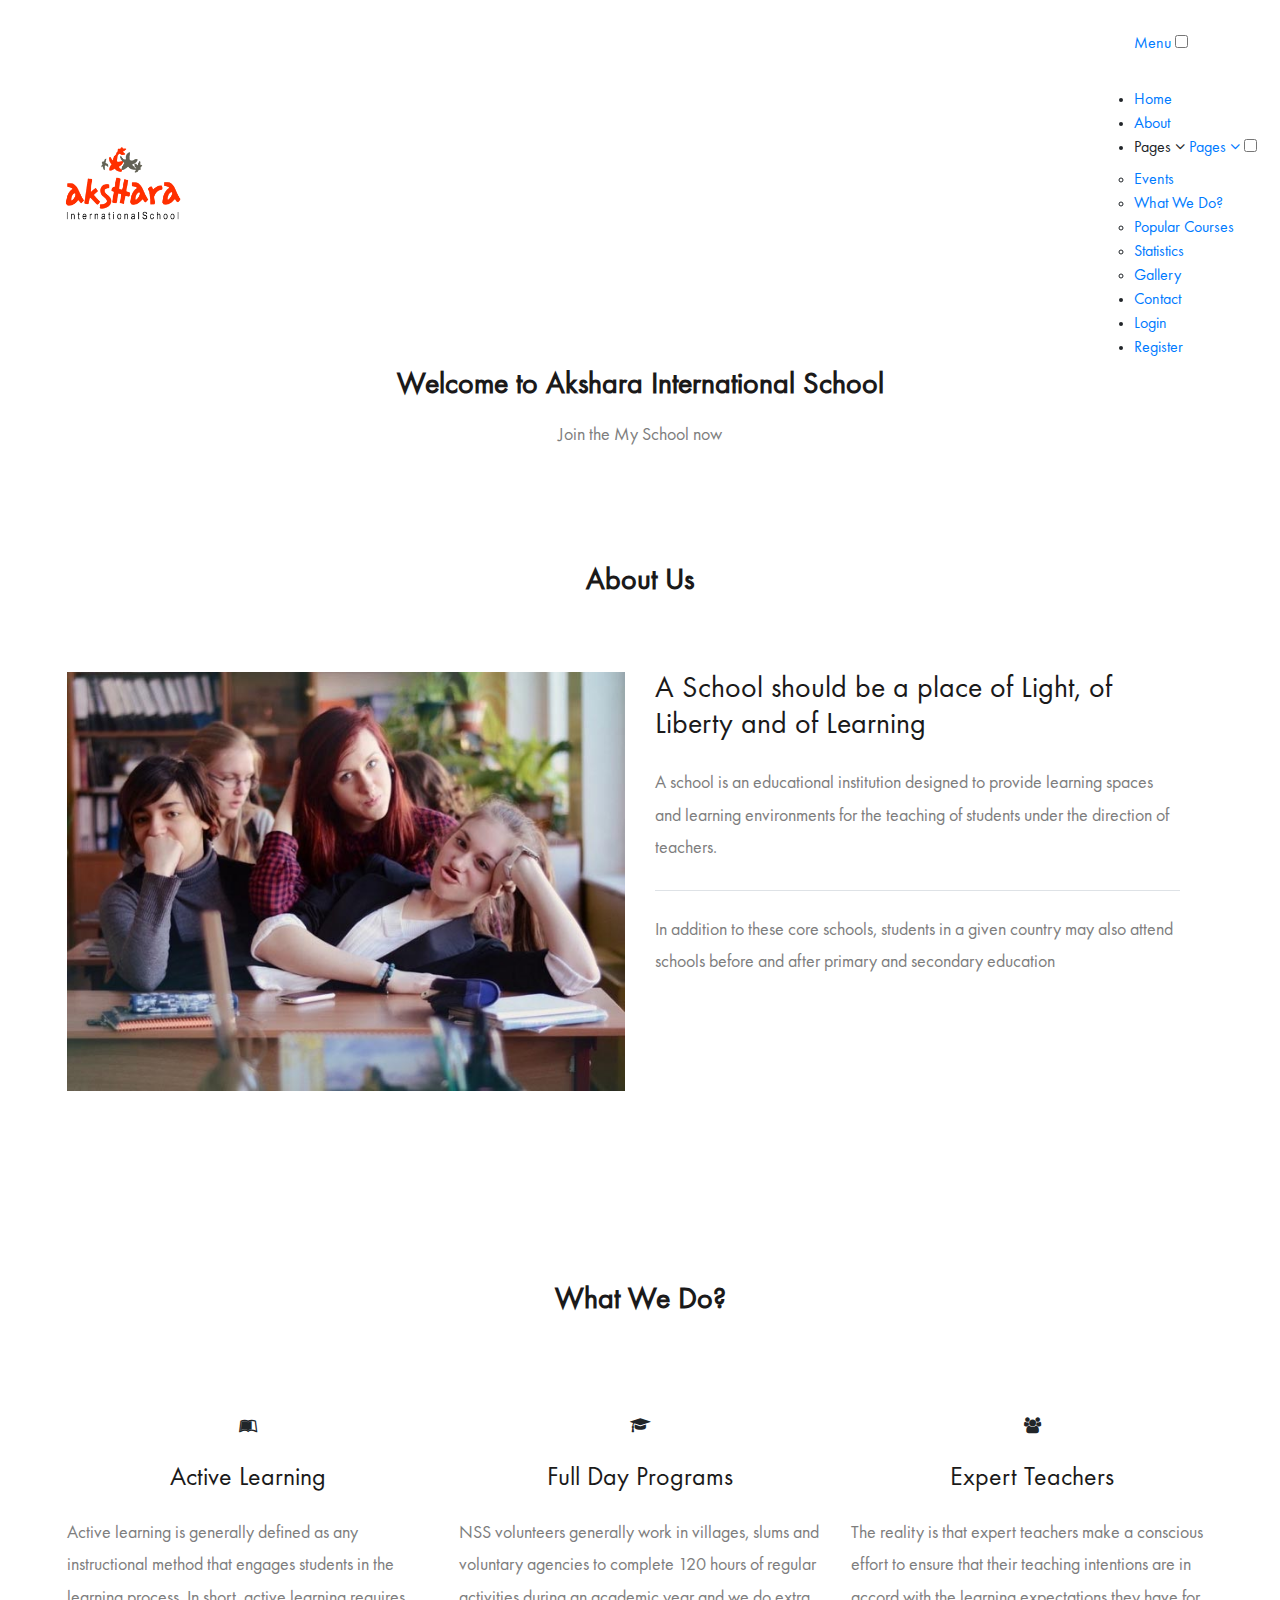
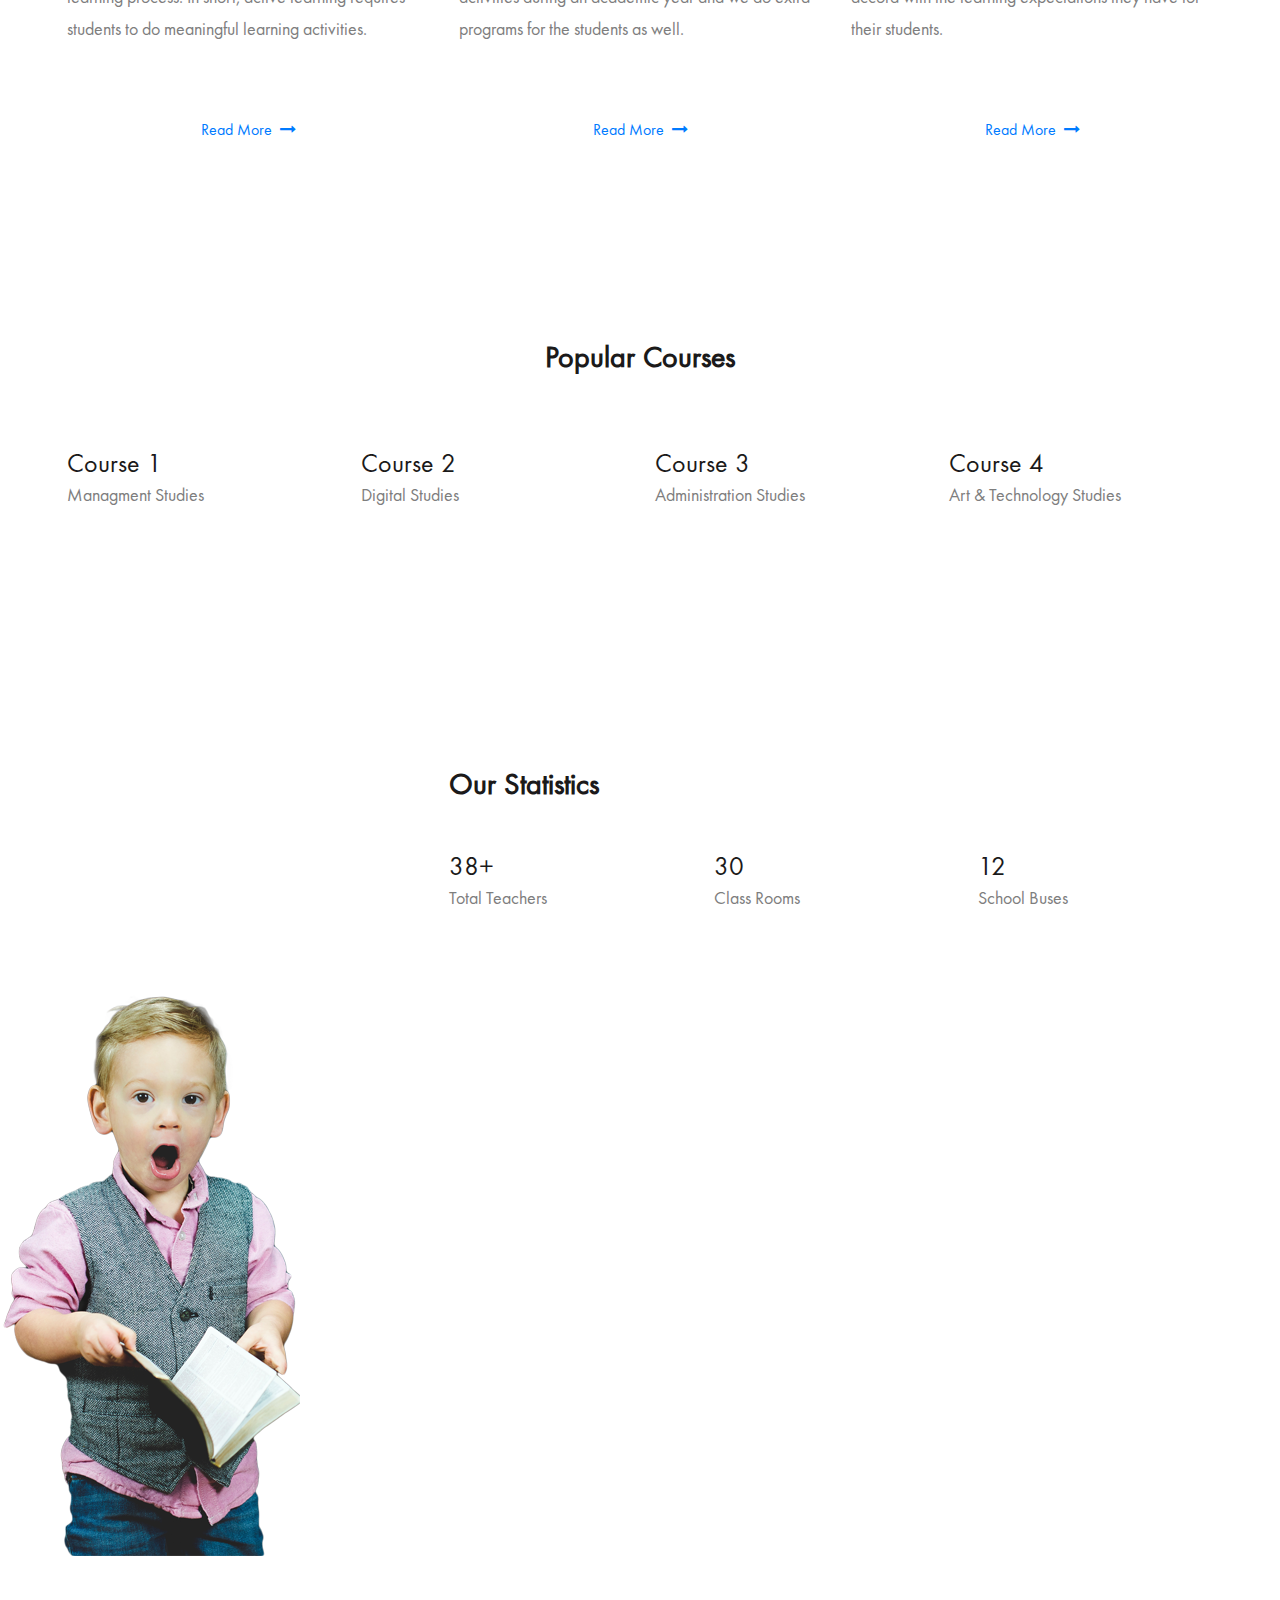
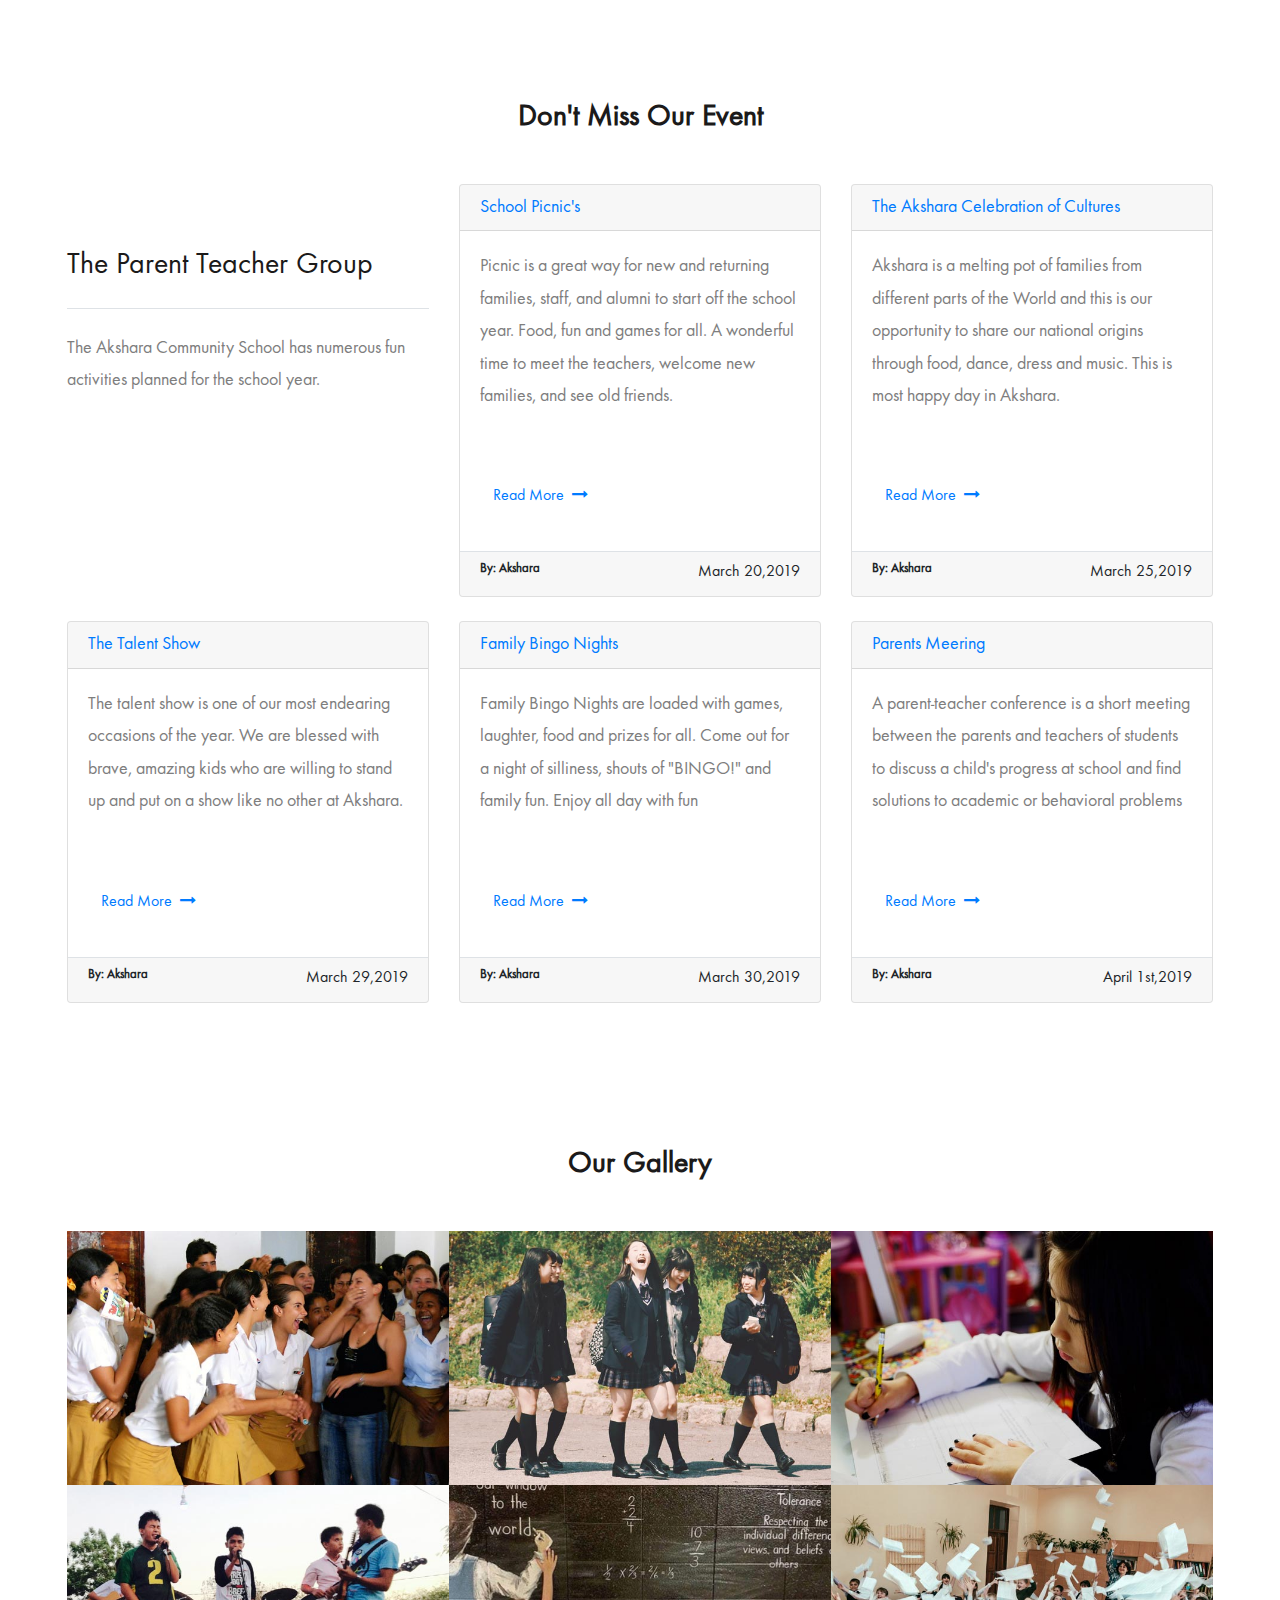
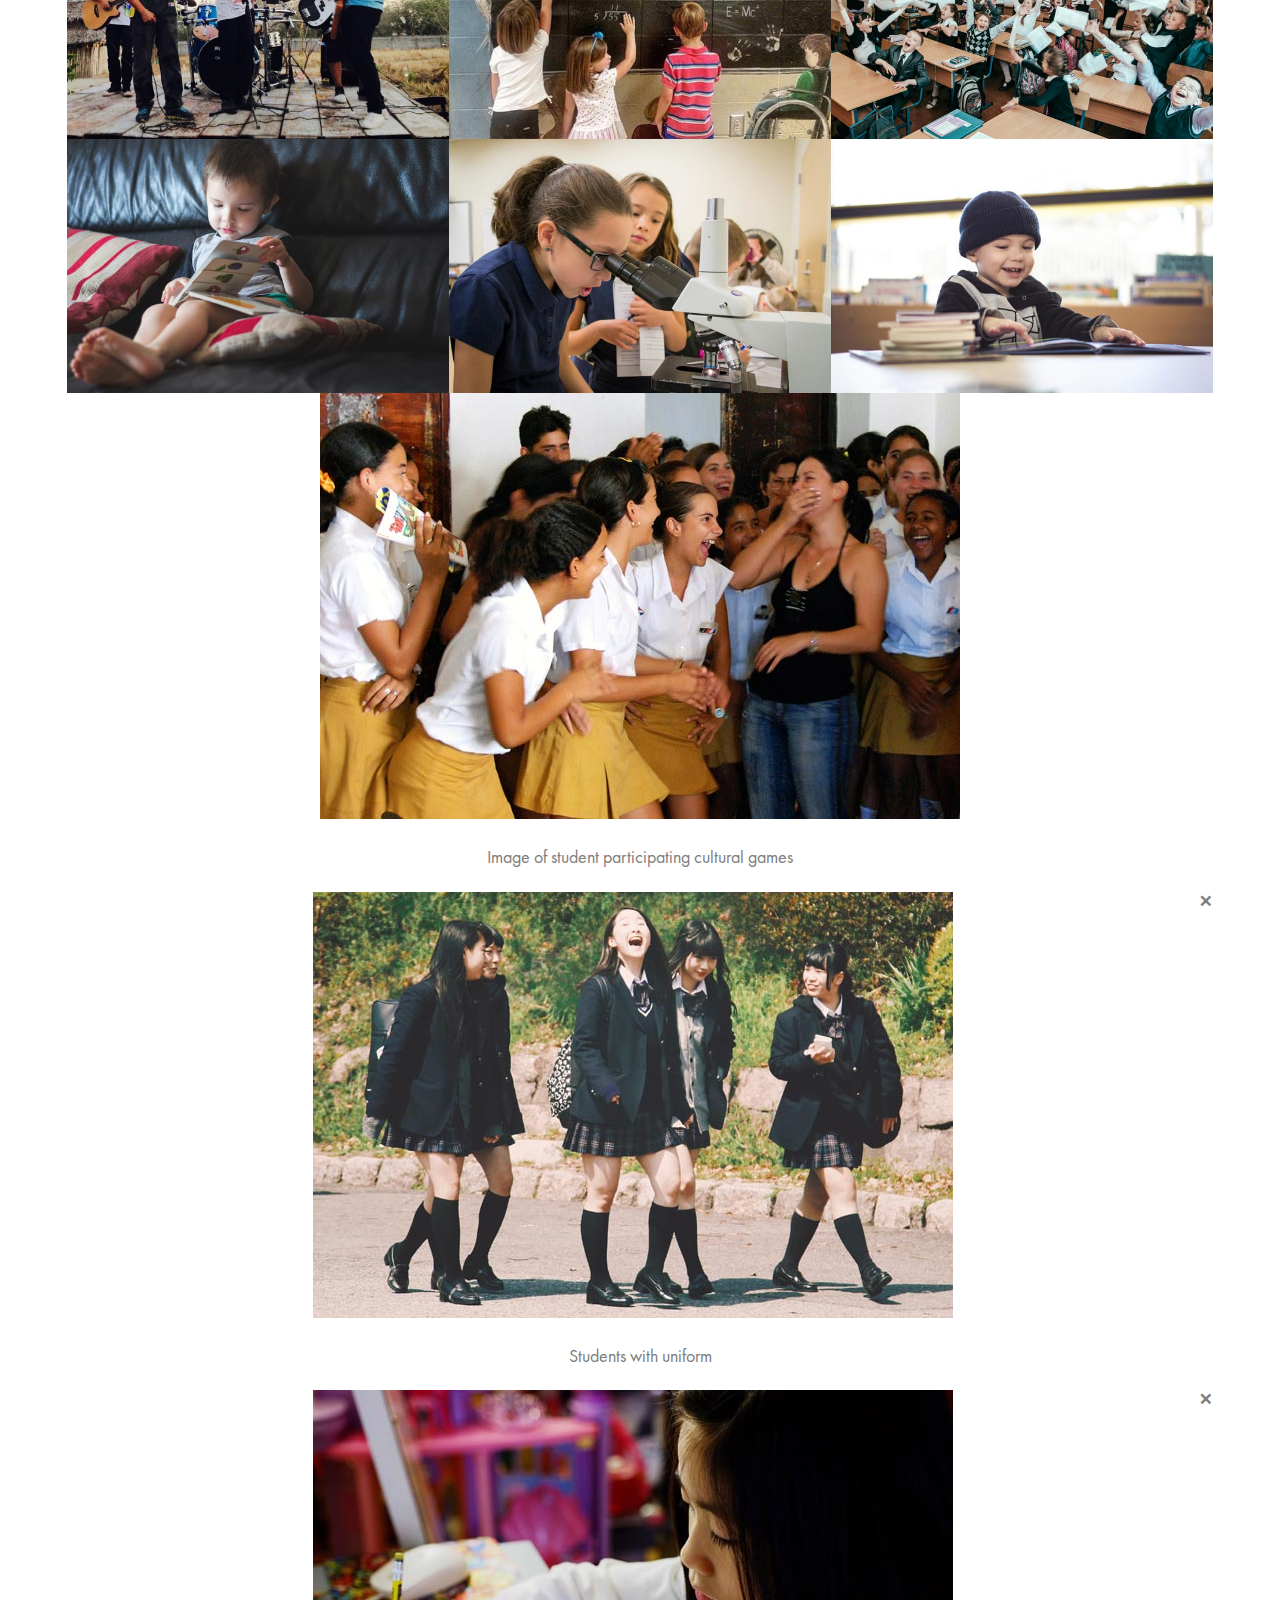
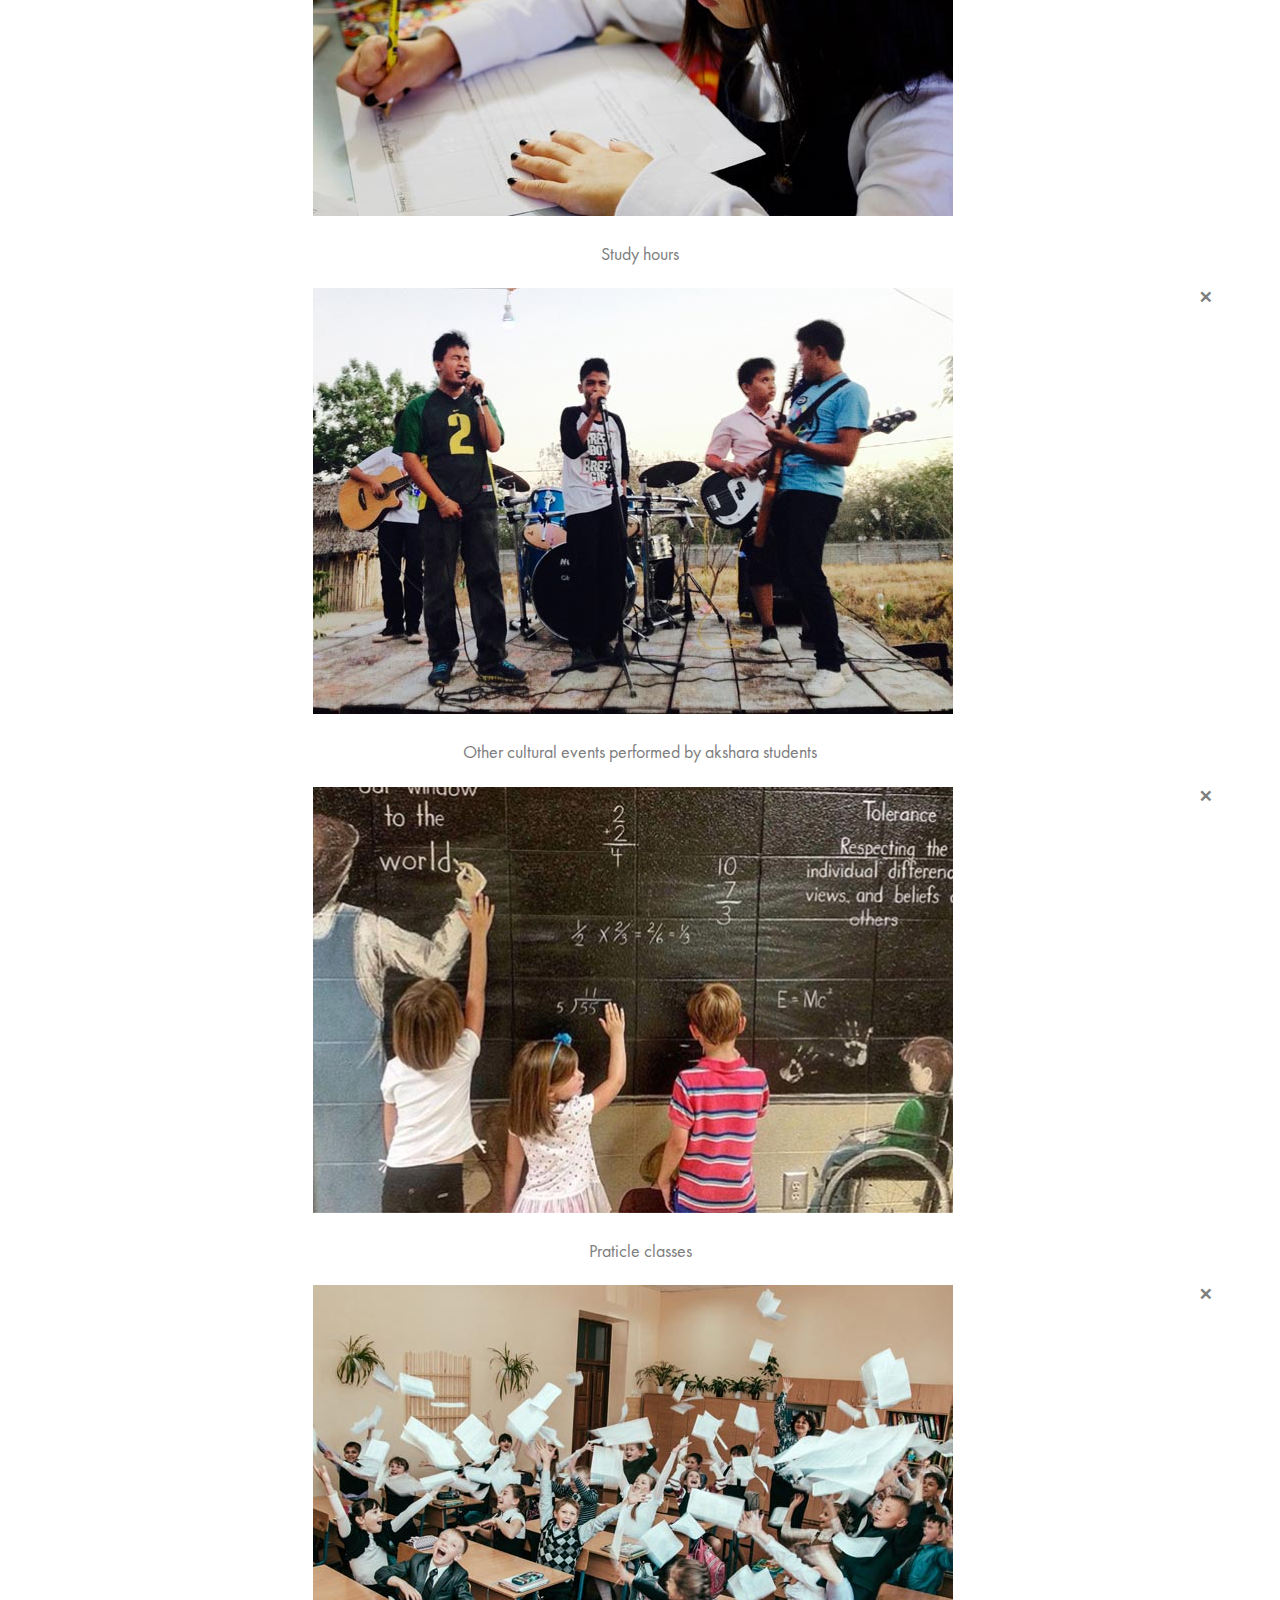
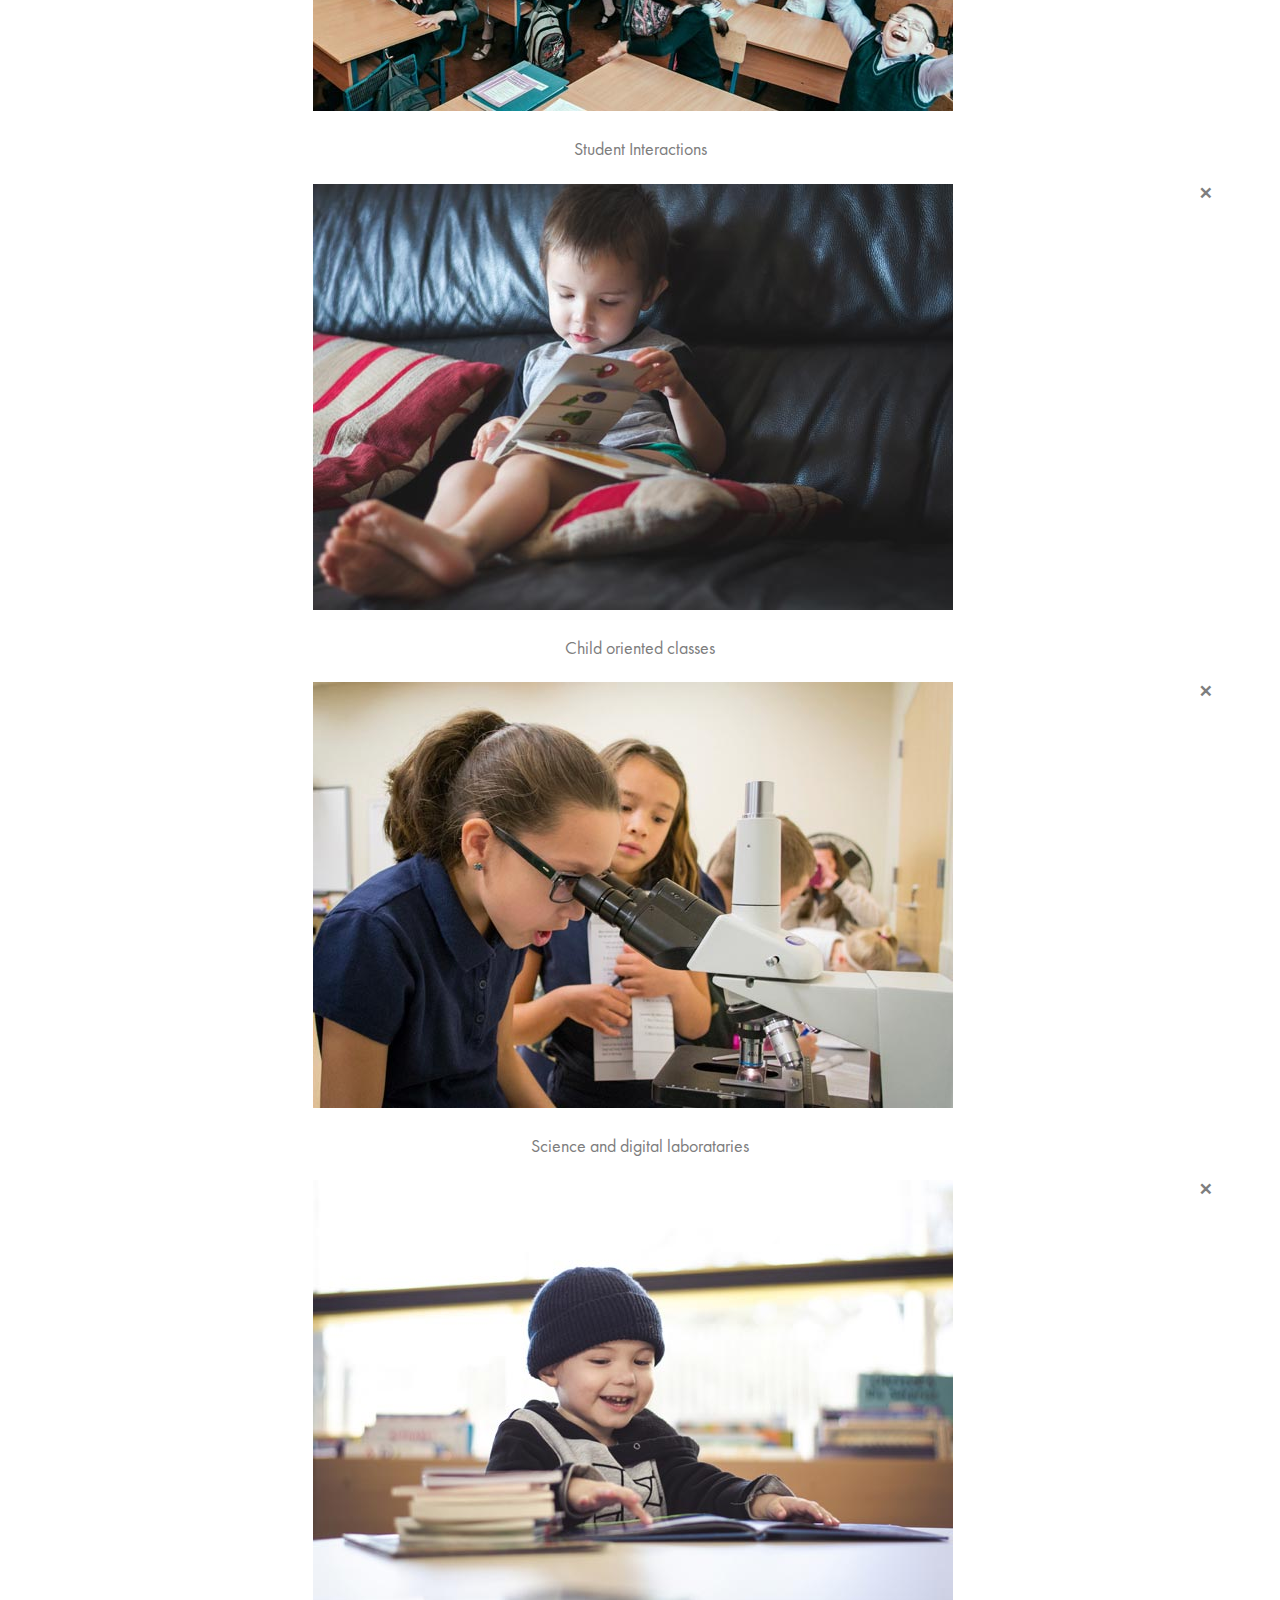
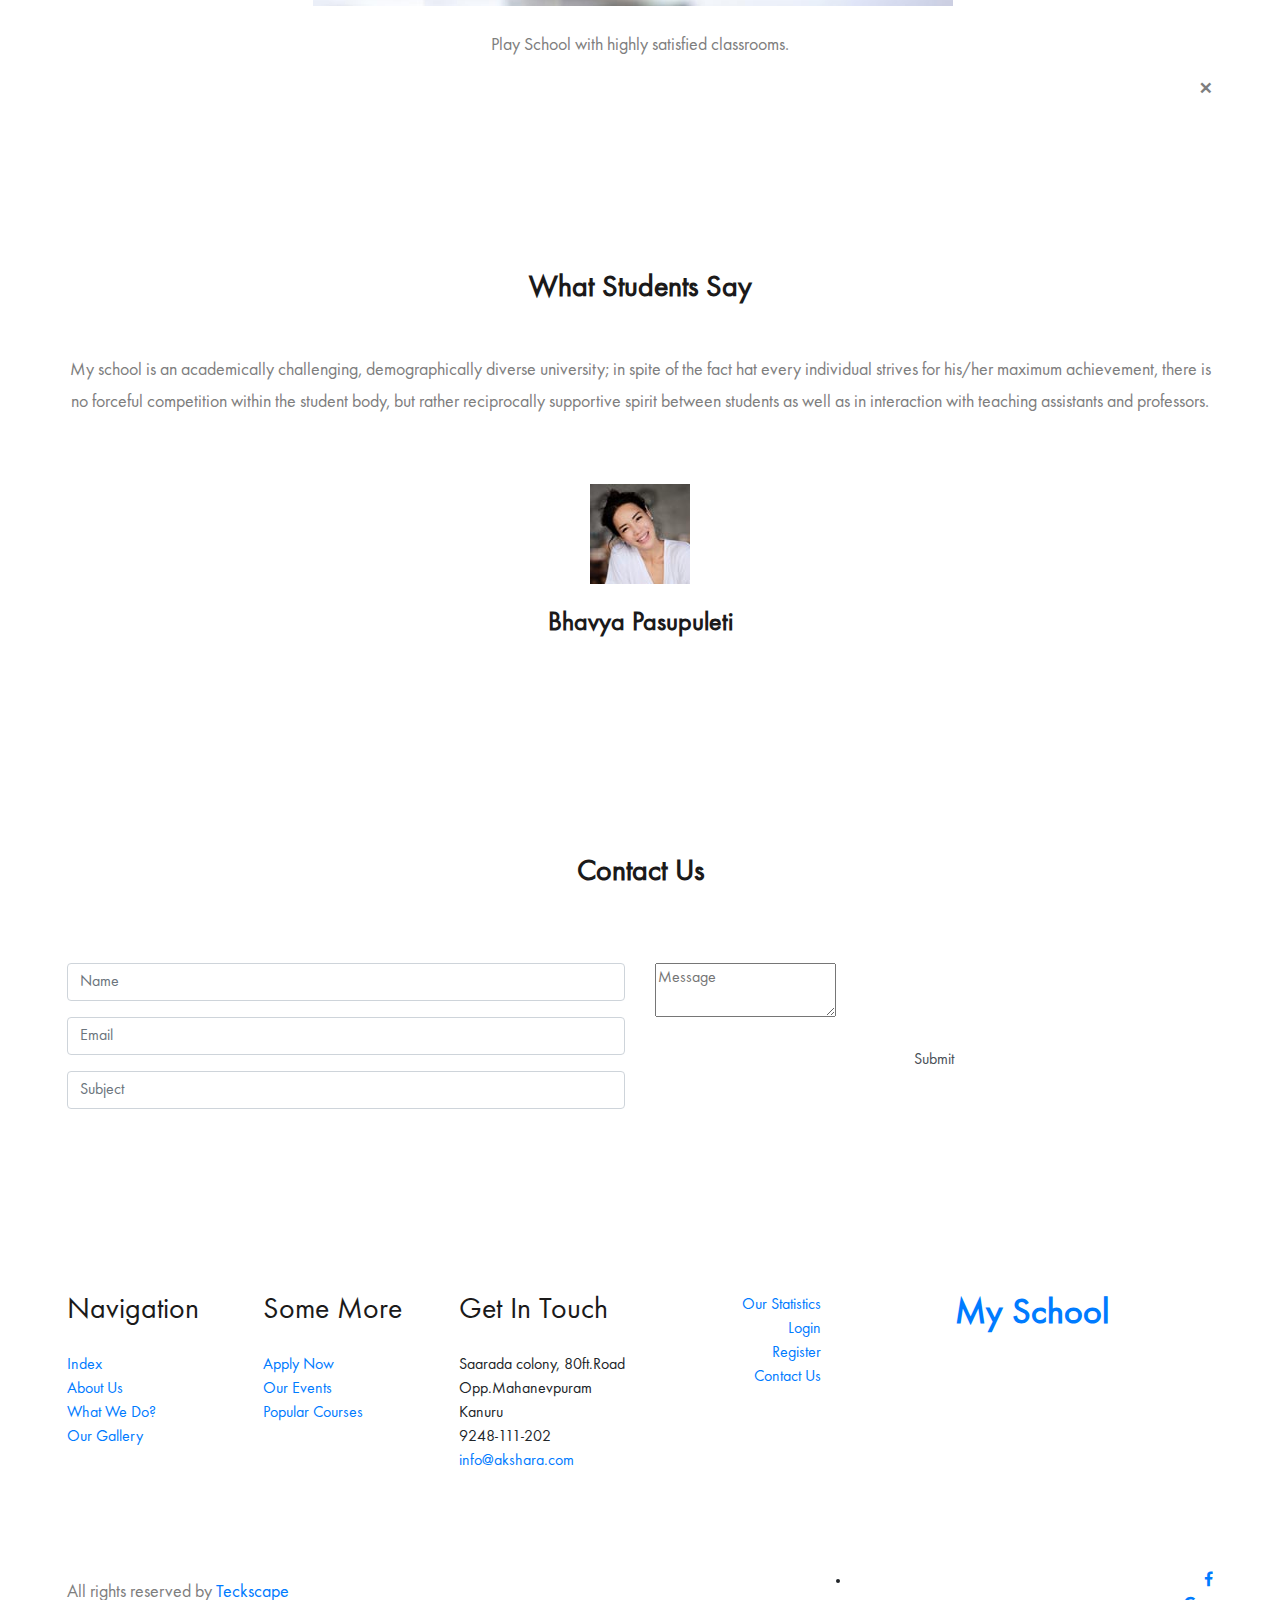
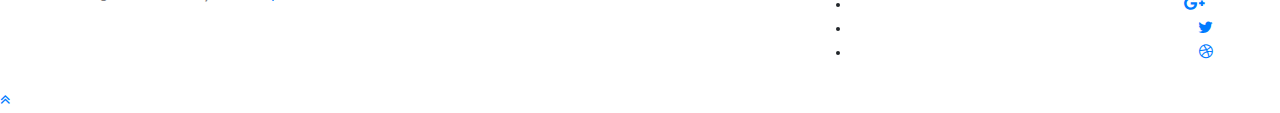
<file: index.html>
<!--
Author: W3layouts
Author URL: http://w3layouts.com
License: Creative Commons Attribution 3.0 Unported
License URL: http://creativecommons.org/licenses/by/3.0/
-->
<!DOCTYPE HTML>
<html lang="zxx">

<head>
    <title>AKSHARA</title>
    <!-- Meta tag Keywords -->
    <meta name="viewport" content="width=device-width, initial-scale=1">
    <meta charset="UTF-8" />
    <meta name="keywords" content="My School Responsive web template, Bootstrap Web Templates, Flat Web Templates, Android Compatible web template, Smartphone Compatible web template, free webdesigns for Nokia, Samsung, LG, SonyEricsson, Motorola web design" />
    <script>
        addEventListener("load", function () {
			setTimeout(hideURLbar, 0);
		}, false);

		function hideURLbar() {
			window.scrollTo(0, 1);
		}
	</script>
    <!-- //Meta tag Keywords -->

    <!-- Custom-Files -->
    <link href="css/bootstrap.css" rel='stylesheet' type='text/css' />
    <!-- Bootstrap-CSS -->
    <link href="css/style.css" rel='stylesheet' type='text/css' />
    <!-- Style-CSS -->
    <link href="css/font-awesome.min.css" rel="stylesheet">
    <!-- Font-Awesome-Icons-CSS -->
    <!-- //Custom-Files -->

    <!-- Web-Fonts -->
    <link href="//fonts.googleapis.com/css?family=Lora:400,400i,700,700i&amp;subset=cyrillic,cyrillic-ext,latin-ext,vietnamese"
        rel="stylesheet">
    <link href="//fonts.googleapis.com/css?family=Dosis:200,300,400,500,600,700,800&amp;subset=latin-ext" rel="stylesheet">
    <!-- //Web-Fonts -->
</head>

<body>
    <!-- header -->
    <header>
        <div class="container-fluid">
            <div class="header d-lg-flex justify-content-between align-items-center py-2 px-sm-2 px-1">
                <!-- logo -->
                <a href="index.html" class="site-logo">
  				<img src="images/logo.png" class="img-fluid" width="200" height="150" alt="">
                <!-- //logo -->
                <!-- nav -->
                <div class="nav_w3ls ml-lg-5">
                    <nav>
                        <label for="drop" class="toggle">Menu</label>
                        <input type="checkbox" id="drop" />
                        <ul class="menu">
                            <li><a href="index.html">Home</a></li>
                            <li><a href="#about">About</a></li>

                            <li>
                                <!-- First Tier Drop Down -->
                                <label for="drop-2" class="toggle toogle-2">Pages <span class="fa fa-angle-down"
                                        aria-hidden="true"></span>
                                </label>
                                <a href="#">Pages <span class="fa fa-angle-down" aria-hidden="true"></span></a>
                                <input type="checkbox" id="drop-2" />
                                <ul>
                                    <li><a href="#events" class="drop-text">Events</a></li>
                                    <li><a href="#what" class="drop-text">What We Do?</a></li>
                                    <li><a href="#courses" class="drop-text">Popular Courses</a></li>
                                    <li><a href="#stats" class="drop-text">Statistics</a></li>
                                    <li><a href="#gallery" class="drop-text">Gallery</a></li>
                                </ul>
                            </li>
                            <li><a href="#contact">Contact</a></li>
                            <li><a href="login.html">Login</a></li>
                            <li><a href="register.html">Register</a></li>
                        </ul>
                    </nav>
                </div>
                </a>
                <!-- //nav -->
            </div>
        </div>
    </header>
    <!-- //header -->

    <!-- banner -->
    <div class="main-w3pvt mian-content-wthree text-center" id="home">
        <div class="container">
            <div class="style-banner mx-auto">
                <h3 class="text-wh font-weight-bold ">Welcome to <span>Akshara International School  </span></h3>
                <p class="mt-3 text-li" id="join">Join the My School now</p>
                <!-- form -->
                <!-- <div class="home-form-w3ls mt-5">
                    <form action="#" method="post">
                        <div class="row">
                            <div class="col-lg-6">
                                <div class="form-group">
                                    <input class="form-control" type="text" name="Name" placeholder="First Name"
                                        required="">
                                </div>
                                <div class="form-group">
                                    <input class="form-control" type="text" name="Name" placeholder="Last Name"
                                        required="">
                                </div>
                            </div>
                            <div class="col-lg-6">
                                <div class="form-group">
                                    <input class="form-control" type="text" name="Name" placeholder="Mobile Number"
                                        required="">
                                </div>
                                <div class="form-group">
                                    <textarea class="form-control" name="Name" placeholder="Your Message" required=""></textarea>
                                </div>
                            </div>
                        </div>
                        <button type="submit" class="btn_apt btn">Submit</button>
                    </form>
                </div> -->
                <!-- //form -->
            </div>
        </div>
    </div>
    <!-- //banner -->

    <!-- banner bottom -->
    <section class="w3ls-bnrbtm py-5" id="about">
        <div class="container py-xl-5 py-lg-3">
            <h3 class="title-w3 mb-md-5 mb-sm-4 mb-2 text-center font-weight-bold">About Us</h3>
            <div class="row">
                <div class="col-lg-6 text-center">
                    <img src="images/about.jpg" alt="about" class="img-fluid mt-4" />
                </div>
                <div class="col-lg-6 pr-xl-5 mt-4">
                    <h3 class="title-sub mb-4">A School should be a place of Light, of Liberty and of Learning </h3>
                    <p class="sub-para">A school is an educational institution designed to provide learning spaces and learning
                      environments for the teaching of students under the direction of teachers. </p>
                    <p class="sub-para pt-4 mt-4 border-top">In addition to
                     these core schools, students in a given country may also attend schools before and after primary and
                     secondary education</p>
                </div>
            </div>
        </div>
    </section>
    <!-- //banner bottom -->

    <!-- services -->
    <div class="services py-5" id="what">
        <div class="container py-xl-5 py-lg-3">
            <h3 class="title-w3 mb-xl-5 mb-sm-4 mb-2 text-center text-wh font-weight-bold">What We Do?</h3>
            <div class="row w3pvtits-services-row text-center">
                <div class="col-lg-4 serv-w3mk mt-5">
                    <div class="w3pvtits-services-grids">
                        <span class="fa fa-leanpub ser-icon" aria-hidden="true"></span>
                        <h4 class="text-bl my-4">Active Learning</h4>
                        <p class="text-left">Active learning is generally defined as any instructional method that engages
                          students in the learning process. In short, active learning requires students to do meaningful learning
                           activities.</p>
                        <a class="service-btn mt-xl-5 mt-4 btn" href="#">Read More<span class="fa fa-long-arrow-right ml-2"></span></a>
                    </div>
                </div>
                <div class="col-lg-4 serv-w3mk mt-5">
                    <div class="w3pvtits-services-grids">
                        <span class="fa fa-graduation-cap ser-icon" aria-hidden="true"></span>
                        <h4 class="text-bl my-4">Full Day Programs </h4>
                        <p class="text-left">NSS volunteers generally work in villages, slums and voluntary agencies to complete
                          120 hours of regular activities during an academic year and we do extra programs for the
                        students as well.</p>
                        <a class="service-btn mt-xl-5 mt-4 btn" href="#">Read More<span class="fa fa-long-arrow-right ml-2"></span></a>
                    </div>
                </div>
                <div class="col-lg-4 serv-w3mk mt-5">
                    <div class="w3pvtits-services-grids">
                        <span class="fa fa-users ser-icon" aria-hidden="true"></span>
                        <h4 class="text-bl my-4">Expert Teachers</h4>
                        <p class="text-left">The reality is that expert teachers make a conscious effort to ensure that their
                           teaching intentions are in accord with the learning expectations they have for their students.</p>
                        <a class="service-btn mt-xl-5 mt-4 btn" href="#">Read More<span class="fa fa-long-arrow-right ml-2"></span></a>
                    </div>
                </div>
            </div>
        </div>
    </div>
    <!-- //services -->

    <!-- courses -->
    <section class="branches py-5" id="courses">
        <div class="container py-xl-5 py-lg-3">
            <h3 class="title-w3 mb-5 text-center font-weight-bold">Popular Courses</h3>
            <div class="row branches-position pt-lg-4">
                <div class="col-lg-3 col-sm-6 place-w3">
                    <!-- branch-img -->
                    <div class="team-img team-img-1">
                        <div class="team-content">
                            <h4 class="text-wh">Course 1</h4>
                            <p class="team-meta">Managment Studies</p>
                        </div>
                    </div>
                </div>
                <!-- / branch-img -->
                <div class="col-lg-3 col-sm-6 place-w3 mt-sm-0 mt-4">
                    <!-- team-img -->
                    <div class="team-img team-img-2">
                        <div class="team-content">
                            <h4 class="text-wh">Course 2</h4>
                            <p class="team-meta">Digital Studies</p>
                        </div>
                    </div>
                </div>
                <!-- /.branch-img -->
                <div class="col-lg-3 col-sm-6 place-w3 mt-lg-0 mt-4">
                    <!-- team-img -->
                    <div class="team-img team-img-3">
                        <div class="team-content">
                            <h4 class="text-wh">Course 3</h4>
                            <p class="team-meta">Administration Studies</p>
                        </div>
                    </div>
                </div>
                <!-- /.branch-img -->
                <div class="col-lg-3 col-sm-6 place-w3 mt-lg-0 mt-4">
                    <!-- team-img -->
                    <div class="team-img team-img-4">
                        <div class="team-content">
                            <h4 class="text-wh">Course 4</h4>
                            <p class="team-meta">Art & Technology Studies</p>
                        </div>
                    </div>
                </div>
            </div>
        </div>
    </section>
    <!-- //places -->

    <!-- stats section -->
    <div class="middlesection-w3pvt py-sm-5 pt-sm-0 pt-5 mt-5" id="stats">
        <div class="container py-xl-5 py-lg-3">
            <div class="offset-lg-4 offset-sm-3 left-build-wthree aboutright-w3pvtwthree">
                <h3 class="title-w3-2 title-w3 mb-md-5 mb-4 font-weight-bold">Our Statistics</h3>
                <div class="row">
                    <div class="col-4 w3layouts_stats_left w3_counter_grid">
                        <h4 class="counter">38+</h4>
                        <p class="para-text-w3ls text-li let">Total Teachers</p>
                    </div>
                    <div class="col-4 w3layouts_stats_left w3_counter_grid2">
                        <h4 class="counter">30</h4>
                        <p class="para-text-w3ls text-li let">Class Rooms</p>
                    </div>
                    <div class="col-4 w3layouts_stats_left w3_counter_grid1">
                        <h4 class="counter">12</h4>
                        <p class="para-text-w3ls text-li let">School Buses</p>
                    </div>
                </div>
            </div>
        </div>
        <div class="property-paper">
            <img src="images/img3.png" alt="" class="img-fluid agents-w3" />
        </div>
    </div>
    <!-- //stats section -->

    <!-- events -->
    <section class="blog_w3ls py-5" id="events">
        <div class="container py-xl-5 py-lg-3">
            <h3 class="title-w3 mb-5 text-center font-weight-bold">Don't Miss Our Event</h3>
            <div class="row mt-4">
                <!-- blog grid -->
                <div class="col-lg-4">
                    <div class="wthree-title mt-lg-5 pt-lg-3">
                        <h3 class="w3pvt-title text-bl">The Parent Teacher Group</h3>
                        <p class="border-top pt-4 mt-4">
                          The Akshara Community School has numerous fun activities planned for the school year.
                        </p>
                    </div>
                </div>
                <!-- //blog grid -->
                <!-- blog grid -->
                <div class="col-lg-4 col-md-6 mt-lg-0 mt-5">
                    <div class="card">
                        <div class="card-header m-0">
                            <h5 class="blog-title card-title m-0">
                                <a href="single.html">School Picnic's</a>
                            </h5>
                        </div>
                        <div class="card-body">
                            <p class="text-left"> Picnic is a great way for new and returning families,
                              staff, and alumni to start off the school year.  Food, fun and games for all.  A wonderful time
                              to meet the teachers, welcome new families, and see old friends.</p>
                            <a class="service-btn mt-xl-5 mt-4 btn" href="#">Read More<span class="fa fa-long-arrow-right ml-2"></span></a>
                        </div>
                        <div class="card-footer blog_w3icon border-top pt-2 mt-3 d-flex justify-content-between">
                            <small class="text-bl">
                                <b>By: Akshara</b>
                            </small>
                            <span>
                                March 20,2019
                            </span>
                        </div>
                    </div>
                </div>
                <!-- //blog grid -->
                <!-- blog grid -->
                <div class="col-lg-4 col-md-6 mt-lg-0 mt-5">
                    <div class="card">
                        <div class="card-header">
                            <h5 class="blog-title card-title m-0">
                                <a href="single.html">The Akshara Celebration of Cultures</a>
                            </h5>
                        </div>
                        <div class="card-body">
                            <p class="text-left">Akshara is a melting pot of families from different parts of the World and this
                              is our opportunity to share our national origins through food, dance, dress and music. This is
                            most happy day in Akshara.</p>
                            <a class="service-btn mt-xl-5 mt-4 btn" href="#">Read More<span class="fa fa-long-arrow-right ml-2"></span></a>
                        </div>
                        <div class="card-footer blog_w3icon border-top pt-2 mt-3 d-flex justify-content-between">
                            <small class="text-bl">
                                <b>By: Akshara</b>
                            </small>
                            <span>
                                March 25,2019
                            </span>
                        </div>
                    </div>
                </div>
                <!-- //blog grid -->
            </div>
            <div class="row mt-lg-4">
                <!-- blog grid -->
                <div class="col-lg-4 col-md-6 mt-lg-0 mt-5">
                    <div class="card">
                        <div class="card-header m-0">
                            <h5 class="blog-title card-title m-0">
                                <a href="single.html">The Talent Show</a>
                            </h5>
                        </div>
                        <div class="card-body">
                            <p class="text-left"> The talent show is one of our most endearing occasions of the year.
                              We are blessed with brave,
                              amazing kids who are willing to stand up and put on a show like no other at Akshara.</p>
                            <a class="service-btn mt-xl-5 mt-4 btn" href="#">Read More<span class="fa fa-long-arrow-right ml-2"></span></a>
                        </div>
                        <div class="card-footer blog_w3icon border-top pt-2 mt-3 d-flex justify-content-between">
                            <small class="text-bl">
                                <b>By: Akshara</b>
                            </small>
                            <span>
                                March 29,2019
                            </span>
                        </div>
                    </div>
                </div>
                <!-- //blog grid -->
                <!-- blog grid -->
                <div class="col-lg-4 col-md-6 mt-lg-0 mt-5">
                    <div class="card">
                        <div class="card-header">
                            <h5 class="blog-title card-title m-0">
                                <a href="single.html">Family Bingo Nights</a>
                            </h5>
                        </div>
                        <div class="card-body">
                            <p class="text-left">Family Bingo Nights are loaded with games, laughter, food and prizes for all.
                               Come out for a night of silliness, shouts of "BINGO!" and family fun. Enjoy all day with fun</p>
                            <a class="service-btn mt-xl-5 mt-4 btn" href="#">Read More<span class="fa fa-long-arrow-right ml-2"></span></a>
                        </div>
                        <div class="card-footer blog_w3icon border-top pt-2 mt-3 d-flex justify-content-between">
                            <small class="text-bl">
                                <b>By: Akshara</b>
                            </small>
                            <span>
                                March 30,2019
                            </span>
                        </div>
                    </div>
                </div>
                <!-- //blog grid -->
                <!-- blog grid -->
                <div class="col-lg-4 col-md-6 mt-lg-0 mt-5">
                    <div class="card">
                        <div class="card-header">
                            <h5 class="blog-title card-title m-0">
                                <a href="single.html">Parents Meering</a>
                            </h5>
                        </div>
                        <div class="card-body">
                            <p class="text-left">A parent-teacher conference is a short meeting between the parents
                               and teachers of students to discuss a child's progress at school and find solutions to academic
                               or behavioral problems</p>
                            <a class="service-btn mt-xl-5 mt-4 btn" href="#">Read More<span class="fa fa-long-arrow-right ml-2"></span></a>
                        </div>
                        <div class="card-footer blog_w3icon border-top pt-2 mt-3 d-flex justify-content-between">
                            <small class="text-bl">
                                <b>By: Akshara</b>
                            </small>
                            <span>
                                April 1st,2019
                            </span>
                        </div>
                    </div>
                </div>
                <!-- //blog grid -->
            </div>
        </div>
    </section>
    <!-- //events -->

    <!-- gallery -->
    <div class="gallery-cont text-center pb-5" id="gallery">
        <div class="container py-xl-5 py-lg-3">
            <h3 class="title-w3 mb-sm-5 mb-4 text-center text-bl font-weight-bold">Our Gallery</h3>
            <div class="row news-grids text-center no-gutters">
                <div class="col-md-4 gal-img">
                    <a href="#gal1"><img src="images/g1.jpg" alt="Gallery Image" class="img-fluid"></a>
                </div>
                <div class="col-md-4 gal-img">
                    <a href="#gal2"><img src="images/g2.jpg" alt="Gallery Image" class="img-fluid"></a>
                </div>
                <div class="col-md-4 gal-img">
                    <a href="#gal3"><img src="images/g3.jpg" alt="Gallery Image" class="img-fluid"></a>
                </div>
            </div>
            <div class="row news-grids text-center no-gutters">
                <div class="col-md-4 gal-img">
                    <a href="#gal4"><img src="images/g4.jpg" alt="Gallery Image" class="img-fluid"></a>
                </div>
                <div class="col-md-4 gal-img">
                    <a href="#gal5"><img src="images/g5.jpg" alt="Gallery Image" class="img-fluid"></a>
                </div>
                <div class="col-md-4 gal-img">
                    <a href="#gal6"><img src="images/g6.jpg" alt="Gallery Image" class="img-fluid"></a>
                </div>
            </div>
            <div class="row news-grids text-center no-gutters">
                <div class="col-md-4 gal-img">
                    <a href="#gal7"><img src="images/g7.jpg" alt="Gallery Image" class="img-fluid"></a>
                </div>
                <div class="col-md-4 gal-img">
                    <a href="#gal8"><img src="images/g8.jpg" alt="Gallery Image" class="img-fluid"></a>
                </div>
                <div class="col-md-4 gal-img">
                    <a href="#gal9"><img src="images/g9.jpg" alt="Gallery Image" class="img-fluid"></a>
                </div>
            </div>
            <!-- gallery popups -->
            <!-- popup-->
            <div id="gal1" class="pop-overlay animate">
                <div class="popup">
                    <img src="images/g1.jpg" alt="Popup Image" class="img-fluid" />
                    <p class="mt-4">Image of student participating cultural games</p>
                    <a class="close" href="#gallery">&times;</a>
                </div>
            </div>
            <!-- //popup -->
            <!-- popup-->
            <div id="gal2" class="pop-overlay animate">
                <div class="popup">
                    <img src="images/g2.jpg" alt="Popup Image" class="img-fluid" />
                    <p class="mt-4">Students with uniform</p>
                    <a class="close" href="#gallery">&times;</a>
                </div>
            </div>
            <!-- //popup -->
            <!-- popup-->
            <div id="gal3" class="pop-overlay animate">
                <div class="popup">
                    <img src="images/g3.jpg" alt="Popup Image" class="img-fluid" />
                    <p class="mt-4">Study hours</p>
                    <a class="close" href="#gallery">&times;</a>
                </div>
            </div>
            <!-- //popup3 -->
            <!-- popup-->
            <div id="gal4" class="pop-overlay animate">
                <div class="popup">
                    <img src="images/g4.jpg" alt="Popup Image" class="img-fluid" />
                    <p class="mt-4">Other cultural events performed by akshara students</p>
                    <a class="close" href="#gallery">&times;</a>
                </div>
            </div>
            <!-- //popup -->
            <!-- popup-->
            <div id="gal5" class="pop-overlay animate">
                <div class="popup">
                    <img src="images/g5.jpg" alt="Popup Image" class="img-fluid" />
                    <p class="mt-4">Praticle classes</p>
                    <a class="close" href="#gallery">&times;</a>
                </div>
            </div>
            <!-- //popup -->
            <!-- popup-->
            <div id="gal6" class="pop-overlay animate">
                <div class="popup">
                    <img src="images/g6.jpg" alt="Popup Image" class="img-fluid" />
                    <p class="mt-4">Student Interactions</p>
                    <a class="close" href="#gallery">&times;</a>
                </div>
            </div>
            <!-- //popup -->
            <!-- popup-->
            <div id="gal7" class="pop-overlay animate">
                <div class="popup">
                    <img src="images/g7.jpg" alt="Popup Image" class="img-fluid" />
                    <p class="mt-4">Child oriented classes</p>
                    <a class="close" href="#gallery">&times;</a>
                </div>
            </div>
            <!-- //popup -->
            <!-- popup-->
            <div id="gal8" class="pop-overlay animate">
                <div class="popup">
                    <img src="images/g8.jpg" alt="Popup Image" class="img-fluid" />
                    <p class="mt-4">Science and digital laborataries</p>
                    <a class="close" href="#gallery">&times;</a>
                </div>
            </div>
            <!-- //popup -->
            <!-- popup-->
            <div id="gal9" class="pop-overlay animate">
                <div class="popup">
                    <img src="images/g9.jpg" alt="Popup Image" class="img-fluid" />
                    <p class="mt-4">Play School with highly satisfied classrooms.</p>
                    <a class="close" href="#gallery">&times;</a>
                </div>
            </div>
            <!-- //popup -->
            <!-- //gallery popups -->
        </div>
    </div>
    <!-- //gallery -->

    <!-- testimonials -->
    <section class="clients py-5" id="testi">
        <div class="container py-xl-5 py-lg-3">
            <h3 class="title-w3 mb-sm-5 mb-4 text-center text-wh font-weight-bold">What Students Say</h3>
            <div class="feedback-info text-center">
                <p>My school is an academically challenging, demographically diverse university; in spite of the fact hat every
                  individual strives for his/her maximum achievement, there is no forceful competition within the student body,
                   but rather reciprocally supportive spirit between students as well as in interaction with teaching assistants
                   and professors.</p>
                <img src="images/te1.jpg" alt=" " class="img-fluid mt-5">
                <h4 class="mt-4 text-wh font-weight-bold mb-4">Bhavya Pasupuleti</h4>
            </div>
        </div>
    </section>
    <!-- //testimonials -->

    <!-- apps -->
  <!--  <div class="apps_w3w3pvt bg-li py-5" id="apps">
        <div class="container py-xl-5 py-lg-3">
            <h3 class="title-w3 mb-2 text-center text-bl font-weight-bold">Download The Apps</h3>
            <p class="text-center title-w3 mb-md-5 mb-4">Excepteur sint occaecat cupidatat</p>
            <ul class="list-unstyled apps-lists text-center pt-sm-4">
                <li>
                    <a href="#"><span class="fa fa-apple mr-3" aria-hidden="true"></span>App Store</a>
                </li>
                <li class="mx-sm-3 my-sm-0 my-3">
                    <a href="#" class="active"><span class="fa fa-windows mr-3" aria-hidden="true"></span>Windows Store</a>
                </li>
                <li>
                    <a href="#"><span class="fa fa-android mr-3" aria-hidden="true"></span>Android</a>
                </li>
            </ul>
        </div>
        <div class="img-podi-w3ls">
            <span class="fa fa-leanpub"></span>
        </div>
    </div>
    <!-- //apps -->

    <!-- contact-->
    <section class="contact py-5" id="contact">
        <div class="container py-xl-5 py-lg-3">
            <h3 class="title-w3 mb-sm-5 mb-4 text-center text-wh font-weight-bold">Contact Us</h3>
            <div class="contact_grid_right pt-4">
                <form action="#" method="post">
                    <div class="row contact_left_grid">
                        <div class="col-lg-6 con-left" data-aos="fade-up">
                            <div class="form-group">
                                <input class="form-control" type="text" name="Name" placeholder="Name" required="">
                            </div>
                            <div class="form-group">
                                <input class="form-control" type="email" name="Email" placeholder="Email" required="">
                            </div>
                            <div class="form-group">
                                <input class="form-control" type="text" name="Subject" placeholder="Subject" required="">
                            </div>
                        </div>
                        <div class="col-lg-6 con-right" data-aos="fade-up">
                            <div class="form-group">
                                <textarea id="textarea" placeholder="Message" required=""></textarea>
                            </div>
                            <div class="sub-honey">
                                <button class="form-control btn" type="submit">Submit</button>
                            </div>
                        </div>
                    </div>
                </form>
            </div>
        </div>
    </section>
    <!-- //contact -->

    <!-- footer -->
    <footer class="py-5">
        <div class="container py-xl-4 py-lg-3">
            <div class="row footer-grids">
                <div class="col-lg-2 col-6 footer-grid">
                    <h3 class="mb-sm-4 mb-3">Navigation</h3>
                    <ul class="list-unstyled">
                        <li>
                            <a href="index.html">Index</a>
                        </li>
                        <li>
                            <a href="#about">About Us</a>
                        </li>
                        <li>
                            <a href="#what">What We Do?</a>
                        </li>
                        <li>
                            <a href="#gallery">Our Gallery</a>
                        </li>
                    </ul>
                </div>
                <div class="col-lg-2 col-6 footer-grid">
                    <h3 class="mb-sm-4 mb-3">Some More</h3>
                    <ul class="list-unstyled">
                        <li>
                            <a href="#join">Apply Now</a>
                        </li>
                        <li>
                            <a href="#events">Our Events</a>
                        </li>
                        <li>
                            <a href="#courses">Popular Courses</a>
                        </li>
                    </ul>
                </div>
                <div class="col-lg-2 col-6 footer-grid footer-contact mt-lg-0 mt-4">
                    <h3 class="mb-sm-4 mb-3">Get In Touch</h3>
                    <ul class="list-unstyled">
                      <li> Saarada colony, 80ft.Road<br>
                        Opp.Mahanevpuram<br>
                        Kanuru
                        </li>
                        <li>
                            9248-111-202
                        </li>
                        <li>
                            <a href="mailto:info@example.com">info@akshara.com</a>
                        </li>
                    </ul>
                </div>
                <div class="col-lg-2 col-6 footer-grid text-lg-right">
                    <ul class="list-unstyled">
                        <li>
                            <a href="#stats">Our Statistics</a>
                        </li>
                        <li>
                            <a href="login.html">Login</a>
                        </li>
                        <li>
                            <a href="register.html">Register</a>
                        </li>
                        <li>
                            <a href="#contact">Contact Us</a>
                        </li>
                    </ul>
                </div>
                <div class="col-lg-4 footer-grid mt-lg-0 mt-4">
                    <div class="footer-logo">
                        <h2 class="text-lg-center text-center">
                            <a class="logo text-wh font-weight-bold" href="index.html">
                                My School</a>
                        </h2>
                    </div>
                </div>
            </div>
        </div>
    </footer>
    <!-- //footer -->
    <!-- copyright -->
    <div class="copyright-w3ls py-4">
        <div class="container">
            <div class="row">
                <!-- copyright -->
                <p class="col-lg-8 copy-right-grids text-wh text-lg-left text-center mt-lg-2">All rights reserved by
                    <a href="https://teckscape.com" target="_blank">Teckscape</a>
                </p>
                <!-- //copyright -->
                <!-- social icons -->
                <div class="col-lg-4 w3social-icons text-lg-right text-center mt-lg-0 mt-3">
                    <ul>
                        <li>
                            <a href="#" class="rounded-circle">
                                <span class="fa fa-facebook-f"></span>
                            </a>
                        </li>
                        <li class="px-2">
                            <a href="#" class="rounded-circle">
                                <span class="fa fa-google-plus"></span>
                            </a>
                        </li>
                        <li>
                            <a href="#" class="rounded-circle">
                                <span class="fa fa-twitter"></span>
                            </a>
                        </li>
                        <li class="pl-2">
                            <a href="#" class="rounded-circle">
                                <span class="fa fa-dribbble"></span>
                            </a>
                        </li>
                    </ul>
                </div>
                <!-- //social icons -->
            </div>
        </div>
    </div>
    <!-- //copyright -->
    <!-- move top icon -->
    <a href="#home" class="move-top text-center">
        <span class="fa fa-angle-double-up" aria-hidden="true"></span>
    </a>
    <!-- //move top icon -->

</body>

</html>
</file>
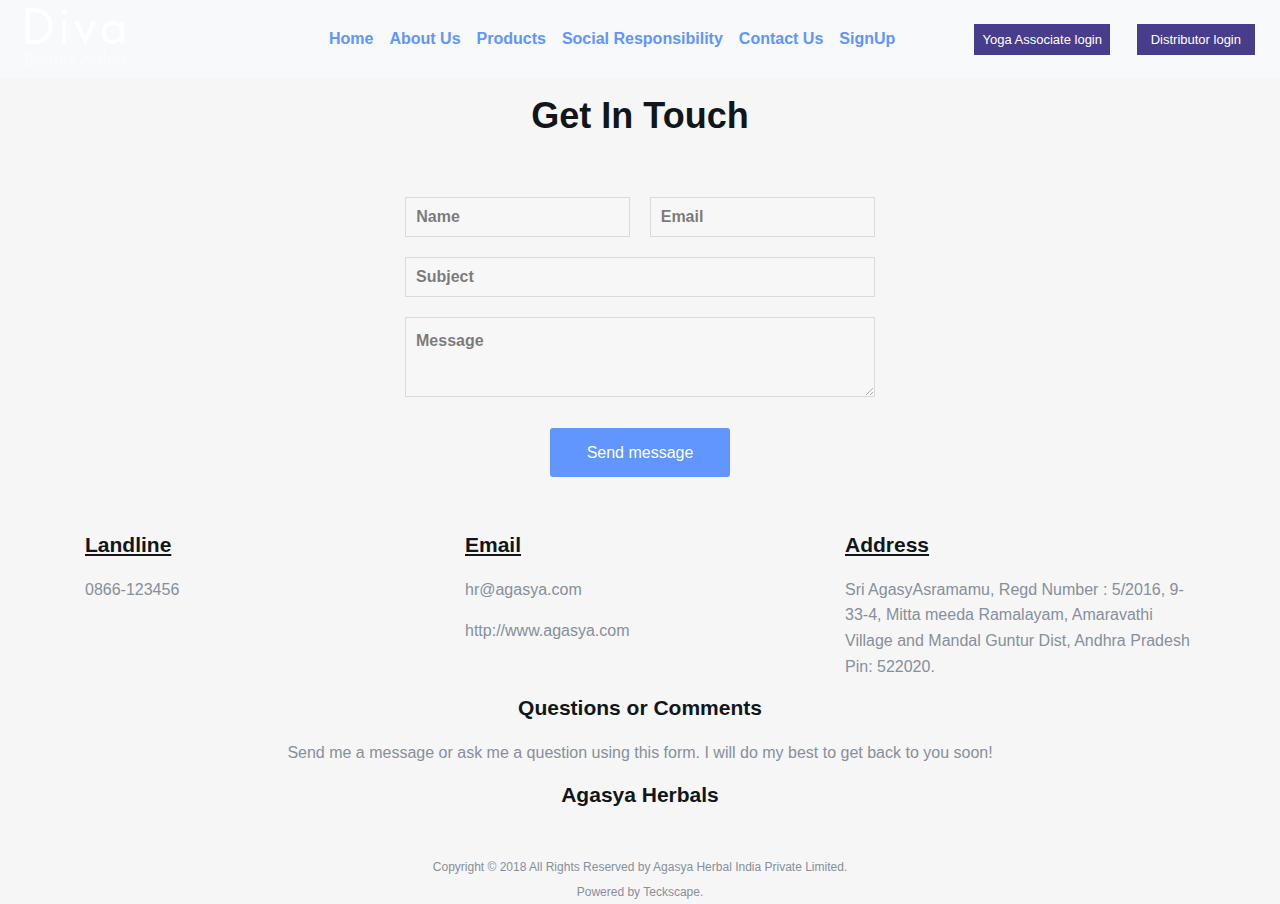
<file: contact.html>
<!doctype html>
<html lang="en">
  <head>
    <!-- Required meta tags -->
    <meta charset="utf-8">
    <meta name="viewport" content="width=device-width, initial-scale=1, shrink-to-fit=no">

    <!-- Bootstrap CSS -->
    <link rel="stylesheet" href="https://stackpath.bootstrapcdn.com/bootstrap/4.3.1/css/bootstrap.min.css" integrity="sha384-ggOyR0iXCbMQv3Xipma34MD+dH/1fQ784/j6cY/iJTQUOhcWr7x9JvoRxT2MZw1T" crossorigin="anonymous">
<link rel="stylesheet" href="https://use.fontawesome.com/releases/v5.7.2/css/all.css" integrity="sha384-fnmOCqbTlWIlj8LyTjo7mOUStjsKC4pOpQbqyi7RrhN7udi9RwhKkMHpvLbHG9Sr" crossorigin="anonymous">
<link type="text/css" rel="stylesheet" href="css1/style.css" />

    <title>Agasya</title>
    <style media="screen">
    .navbar-brand {
        width: 180px;
        max-height: 80px;
        position: relative;
        bottom:0px;
        left: -60px!important;
        /* height of the navbar */
    }
    ::placeholder{
      color:black!important;
      font-weight: bold;
    }
    </style>
  </head>
  <body style="background:#f6f6f6;">

        <!--  <nav class="navbar navbar-expand-lg navbar-light bg-light">
      <a class="navbar-brand" href="index.html"><img src="img/agasyaa.png" width="300px" height="170px" alt="..." style="position:relative;bottom:40px;"></a>

      <a class="nav-item nav-link " href="index.html"><u><b>Home</b></u></a>&nbsp
    <a class="nav-item nav-link" href="about us.html"><u><b>About Us</b></u></a>&nbsp
        <a class="nav-item nav-link" href="product.html"><u><b>Products</b></u></a>&nbsp
       <a class="nav-item nav-link" href="social res.html"><u><b>Social Responsibility</b></u></a>&nbsp
        <a class="nav-item nav-link" href="contact.html"><u><b>Contact Us</b></u></a>&nbsp

      <div  class="topbar ml-auto" align="right" style="position:relative;top:50px;">
          <a href="Form.html" style="background:grey;color:white;padding:8px;">Associate login</a>
        <a href="Form.html" style="background:grey;color:white;padding:8px;">Distributor login</a>


        </div>

      </nav>-->

      <nav class="navbar navbar-expand-lg bg-light navbar-light">
          <div class="container">
              <a href="index.html" class="navbar-brand"><img src="img/logo.png" class="img-fluid pull-xs-left" alt="..."></a>
              <button type="button" class="navbar-toggler" data-toggle="collapse" data-target="#collapsednavbar" aria-expanded="false" aria-label="Toggle navigation"><span class="fas fa-align-center"></span></button>
              <div class="collapse navbar-collapse text-center" id="collapsednavbar">
                  <ul class="navbar-nav" style="position:relative;left:40px;">
                      <li class="nav-item" data-toggle="collapse" data-target=".navbar-collapse.show"><a href="index.html" class="nav-link" style="color:#6195FF;"><b>Home</b></a></li>
                      <li class="nav-item" data-toggle="collapse" data-target=".navbar-collapse.show"><a href="about us.html" class="nav-link" style="color:#6195FF;"><b>About Us</b></a></li>
                      <li class="nav-item" data-toggle="collapse" data-target=".navbar-collapse.show"><a href="product.html" class="nav-link" style="color:#6195FF;"><b>Products</b></a></li>
                      <li class="nav-item" data-toggle="collapse" data-target=".navbar-collapse.show"><a href="social res.html" class="nav-link" style="color:#6195FF;"><b>Social Responsibility</b></a></li>
                      <li class="nav-item" data-toggle="collapse" data-target=".navbar-collapse.show"><a href="contact.html" class="nav-link" style="color:#6195FF;"><b>Contact Us</b></a></li>
  <li class="nav-item" data-toggle="collapse" data-target=".navbar-collapse.show"><a href="signup.html" class="nav-link" style="color:#6195FF;"><b>SignUp</b></a></li>
                   </ul>
              </div>
              <div  class="topbar ml-auto" align="right" style="position:relative;left:60px;">
                <a href="Form.html" style="background:darkslateblue;color:white;padding:8px;font-size:13px;">Yoga Associate login</a>&nbsp;&nbsp;&nbsp;&nbsp;&nbsp;
                      <a href="Form.html" style="background:darkslateblue;color:white;padding-top:8px;padding-bottom:8px;padding-left:14px;padding-right:14px;font-size:13px;"> Distributor login</a>
              </div>
          </div>
      </nav>

  <div class="text-center pt-3">
<h2>Get In Touch</h2>
</div>

<div class="container" style="max-width:500px;">
<div class="row">
  <!-- contact form -->
  <div class="col-md-12">

    <form class="contact-form">
      <input type="text" class="input" placeholder="Name" style="border:1px solid #bfbfbf!important;">
      <input type="email" class="input" placeholder="Email" style="border:1px solid #bfbfbf!important;">
      <input type="text" class="input" placeholder="Subject" style="border:1px solid #bfbfbf!important;">
      <textarea class="input" placeholder="Message" style="border:1px solid #bfbfbf!important;"></textarea>
      <button class="main-btn ">Send message</button>
            </form>
  </div>
  <!-- /contact form -->
<br><br><br>

</div>
</div>
<br><br>
<div class="container">
  <div class="row">
<div class="col-lg-4">
<i class="fas fa-phone fa-3x"></i>
<h3><u>Landline</u></h3>
<p>0866-123456</p>
</div>
<div class="col-lg-4">
  <i class="fa fa-envelope fa-3x"></i>
          <h3><u>Email</u></h3>
          <p>hr@agasya.com</p>
          <p>http://www.agasya.com</p>
        </div>
<div class="col-lg-4">
  <i class="fa fa-map-marker-alt fa-3x"></i>
          <h3><u>Address</u></h3>
          <p>Sri AgasyAsramamu,
        Regd Number : 5/2016,
        9-33-4, Mitta meeda Ramalayam,
        Amaravathi Village and Mandal
        Guntur Dist, Andhra Pradesh
        Pin: 522020.</p>
</div>
  </div>
</div>

</div><!--/footer-->

      <div class=".text-center">
        <h3><p class="text-center"> Questions or Comments </p></h3>
        <p class="text-center"> Send me a message or ask me a question using this form. I will do my best to get back to you soon! </p>
         </div>




           <div class=".text-center">
             <h3><p class="text-center" >Agasya Herbals</p></h>
</div>
<br>
  <!--=== End Footer Version 1 ===-->
<div class="container-fluid text-center bhavya">
          <div class="row">
            <div class="col-lg-12 socialmediaicons">
              <ul>
                <li><a href="https://www.facebook.com" target="_blank"><i class="fab fa-facebook-square" style="color:black;"></i></a></li>
                <li><a href="https://www.google.com" target="_blank"><i class="fab fa-google" style="color:black;"></i></a></li>
                <li><a href="https://www.twitter.com" target="_blank"><i class="fab fa-twitter" style="color:black;"></i></a></li>
               <li><a href="https://www.youtube.com" target="_blank"><i class="fab fa-youtube" style="color:black!important;"></i></a></li>
                <li><a href="https://www.instagram.com" target="_blank"><i class="fab fa-instagram" style="color:black!important;"></i></a></li>

              </ul>
            </div>
            </div>
          </div>


<!-- footer copyright -->

<div class="container text-center">
  <div class="footer-copyright">
    <span style="font-size:12px;">Copyright © 2018 All Rights Reserved by Agasya Herbal India Private Limited.</span><br>
<span style="font-size:12px;">Powered by Teckscape.</span>
</div>

<!-- /footer copyright -->



    <!-- Optional JavaScript -->
    <!-- jQuery first, then Popper.js, then Bootstrap JS -->
    <script src="https://code.jquery.com/jquery-3.3.1.slim.min.js" integrity="sha384-q8i/X+965DzO0rT7abK41JStQIAqVgRVzpbzo5smXKp4YfRvH+8abtTE1Pi6jizo" crossorigin="anonymous"></script>
    <script src="https://cdnjs.cloudflare.com/ajax/libs/popper.js/1.14.7/umd/popper.min.js" integrity="sha384-UO2eT0CpHqdSJQ6hJty5KVphtPhzWj9WO1clHTMGa3JDZwrnQq4sF86dIHNDz0W1" crossorigin="anonymous"></script>
    <script src="https://stackpath.bootstrapcdn.com/bootstrap/4.3.1/js/bootstrap.min.js" integrity="sha384-JjSmVgyd0p3pXB1rRibZUAYoIIy6OrQ6VrjIEaFf/nJGzIxFDsf4x0xIM+B07jRM" crossorigin="anonymous"></script>
  </body>
</html>
</file>
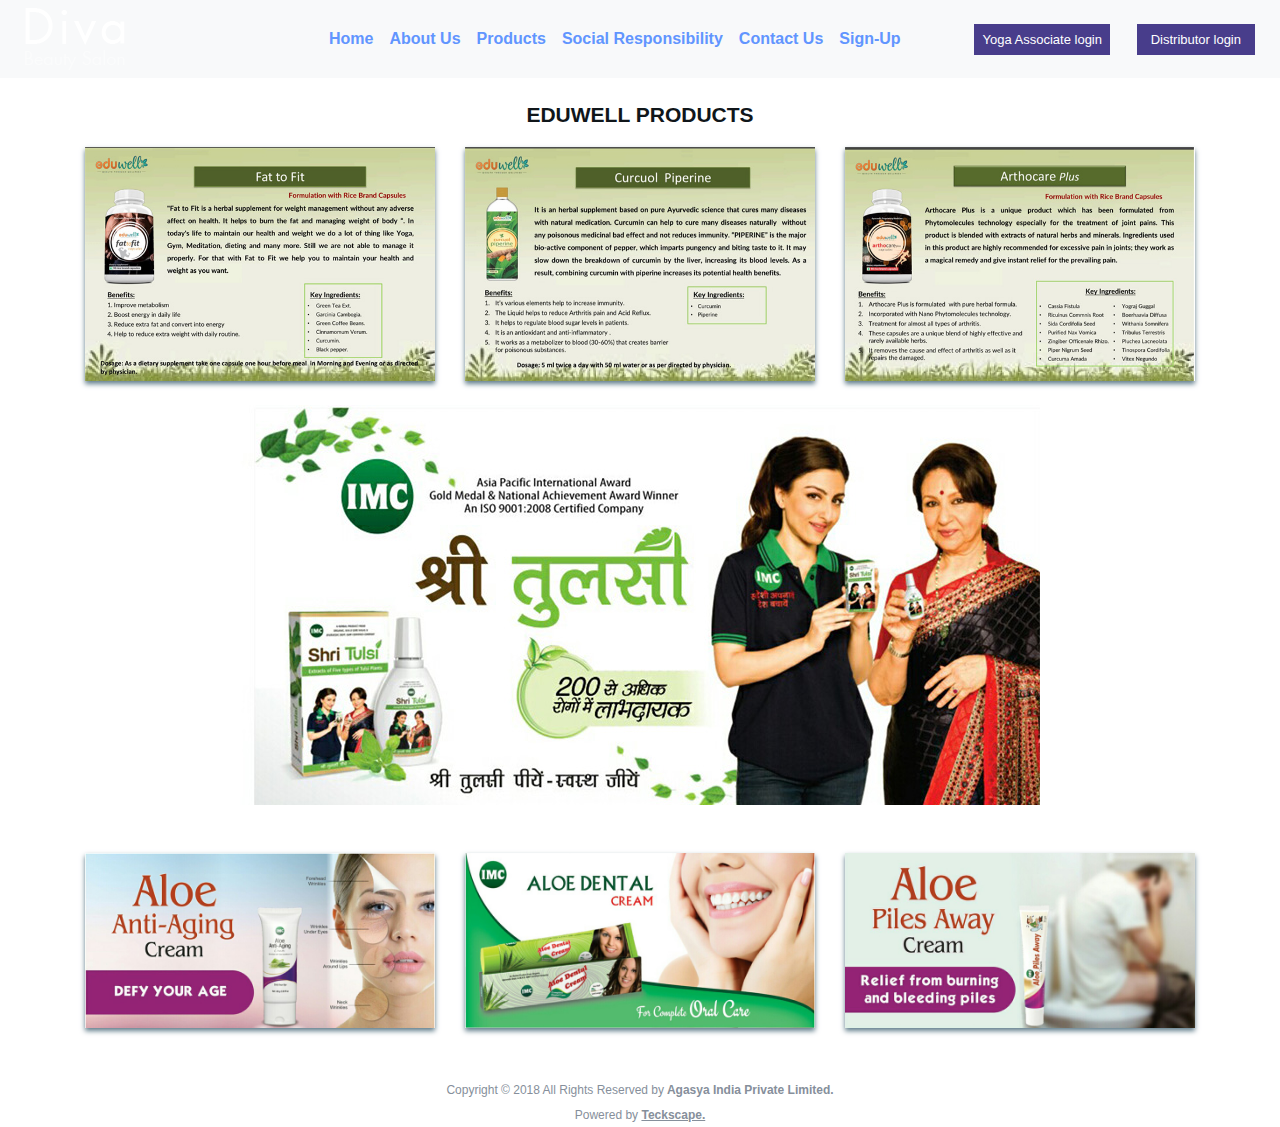
<file: emc.html>
<!doctype html>
<html lang="en">
  <head>
    <!-- Required meta tags -->
    <meta charset="utf-8">
    <meta name="viewport" content="width=device-width, initial-scale=1, shrink-to-fit=no">

    <!-- Bootstrap CSS -->
    <link rel="stylesheet" href="https://stackpath.bootstrapcdn.com/bootstrap/4.3.1/css/bootstrap.min.css" integrity="sha384-ggOyR0iXCbMQv3Xipma34MD+dH/1fQ784/j6cY/iJTQUOhcWr7x9JvoRxT2MZw1T" crossorigin="anonymous">
    <!-- Bootstrap CSS -->
    <link rel="stylesheet" href="https://stackpath.bootstrapcdn.com/bootstrap/4.3.1/css/bootstrap.min.css" integrity="sha384-ggOyR0iXCbMQv3Xipma34MD+dH/1fQ784/j6cY/iJTQUOhcWr7x9JvoRxT2MZw1T" crossorigin="anonymous">
    <link rel="stylesheet" href="https://use.fontawesome.com/releases/v5.7.2/css/all.css" integrity="sha384-fnmOCqbTlWIlj8LyTjo7mOUStjsKC4pOpQbqyi7RrhN7udi9RwhKkMHpvLbHG9Sr" crossorigin="anonymous">
    <link type="text/css" rel="stylesheet" href="css1/style.css" />
    <style media="screen">
    .navbar-brand {
        width: 180px;
        max-height: 80px;
        position: relative;
        bottom:0px;
        left: -60px!important;
        /* height of the navbar */
      }
        ::placeholder{
          color:black!important;
          font-weight: bold;
        }

       </style>

    </head>
    <body>
        <nav class="navbar navbar-expand-lg bg-light navbar-light" style="">
            <div class="container">
                <a href="index.html" class="navbar-brand"><img src="img/logo.png" class="img-fluid pull-xs-left" alt="..."></a>
                <button type="button" class="navbar-toggler" data-toggle="collapse" data-target="#collapsednavbar" aria-expanded="false" aria-label="Toggle navigation"><span class="fas fa-align-center"></span></button>
                <div class="collapse navbar-collapse text-center" id="collapsednavbar">
                    <ul class="navbar-nav" style="position:relative;left:40px;">
                        <li class="nav-item" data-toggle="collapse" data-target=".navbar-collapse.show"><a href="index.html" class="nav-link" style="color:#6195FF;"><b>Home</b></a></li>
                        <li class="nav-item" data-toggle="collapse" data-target=".navbar-collapse.show"><a href="about us.html" class="nav-link" style="color:#6195FF;"><b>About Us</b></a></li>
                        <li class="nav-item" data-toggle="collapse" data-target=".navbar-collapse.show"><a href="product.html" class="nav-link" style="color:#6195FF;"><b>Products</b></a></li>
                        <li class="nav-item" data-toggle="collapse" data-target=".navbar-collapse.show"><a href="social res.html" class="nav-link" style="color:#6195FF;"><b>Social Responsibility</b></a></li>
                        <li class="nav-item" data-toggle="collapse" data-target=".navbar-collapse.show"><a href="contact.html" class="nav-link" style="color:#6195FF;"><b>Contact Us</b></a></li>
                        <li class="nav-item" data-toggle="collapse" data-target=".navbar-collapse.show"><a href="form/register.html" class="nav-link" style="color:#6195FF;"><b>Sign-Up</b></a></li>

                    </ul>
                </div>
                <div  class="topbar ml-auto" align="right" style="position:relative;left:60px;">
                    <a href="Form.html" style="background:darkslateblue;color:white;padding:8px;font-size:13px;">Yoga Associate login</a>&nbsp;&nbsp;&nbsp;&nbsp;&nbsp;
                          <a href="Form.html" style="background:darkslateblue;color:white;padding-top:8px;padding-bottom:8px;padding-left:14px;padding-right:14px;font-size:13px;">Distributor login</a>
                  </div>
            </div>
        </nav>

        <h3 class="text-center pt-4">EDUWELL PRODUCTS</h3>
<div class="container">
    <div class="row">
        <div class="col-lg-4">
            <img src="img/client-images/one.jpg" alt="" class="img-fluid" style="box-shadow: 0 3px 5px #607D8B;">
        </div>
        <div class="col-lg-4">
            <img src="img/client-images/two.jpg" alt="" class="img-fluid" style="box-shadow: 0 3px 5px #607D8B;" >
        </div>
        <div class="col-lg-4">
            <img src="img/client-images/three.jpg" alt="" class="img-fluid" style="box-shadow: 0 3px 5px #607D8B;">
        </div>
    </div>
</div>
<div class="container text-center pt-4">
    <div class="row">
        <div class="col-lg-12">
            <img src="img/client-images/five.jpg" alt="" class="img-fluid">
        </div>
    </div>
</div>
<div class="container pt-5 pb-5">
    <div class="row">
        <div class="col-lg-4">
            <img src="img/client-images/four.jpg" alt="" class="img-fluid" style="box-shadow: 0 3px 5px #607D8B;">
        </div>
        <div class="col-lg-4">
            <img src="img/client-images/seven.jpg" alt="" class="img-fluid" style="box-shadow: 0 3px 5px #607D8B;" >
        </div>
        <div class="col-lg-4">
            <img src="img/client-images/six.jpg" alt="" class="img-fluid" style="box-shadow: 0 3px 5px #607D8B;">
        </div>
    </div>
</div>


        <!-- 4th part -->
        <div class="container-fluid text-center bhavya">
                  <div class="row">
                    <div class="col-lg-12 socialmediaicons">
                      <ul>
                        <li><a href="https://www.facebook.com" target="_blank"><i class="fab fa-facebook-square" style="color:black;"></i></a></li>
                        <li><a href="https://www.google.com" target="_blank"><i class="fab fa-google" style="color:black;"></i></a></li>
                        <li><a href="https://www.twitter.com" target="_blank"><i class="fab fa-twitter" style="color:black;"></i></a></li>
                       <li><a href="https://www.youtube.com" target="_blank"><i class="fab fa-youtube" style="color:black!important;"></i></a></li>
                        <li><a href="https://www.instagram.com" target="_blank"><i class="fab fa-instagram" style="color:black!important;"></i></a></li>

                      </ul>
                    </div>
                    </div>
                  </div>


        <!-- footer copyright -->

        <div class="container text-center">
          <div class="footer-copyright">
            <span style="font-size:12px;">Copyright © 2018 All Rights Reserved by<b> Agasya India Private Limited.</b></span><br>
        <span style="font-size:12px;">Powered by <b><u>Teckscape.</u></b></span>
        </div>
          <!--=== End Footer Version 1 ===-->


        <!-- Optional JavaScript -->
        <!-- jQuery first, then Popper.js, then Bootstrap JS -->
        <script src="https://code.jquery.com/jquery-3.3.1.slim.min.js" integrity="sha384-q8i/X+965DzO0rT7abK41JStQIAqVgRVzpbzo5smXKp4YfRvH+8abtTE1Pi6jizo" crossorigin="anonymous"></script>
        <script src="https://cdnjs.cloudflare.com/ajax/libs/popper.js/1.14.7/umd/popper.min.js" integrity="sha384-UO2eT0CpHqdSJQ6hJty5KVphtPhzWj9WO1clHTMGa3JDZwrnQq4sF86dIHNDz0W1" crossorigin="anonymous"></script>
        <script src="https://stackpath.bootstrapcdn.com/bootstrap/4.3.1/js/bootstrap.min.js" integrity="sha384-JjSmVgyd0p3pXB1rRibZUAYoIIy6OrQ6VrjIEaFf/nJGzIxFDsf4x0xIM+B07jRM" crossorigin="anonymous"></script>


        </body>
        </html>
</file>
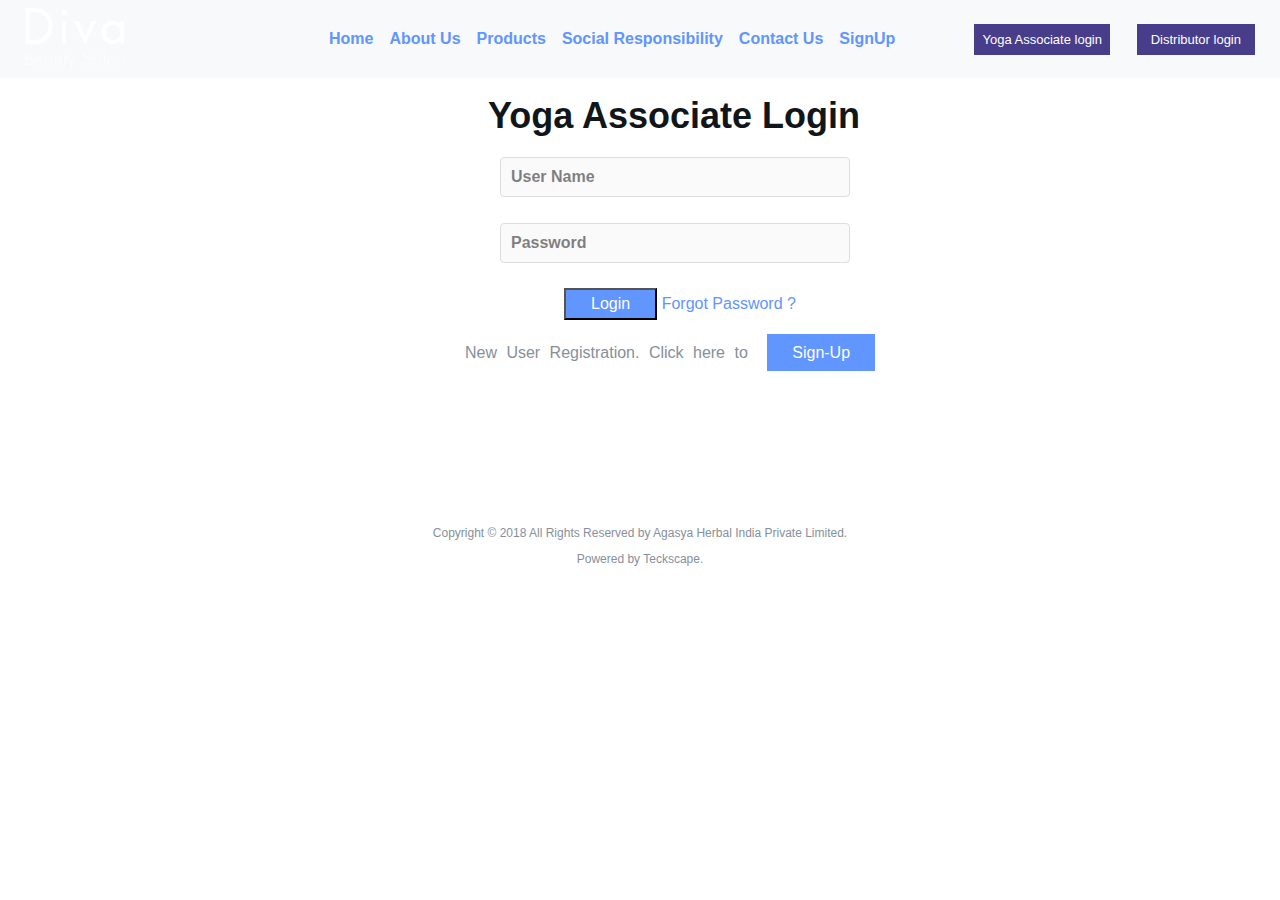
<file: form.html>
<!doctype html>
<html lang="en">
  <head>
    <!-- Required meta tags -->
    <meta charset="utf-8">
    <meta name="viewport" content="width=device-width, initial-scale=1, shrink-to-fit=no">

    <!-- Bootstrap CSS -->
    <link rel="stylesheet" href="https://stackpath.bootstrapcdn.com/bootstrap/4.3.1/css/bootstrap.min.css" integrity="sha384-ggOyR0iXCbMQv3Xipma34MD+dH/1fQ784/j6cY/iJTQUOhcWr7x9JvoRxT2MZw1T" crossorigin="anonymous">
    <!-- Bootstrap CSS -->
    <link rel="stylesheet" href="https://stackpath.bootstrapcdn.com/bootstrap/4.3.1/css/bootstrap.min.css" integrity="sha384-ggOyR0iXCbMQv3Xipma34MD+dH/1fQ784/j6cY/iJTQUOhcWr7x9JvoRxT2MZw1T" crossorigin="anonymous">
    <link rel="stylesheet" href="https://use.fontawesome.com/releases/v5.7.2/css/all.css" integrity="sha384-fnmOCqbTlWIlj8LyTjo7mOUStjsKC4pOpQbqyi7RrhN7udi9RwhKkMHpvLbHG9Sr" crossorigin="anonymous">
    <link type="text/css" rel="stylesheet" href="css1/style.css" />

    <title>Agaasya</title>
    <style media="screen">
    .navbar-brand {
        width: 180px;
        max-height: 80px;
        position: relative;
        bottom:0px;
        left: -60px!important;
        /* height of the navbar */
      }
        ::placeholder{
          color:black!important;
          font-weight: bold;
        }

       </style>

  </head>
  <body>
    <!--  <nav class="navbar navbar-expand-lg navbar-light bg-light">
      <a class="navbar-brand" href="index.html"><img src="img/agasyaa.png" width="300px" height="170px" alt="..." style="position:relative;bottom:40px;"></a>

      <a class="nav-item nav-link " href="index.html"><u><b>Home</b></u></a>&nbsp
    <a class="nav-item nav-link" href="about us.html"><u><b>About Us</b></u></a>&nbsp
        <a class="nav-item nav-link" href="product.html"><u><b>Products</b></u></a>&nbsp
       <a class="nav-item nav-link" href="social res.html"><u><b>Social Responsibility</b></u></a>&nbsp
        <a class="nav-item nav-link" href="contact.html"><u><b>Contact Us</b></u></a>&nbsp

      <div  class="topbar ml-auto" align="right" style="position:relative;top:50px;">
          <a href="Form.html" style="background:grey;color:white;padding:8px;">Associate login</a>
        <a href="Form.html" style="background:grey;color:white;padding:8px;">Distributor login</a>


        </div>

      </nav>-->

      <nav class="navbar navbar-expand-lg bg-light navbar-light">
          <div class="container">
              <a href="index.html" class="navbar-brand"><img src="img/logo.png" class="img-fluid pull-xs-left" alt="..."></a>
              <button type="button" class="navbar-toggler" data-toggle="collapse" data-target="#collapsednavbar" aria-expanded="false" aria-label="Toggle navigation"><span class="fas fa-align-center"></span></button>
              <div class="collapse navbar-collapse text-center" id="collapsednavbar">
                  <ul class="navbar-nav" style="position:relative;left:40px;">
                      <li class="nav-item" data-toggle="collapse" data-target=".navbar-collapse.show"><a href="index.html" class="nav-link" style="color:#6195FF;"><b>Home</b></a></li>
                      <li class="nav-item" data-toggle="collapse" data-target=".navbar-collapse.show"><a href="about us.html" class="nav-link" style="color:#6195FF;"><b>About Us</b></a></li>
                      <li class="nav-item" data-toggle="collapse" data-target=".navbar-collapse.show"><a href="product.html" class="nav-link" style="color:#6195FF;"><b>Products</b></a></li>
                      <li class="nav-item" data-toggle="collapse" data-target=".navbar-collapse.show"><a href="social res.html" class="nav-link" style="color:#6195FF;"><b>Social Responsibility</b></a></li>
                      <li class="nav-item" data-toggle="collapse" data-target=".navbar-collapse.show"><a href="contact.html" class="nav-link" style="color:#6195FF;"><b>Contact Us</b></a></li>
                      <li class="nav-item" data-toggle="collapse" data-target=".navbar-collapse.show"><a href="signup.html" class="nav-link" style="color:#6195FF;"><b>SignUp</b></a></li>

                  </ul>
              </div>
              <div  class="topbar ml-auto" align="right" style="position:relative;left:60px;">
                  <a href="Form.html" style="background:darkslateblue;color:white;padding:8px;font-size:13px;">Yoga Associate login</a>&nbsp;&nbsp;&nbsp;&nbsp;&nbsp;
                        <a href="Form.html" style="background:darkslateblue;color:white;padding-top:8px;padding-bottom:8px;padding-left:14px;padding-right:14px;font-size:13px;">Distributor login</a>
                </div>
          </div>
      </nav>

<div class="container pt-3">

  <div class="text-center">
<h2 style="position:relative;left:34px;">Yoga Associate Login</h2>
</div>
              </div>
    <form>

      <div class="container text-center">

        <!-- contact form -->


          <div class="col-md-12" >

          <input type="text" name="S.no" class="form-control" placeholder="User Name" style="position:relative;left:400px; width:350px; border:1px solid #bfbfbf!important;">
        </div></br>
        <div class="col-md-12" style="width:350px;">
          <input type="password" name="Date" class="form-control" placeholder="Password" style="position:relative;left:400px; width:350px; border:1px solid #bfbfbf!important;">
        </div>

    <br>
<div class="col-md-12 text-center">
    <button class="" style="background:#6195FF;color:white;padding-left:25px;padding-right:25px;position:relative;left:40px;">Login</button>
    <a href="#" style="position:relative;left:40px;">Forgot Password ?</a>
  </div>
  <div class="text-center" style="position:relative;left:25px;margin-top:20px;">
    <span style="word-spacing:5px;">New User Registration. Click here to <a href="signup.html" style="background:#6195FF;color:white;padding-top:10px;padding-bottom:10px;padding-left:25px;padding-right:25px;position:relative;left:10px;">Sign-Up</a></span>

  </div>
  </form>
</div>
</div>

</br>
</br>
</br>
</br>

<br><br>
<!-- 4th part -->
<div class="container-fluid text-center bhavya">
          <div class="row">
            <div class="col-lg-12 socialmediaicons">
              <ul>
                <li><a href="https://www.facebook.com" target="_blank"><i class="fab fa-facebook-square" style="color:black;"></i></a></li>
                <li><a href="https://www.google.com" target="_blank"><i class="fab fa-google" style="color:black;"></i></a></li>
                <li><a href="https://www.twitter.com" target="_blank"><i class="fab fa-twitter" style="color:black;"></i></a></li>
               <li><a href="https://www.youtube.com" target="_blank"><i class="fab fa-youtube" style="color:black!important;"></i></a></li>
                <li><a href="https://www.instagram.com" target="_blank"><i class="fab fa-instagram" style="color:black!important;"></i></a></li>

              </ul>
            </div>
            </div>
          </div>


<!-- footer copyright -->

<div class="container text-center">
  <div class="footer-copyright">
    <span style="font-size:12px;">Copyright © 2018 All Rights Reserved by Agasya Herbal India Private Limited.</span><br>
<span style="font-size:12px;">Powered by Teckscape.</span>
</div>
  <!--=== End Footer Version 1 ===-->


<!-- Optional JavaScript -->
<!-- jQuery first, then Popper.js, then Bootstrap JS -->
<script src="https://code.jquery.com/jquery-3.3.1.slim.min.js" integrity="sha384-q8i/X+965DzO0rT7abK41JStQIAqVgRVzpbzo5smXKp4YfRvH+8abtTE1Pi6jizo" crossorigin="anonymous"></script>
<script src="https://cdnjs.cloudflare.com/ajax/libs/popper.js/1.14.7/umd/popper.min.js" integrity="sha384-UO2eT0CpHqdSJQ6hJty5KVphtPhzWj9WO1clHTMGa3JDZwrnQq4sF86dIHNDz0W1" crossorigin="anonymous"></script>
<script src="https://stackpath.bootstrapcdn.com/bootstrap/4.3.1/js/bootstrap.min.js" integrity="sha384-JjSmVgyd0p3pXB1rRibZUAYoIIy6OrQ6VrjIEaFf/nJGzIxFDsf4x0xIM+B07jRM" crossorigin="anonymous"></script>


</body>
</html>
</file>
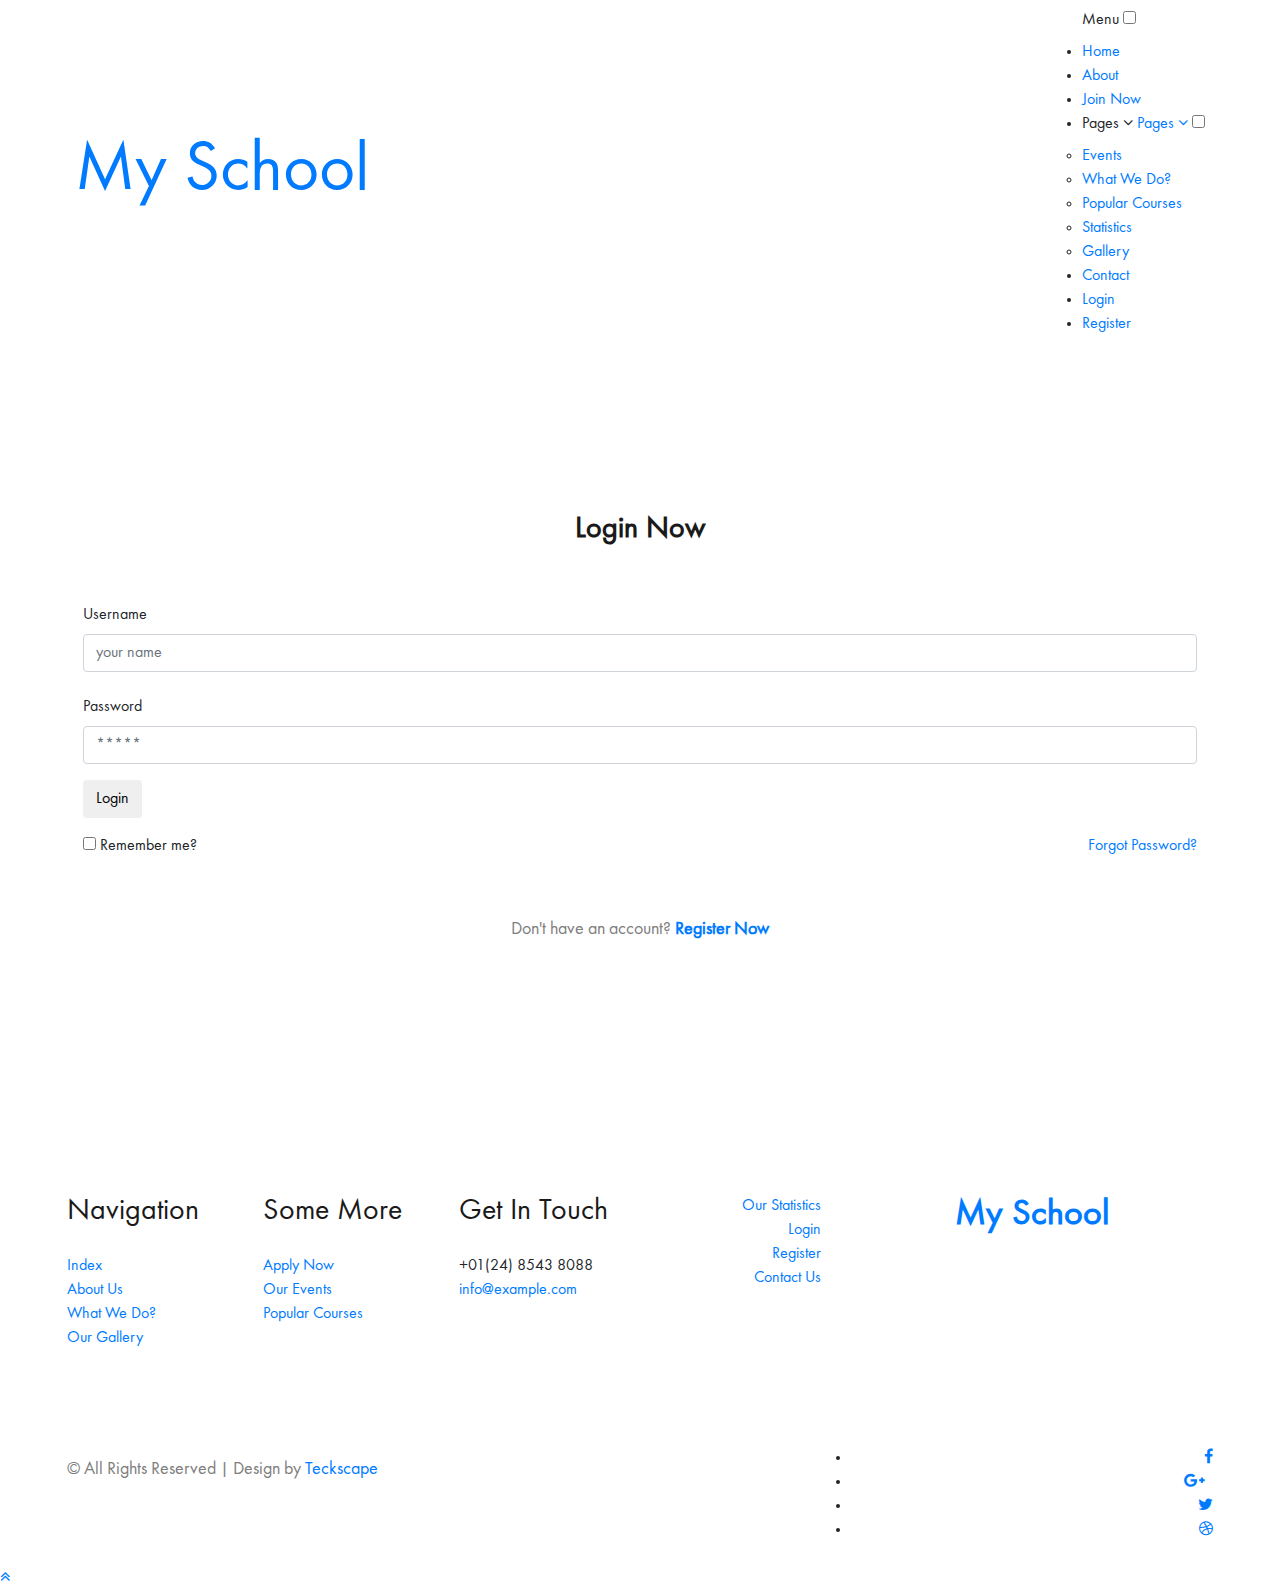
<file: login.html>
<!--
Author: W3layouts
Author URL: http://w3layouts.com
License: Creative Commons Attribution 3.0 Unported
License URL: http://creativecommons.org/licenses/by/3.0/
-->
<!DOCTYPE HTML>
<html lang="zxx">

<head>
    <title>AKSHARA</title>
    <!-- Meta tag Keywords -->
    <meta name="viewport" content="width=device-width, initial-scale=1">
    <meta charset="UTF-8" />
    <meta name="keywords" content="My School Responsive web template, Bootstrap Web Templates, Flat Web Templates, Android Compatible web template, Smartphone Compatible web template, free webdesigns for Nokia, Samsung, LG, SonyEricsson, Motorola web design" />
    <script>
        addEventListener("load", function () {
			setTimeout(hideURLbar, 0);
		}, false);

		function hideURLbar() {
			window.scrollTo(0, 1);
		}
	</script>
    <!-- //Meta tag Keywords -->

    <!-- Custom-Files -->
    <link href="css/bootstrap.css" rel='stylesheet' type='text/css' />
    <!-- Bootstrap-CSS -->
    <link href="css/style.css" rel='stylesheet' type='text/css' />
    <!-- Style-CSS -->
    <link href="css/font-awesome.min.css" rel="stylesheet">
    <!-- Font-Awesome-Icons-CSS -->
    <!-- //Custom-Files -->

    <!-- Web-Fonts -->
    <link href="//fonts.googleapis.com/css?family=Lora:400,400i,700,700i&amp;subset=cyrillic,cyrillic-ext,latin-ext,vietnamese"
        rel="stylesheet">
    <link href="//fonts.googleapis.com/css?family=Dosis:200,300,400,500,600,700,800&amp;subset=latin-ext" rel="stylesheet">
    <!-- //Web-Fonts -->
</head>

<body>
    <!-- header -->
    <header>
        <div class="container">
            <div class="header d-lg-flex justify-content-between align-items-center py-2 px-sm-2 px-1">
                <!-- logo -->
                <div id="logo">
                    <h1><a href="index.html">My School</a></h1>
                </div>
                <!-- //logo -->
                <!-- nav -->
                <div class="nav_w3ls ml-lg-5">
                    <nav>
                        <label for="drop" class="toggle">Menu</label>
                        <input type="checkbox" id="drop" />
                        <ul class="menu">
                            <li><a href="index.html">Home</a></li>
                            <li><a href="index.html">About</a></li>
                            <li><a href="index.html">Join Now</a></li>
                            <li>
                                <!-- First Tier Drop Down -->
                                <label for="drop-2" class="toggle toogle-2">Pages <span class="fa fa-angle-down"
                                        aria-hidden="true"></span>
                                </label>
                                <a href="#">Pages <span class="fa fa-angle-down" aria-hidden="true"></span></a>
                                <input type="checkbox" id="drop-2" />
                                <ul>
                                    <li><a href="index.html" class="drop-text">Events</a></li>
                                    <li><a href="index.html" class="drop-text">What We Do?</a></li>
                                    <li><a href="index.html" class="drop-text">Popular Courses</a></li>
                                    <li><a href="index.html" class="drop-text">Statistics</a></li>
                                    <li><a href="index.html" class="drop-text">Gallery</a></li>
                                </ul>
                            </li>
                            <li><a href="index.html">Contact</a></li>
                            <li><a href="login.html">Login</a></li>
                            <li><a href="register.html">Register</a></li>
                        </ul>
                    </nav>
                </div>
                <!-- //nav -->
            </div>
        </div>
    </header>
    <!-- //header -->

    <!-- inner banner -->
    <div class="inner-banner-w3ls py-5" id="home">
        <div class="container py-xl-5 py-lg-3">
            <!-- login  -->
            <div class="modal-body my-5 pt-4">
                <h3 class="title-w3 mb-5 text-center text-wh font-weight-bold">Login Now</h3>
                <form action="#" method="post">
                    <div class="form-group">
                        <label class="col-form-label">Username</label>
                        <input type="text" class="form-control" placeholder="your name" name="Name" required="">
                    </div>
                    <div class="form-group">
                        <label class="col-form-label">Password</label>
                        <input type="password" class="form-control" placeholder="*****" name="Password" required="">
                    </div>
                    <button type="submit" class="btn button-style-w3">Login</button>
                    <div class="row sub-w3l mt-3 mb-5">
                        <div class="col-sm-6 sub-w3layouts_hub">
                            <input type="checkbox" id="brand1" value="">
                            <label for="brand1" class="text-li text-style-w3ls">
                                <span></span>Remember me?</label>
                        </div>
                        <div class="col-sm-6 forgot-w3l text-sm-right">
                            <a href="#" class="text-li text-style-w3ls">Forgot Password?</a>
                        </div>
                    </div>
                    <p class="text-center dont-do text-style-w3ls text-li">Don't have an account?
                        <a href="register.html" class="font-weight-bold text-li">
                            Register Now</a>
                    </p>
                </form>
            </div>
            <!-- //login -->
        </div>
    </div>
    <!-- //inner banner -->

    <!-- footer -->
    <footer class="py-5">
        <div class="container py-xl-4 py-lg-3">
            <div class="row footer-grids">
                <div class="col-lg-2 col-6 footer-grid">
                    <h3 class="mb-sm-4 mb-3">Navigation</h3>
                    <ul class="list-unstyled">
                        <li>
                            <a href="index.html">Index</a>
                        </li>
                        <li>
                            <a href="index.html">About Us</a>
                        </li>
                        <li>
                            <a href="index.html">What We Do?</a>
                        </li>
                        <li>
                            <a href="index.html">Our Gallery</a>
                        </li>
                    </ul>
                </div>
                <div class="col-lg-2 col-6 footer-grid">
                    <h3 class="mb-sm-4 mb-3">Some More</h3>
                    <ul class="list-unstyled">
                        <li>
                            <a href="index.html">Apply Now</a>
                        </li>
                        <li>
                            <a href="index.html">Our Events</a>
                        </li>
                        <li>
                            <a href="index.html">Popular Courses</a>
                        </li>
                    </ul>
                </div>
                <div class="col-lg-2 col-6 footer-grid footer-contact mt-lg-0 mt-4">
                    <h3 class="mb-sm-4 mb-3">Get In Touch</h3>
                    <ul class="list-unstyled">
                        <li>
                            +01(24) 8543 8088
                        </li>
                        <li>
                            <a href="mailto:info@example.com">info@example.com</a>
                        </li>
                    </ul>
                </div>
                <div class="col-lg-2 col-6 footer-grid text-lg-right">
                    <ul class="list-unstyled">
                        <li>
                            <a href="index.html">Our Statistics</a>
                        </li>
                        <li>
                            <a href="login.html">Login</a>
                        </li>
                        <li>
                            <a href="register.html">Register</a>
                        </li>
                        <li>
                            <a href="index.html">Contact Us</a>
                        </li>
                    </ul>
                </div>
                <div class="col-lg-4 footer-grid mt-lg-0 mt-4">
                    <div class="footer-logo">
                        <h2 class="text-lg-center text-center">
                            <a class="logo text-wh font-weight-bold" href="index.html">
                                My School</a>
                        </h2>
                    </div>
                </div>
            </div>
        </div>
    </footer>
    <!-- //footer -->
    <!-- copyright -->
    <div class="copyright-w3ls py-4">
        <div class="container">
            <div class="row">
                <!-- copyright -->
                <p class="col-lg-8 copy-right-grids text-wh text-lg-left text-center mt-lg-2">© All
                    Rights Reserved | Design by
                    <a href="https://teckscape.com" target="_blank">Teckscape</a>
                </p>
                <!-- //copyright -->
                <!-- social icons -->
                <div class="col-lg-4 w3social-icons text-lg-right text-center mt-lg-0 mt-3">
                    <ul>
                        <li>
                            <a href="#" class="rounded-circle">
                                <span class="fa fa-facebook-f"></span>
                            </a>
                        </li>
                        <li class="px-2">
                            <a href="#" class="rounded-circle">
                                <span class="fa fa-google-plus"></span>
                            </a>
                        </li>
                        <li>
                            <a href="#" class="rounded-circle">
                                <span class="fa fa-twitter"></span>
                            </a>
                        </li>
                        <li class="pl-2">
                            <a href="#" class="rounded-circle">
                                <span class="fa fa-dribbble"></span>
                            </a>
                        </li>
                    </ul>
                </div>
                <!-- //social icons -->
            </div>
        </div>
    </div>
    <!-- //copyright -->
    <!-- move top icon -->
    <a href="#home" class="move-top text-center">
        <span class="fa fa-angle-double-up" aria-hidden="true"></span>
    </a>
    <!-- //move top icon -->

</body>

</html>
</file>
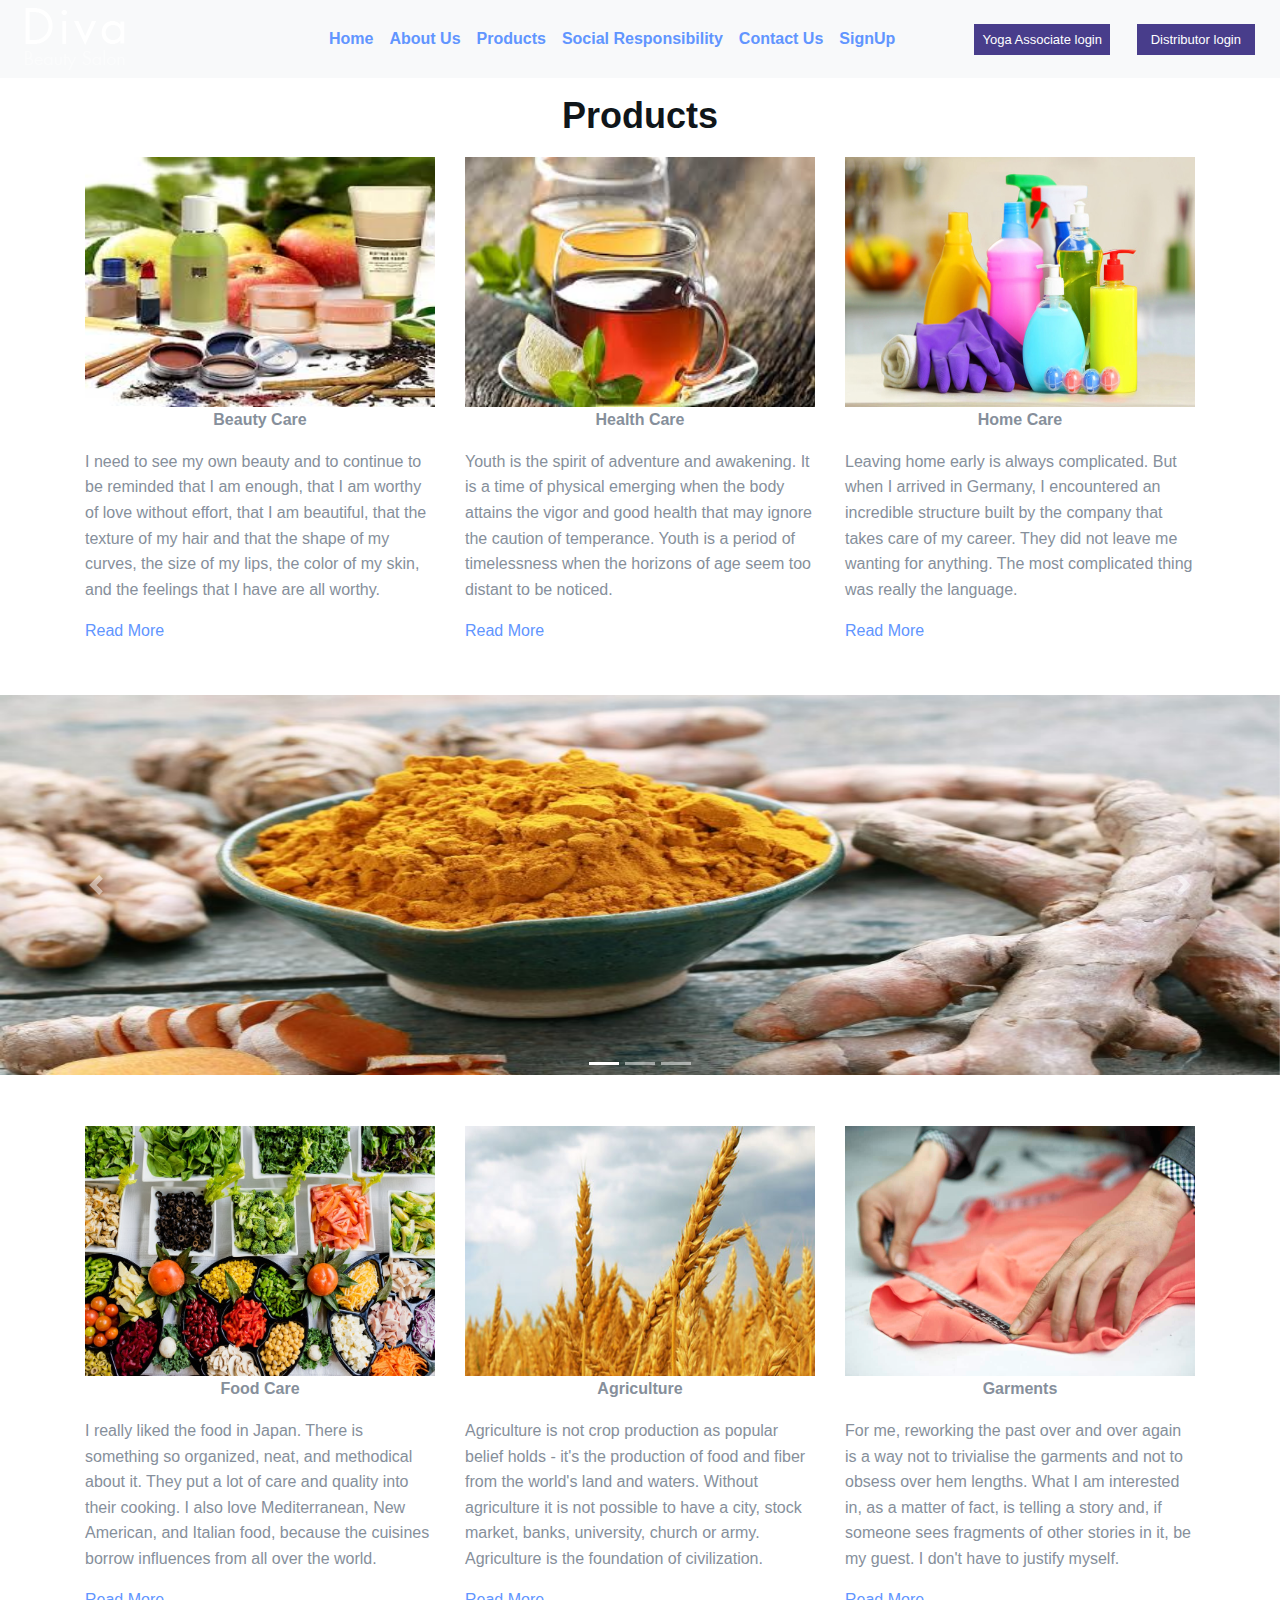
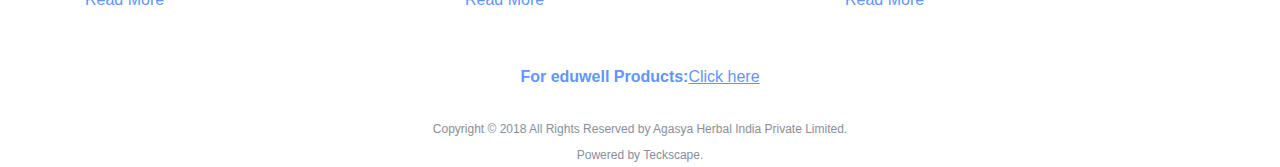
<file: product.html>
<!doctype html>
<html lang="en">
  <head>
    <!-- Required meta tags -->
    <meta charset="utf-8">
    <meta name="viewport" content="width=device-width, initial-scale=1, shrink-to-fit=no">

    <!-- Bootstrap CSS -->
    <link rel="stylesheet" href="https://stackpath.bootstrapcdn.com/bootstrap/4.3.1/css/bootstrap.min.css" integrity="sha384-ggOyR0iXCbMQv3Xipma34MD+dH/1fQ784/j6cY/iJTQUOhcWr7x9JvoRxT2MZw1T" crossorigin="anonymous">
    <link rel="stylesheet" href="https://use.fontawesome.com/releases/v5.7.2/css/all.css" integrity="sha384-fnmOCqbTlWIlj8LyTjo7mOUStjsKC4pOpQbqyi7RrhN7udi9RwhKkMHpvLbHG9Sr" crossorigin="anonymous">
    <link type="text/css" rel="stylesheet" href="css1/style.css" />

    <title>Agasya</title>

    <style media="screen">
    .navbar-brand {
        width: 180px;
        max-height: 80px;
        position: relative;
        bottom:0px;
        left: -60px!important;
        /* height of the navbar */
    }
    </style>
  </head>
  <body>
    <!--  <nav class="navbar navbar-expand-lg navbar-light bg-light">
      <a class="navbar-brand" href="index.html"><img src="img/agasyaa.png" width="300px" height="170px" alt="..." style="position:relative;bottom:40px;"></a>

      <a class="nav-item nav-link " href="index.html"><u><b>Home</b></u></a>&nbsp
    <a class="nav-item nav-link" href="about us.html"><u><b>About Us</b></u></a>&nbsp
        <a class="nav-item nav-link" href="product.html"><u><b>Products</b></u></a>&nbsp
       <a class="nav-item nav-link" href="social res.html"><u><b>Social Responsibility</b></u></a>&nbsp
        <a class="nav-item nav-link" href="contact.html"><u><b>Contact Us</b></u></a>&nbsp

      <div  class="topbar ml-auto" align="right" style="position:relative;top:50px;">
          <a href="Form.html" style="background:grey;color:white;padding:8px;">Associate login</a>
        <a href="Form.html" style="background:grey;color:white;padding:8px;">Distributor login</a>


        </div>

      </nav> -->

      <nav class="navbar navbar-expand-lg bg-light navbar-light">
          <div class="container">
              <a href="index.html" class="navbar-brand"><img src="img/logo.png" class="img-fluid pull-xs-left" alt="..."></a>
              <button type="button" class="navbar-toggler" data-toggle="collapse" data-target="#collapsednavbar" aria-expanded="false" aria-label="Toggle navigation"><span class="fas fa-align-center"></span></button>
              <div class="collapse navbar-collapse text-center" id="collapsednavbar">
                  <ul class="navbar-nav" style="position:relative;left:40px;">
                      <li class="nav-item" data-toggle="collapse" data-target=".navbar-collapse.show"><a href="index.html" class="nav-link" style="color:#6195FF;"><b>Home</b></a></li>
                      <li class="nav-item" data-toggle="collapse" data-target=".navbar-collapse.show"><a href="about us.html" class="nav-link" style="color:#6195FF;"><b>About Us</b></a></li>
                      <li class="nav-item" data-toggle="collapse" data-target=".navbar-collapse.show"><a href="product.html" class="nav-link" style="color:#6195FF;"><b>Products</b></a></li>
                      <li class="nav-item" data-toggle="collapse" data-target=".navbar-collapse.show"><a href="social res.html" class="nav-link" style="color:#6195FF;"><b>Social Responsibility</b></a></li>
                      <li class="nav-item" data-toggle="collapse" data-target=".navbar-collapse.show"><a href="contact.html" class="nav-link" style="color:#6195FF;"><b>Contact Us</b></a></li>
  <li class="nav-item" data-toggle="collapse" data-target=".navbar-collapse.show"><a href="signup.html" class="nav-link" style="color:#6195FF;"><b>SignUp</b></a></li>
                   </ul>
              </div>
              <div  class="topbar ml-auto" align="right" style="position:relative;left:60px">
                <a href="Form.html" style="background:darkslateblue;color:white;padding:8px;font-size:13px;">Yoga Associate login</a>&nbsp;&nbsp;&nbsp;&nbsp;&nbsp;
                      <a href="Form.html" style="background:darkslateblue;color:white;padding-top:8px;padding-bottom:8px;padding-left:14px;padding-right:14px;font-size:13px;">Distributor login</a>
              </div>
          </div>
      </nav>
      <div class="text-center pt-3">
    <h2>Products</h2>
    </div>
<div class="container">
<div class="row">
  <div class="col-md-4 service-inner events-type-4 content-no-padding"><a href="../our-story/">
    <img class="rounded-x img-bordered" src="img/images.jpg" alt="#" width="350" height="250" /></a>
    <p class="text-center"><b>Beauty Care</b></p>
  <p style="text-align: left;">I need to see my own beauty and to continue to be reminded that I am enough, that I am worthy of
    love without effort, that I am beautiful, that the texture of my hair and that the shape of my curves, the size of my lips,
     the color of my skin, and the feelings that I have are all worthy.</p>
  <a href="#" class="btn-u btn-brd btn-brd-hover btn-u-dark margin-right-10">Read More</a></div>



  <div class="col-md-4 service-inner events-type-4 content-no-padding"><a href="../vision-and-values/"><img
  class="rounded-x img-bordered" src="img/down.jpg" alt="#" width="350" height="250" /></a>
  <p class="text-center"><b>Health Care</b></p>
  <p style="text-align: left;">Youth is the spirit of adventure and awakening. It is a time of physical emerging when the body
     attains the vigor and good health that may ignore the caution of temperance. Youth is a period of timelessness when the
      horizons of age seem too distant to be noticed.</p>
  <a href="#" class="btn-u btn-brd btn-brd-hover btn-u-dark margin-right-10">Read More</a>
</div>

  <div class="col-md-4 service-inner events-type-4 content-no-padding"><a href="../our-team/"><img class="rounded-x
  img-bordered" src="img/111.jpg" alt="#" width="350" height="250" /></a>
  <p class="text-center"><b>Home Care</b></p>
  <p style="text-align: left;">Leaving home early is always complicated. But when I arrived in Germany, I encountered an
    incredible structure built by the company that takes care of my career. They did not leave me wanting for anything.
     The most complicated thing was really the language. </p>
  <a href="#" class="btn-u btn-brd btn-brd-hover btn-u-dark margin-right-10">Read More</a></div>

</div>
</div>
<br><br>
<!-- hero carousel -->
<div id="carouselExampleIndicators" class="carousel slide" data-ride="carousel">
  <ol class="carousel-indicators">
    <li data-target="#carouselExampleIndicators" data-slide-to="0" class="active"></li>
    <li data-target="#carouselExampleIndicators" data-slide-to="1"></li>
    <li data-target="#carouselExampleIndicators" data-slide-to="2"></li>
  </ol>
  <div class="carousel-inner">
    <div class="carousel-item active">
      <img src="img/aa.jpg" class="d-block w-100" alt="..." width="566" height="380">
    </div>
    <div class="carousel-item">
      <img src="img/aaaa.jpg" class="d-block w-100" alt="..." width="566" height="380">
    </div>
    <div class="carousel-item">
      <img src="img/ayu.jpg" class="d-block w-100" alt="..." width="566" height="380">
    </div>
  </div>
  <a class="carousel-control-prev" href="#carouselExampleIndicators" role="button" data-slide="prev">
    <span class="carousel-control-prev-icon" aria-hidden="true"></span>
    <span class="sr-only">Previous</span>
  </a>
  <a class="carousel-control-next" href="#carouselExampleIndicators" role="button" data-slide="next">
    <span class="carousel-control-next-icon" aria-hidden="true"></span>
    <span class="sr-only">Next</span>
  </a>
</div>
<br><br>
<!-- 3rd part -->
<div class="container">
<div class="row">
  <div class="col-md-4 service-inner events-type-4 content-no-padding"><a href="../agasya-presence/"><img
  class="rounded-x img-bordered" src="img/food.jpg" alt="#" width="350" height="250" /></a>
  <p class="text-center"><b>Food Care</b></p>
  <p style="text-align: left;">I really liked the food in Japan. There is something so organized, neat, and methodical about it.
     They put a lot of care and quality into their cooking. I also love Mediterranean, New American, and Italian food,
     because the cuisines borrow influences from all over the world.</p>
  <a href="../agasya-presence/" class="btn-u btn-brd btn-brd-hover btn-u-dark margin-right-10">Read More</a></div>

  <div class="col-md-4 service-inner events-type-4 content-no-padding"><a href="../recognition-and-certificates/">
  <img class="rounded-x img-bordered" src="img/img.jpg" alt="#" width="350" height="250" /></a>
  <p class="text-center"><b>Agriculture</b></p>
  <p style="text-align: left;">Agriculture is not crop production as popular belief holds - it's the production of food and fiber
    from the world's land and waters. Without agriculture it is not possible to have a city, stock market, banks, university,
     church or army. Agriculture is the foundation of civilization.</p>
  <a href="../recognition-and-certificates/" class="btn-u btn-brd btn-brd-hover btn-u-dark margin-right-10">Read More</a></div>

  <div class="col-md-4 service-inner events-type-4 content-no-padding"><a href="../our-empire/"><img class="rounded-x
   img-bordered" src="img/garment.jpg" alt="#" width="350" height="250" /></a>
   <p class="text-center"><b>Garments</b></p>
  <p style="text-align: left;">For me, reworking the past over and over again is a way not to trivialise the garments and not to
    obsess over hem lengths. What I am interested in, as a matter of fact, is telling a story and, if someone sees fragments of
     other stories in it, be my guest. I don't have to justify myself.</p>
  <a href="../our-empire/" class="btn-u btn-brd btn-brd-hover btn-u-dark margin-right-10">Read More</a></div>

</div>
</div>
<br><br>
<!--=== Footer Version 1 ===-->
<div class="text-center">
<a class="pb-4" href="emc.html"><b>For eduwell Products:</b><u>Click here</u></a>
</div>
<br>


          <div class="container-fluid text-center bhavya">
                    <div class="row">
                      <div class="col-lg-12 socialmediaicons">
                        <ul>
                          <li><a href="https://www.facebook.com" target="_blank"><i class="fab fa-facebook-square" style="color:black;"></i></a></li>
                          <li><a href="https://www.google.com" target="_blank"><i class="fab fa-google" style="color:black;"></i></a></li>
                          <li><a href="https://www.twitter.com" target="_blank"><i class="fab fa-twitter" style="color:black;"></i></a></li>
                         <li><a href="https://www.youtube.com" target="_blank"><i class="fab fa-youtube" style="color:black!important;"></i></a></li>
                          <li><a href="https://www.instagram.com" target="_blank"><i class="fab fa-instagram" style="color:black!important;"></i></a></li>

                        </ul>
                      </div>
                      </div>
                    </div>


          <!-- footer copyright -->

          <div class="container text-center">
            <div class="footer-copyright">
              <span style="font-size:12px;">Copyright © 2018 All Rights Reserved by Agasya Herbal India Private Limited.</span><br>
        <span style="font-size:12px;">Powered by Teckscape.</span>
          </div>

  <!--=== Footer Version 1 ===-->



    <!-- Optional JavaScript -->
    <!-- jQuery first, then Popper.js, then Bootstrap JS -->
    <script src="https://code.jquery.com/jquery-3.3.1.slim.min.js" integrity="sha384-q8i/X+965DzO0rT7abK41JStQIAqVgRVzpbzo5smXKp4YfRvH+8abtTE1Pi6jizo" crossorigin="anonymous"></script>
    <script src="https://cdnjs.cloudflare.com/ajax/libs/popper.js/1.14.7/umd/popper.min.js" integrity="sha384-UO2eT0CpHqdSJQ6hJty5KVphtPhzWj9WO1clHTMGa3JDZwrnQq4sF86dIHNDz0W1" crossorigin="anonymous"></script>
    <script src="https://stackpath.bootstrapcdn.com/bootstrap/4.3.1/js/bootstrap.min.js" integrity="sha384-JjSmVgyd0p3pXB1rRibZUAYoIIy6OrQ6VrjIEaFf/nJGzIxFDsf4x0xIM+B07jRM" crossorigin="anonymous"></script>
  </body>
</html>
</file>
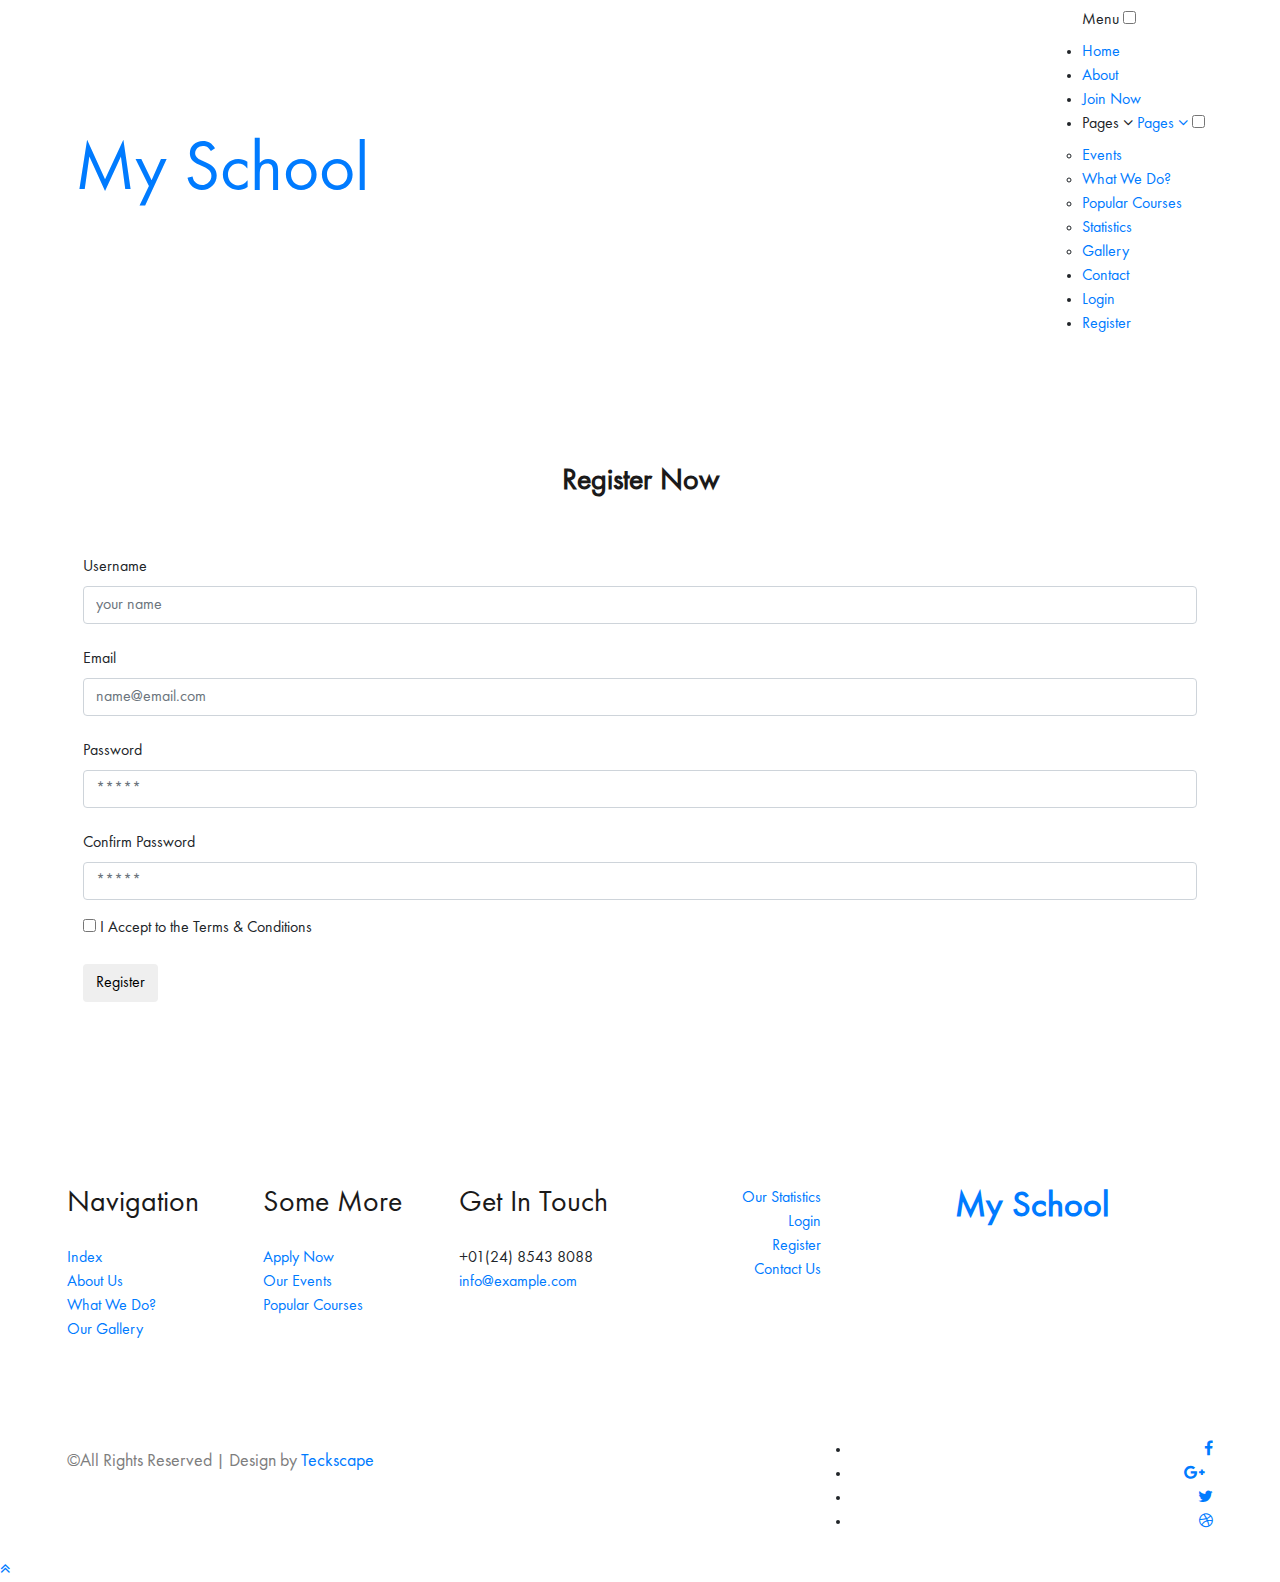
<file: register.html>
<!--
Author: W3layouts
Author URL: http://w3layouts.com
License: Creative Commons Attribution 3.0 Unported
License URL: http://creativecommons.org/licenses/by/3.0/
-->
<!DOCTYPE HTML>
<html lang="zxx">

<head>
    <title>AKSHARA</title>
    <!-- Meta tag Keywords -->
    <meta name="viewport" content="width=device-width, initial-scale=1">
    <meta charset="UTF-8" />
    <meta name="keywords" content="My School Responsive web template, Bootstrap Web Templates, Flat Web Templates, Android Compatible web template, Smartphone Compatible web template, free webdesigns for Nokia, Samsung, LG, SonyEricsson, Motorola web design" />
    <script>
        addEventListener("load", function () {
			setTimeout(hideURLbar, 0);
		}, false);

		function hideURLbar() {
			window.scrollTo(0, 1);
		}
	</script>
    <!-- //Meta tag Keywords -->

    <!-- Custom-Files -->
    <link href="css/bootstrap.css" rel='stylesheet' type='text/css' />
    <!-- Bootstrap-CSS -->
    <link href="css/style.css" rel='stylesheet' type='text/css' />
    <!-- Style-CSS -->
    <link href="css/font-awesome.min.css" rel="stylesheet">
    <!-- Font-Awesome-Icons-CSS -->
    <!-- //Custom-Files -->

    <!-- Web-Fonts -->
    <link href="//fonts.googleapis.com/css?family=Lora:400,400i,700,700i&amp;subset=cyrillic,cyrillic-ext,latin-ext,vietnamese"
        rel="stylesheet">
    <link href="//fonts.googleapis.com/css?family=Dosis:200,300,400,500,600,700,800&amp;subset=latin-ext" rel="stylesheet">
    <!-- //Web-Fonts -->
</head>

<body>
    <!-- header -->
    <header>
        <div class="container">
            <div class="header d-lg-flex justify-content-between align-items-center py-2 px-sm-2 px-1">
                <!-- logo -->
                <div id="logo">
                    <h1><a href="index.html">My School</a></h1>
                </div>
                <!-- //logo -->
                <!-- nav -->
                <div class="nav_w3ls ml-lg-5">
                    <nav>
                        <label for="drop" class="toggle">Menu</label>
                        <input type="checkbox" id="drop" />
                        <ul class="menu">
                            <li><a href="index.html">Home</a></li>
                            <li><a href="index.html">About</a></li>
                            <li><a href="index.html">Join Now</a></li>
                            <li>
                                <!-- First Tier Drop Down -->
                                <label for="drop-2" class="toggle toogle-2">Pages <span class="fa fa-angle-down"
                                        aria-hidden="true"></span>
                                </label>
                                <a href="#">Pages <span class="fa fa-angle-down" aria-hidden="true"></span></a>
                                <input type="checkbox" id="drop-2" />
                                <ul>
                                    <li><a href="index.html" class="drop-text">Events</a></li>
                                    <li><a href="index.html" class="drop-text">What We Do?</a></li>
                                    <li><a href="index.html" class="drop-text">Popular Courses</a></li>
                                    <li><a href="index.html" class="drop-text">Statistics</a></li>
                                    <li><a href="index.html" class="drop-text">Gallery</a></li>
                                </ul>
                            </li>
                            <li><a href="index.html">Contact</a></li>
                            <li><a href="login.html">Login</a></li>
                            <li><a href="register.html">Register</a></li>
                        </ul>
                    </nav>
                </div>
                <!-- //nav -->
            </div>
        </div>
    </header>
    <!-- //header -->

    <!-- inner banner -->
    <div class="inner-banner-w3ls py-5" id="home">
        <div class="container py-xl-5 py-lg-3">
            <!-- register  -->
            <div class="modal-body mt-md-2 mt-5">
                <h3 class="title-w3 mb-5 text-center text-wh font-weight-bold">Register Now</h3>
                <form action="#" method="post">
                    <div class="form-group">
                        <label class="col-form-label">Username</label>
                        <input type="text" class="form-control" placeholder="your name" name="Name" required="">
                    </div>
                    <div class="form-group">
                        <label class="col-form-label">Email</label>
                        <input type="email" class="form-control" placeholder="name@email.com" name="Email"
                            required="">
                    </div>
                    <div class="form-group">
                        <label class="col-form-label">Password</label>
                        <input type="password" class="form-control" placeholder="*****" name="Password" required="">
                    </div>
                    <div class="form-group">
                        <label class="col-form-label">Confirm Password</label>
                        <input type="password" class="form-control" placeholder="*****" name="Password" required="">
                    </div>
                    <div class="sub-w3l my-3">
                        <div class="sub-w3layouts_hub">
                            <input type="checkbox" id="brand1" value="">
                            <label for="brand1" class="text-li text-style-w3ls">
                                <span></span>I Accept to the Terms & Conditions</label>
                        </div>
                    </div>
                    <button type="submit" class="btn button-style-w3">Register</button>
                </form>
            </div>
            <!-- //register -->
        </div>
    </div>
    <!-- //inner banner -->

    <!-- footer -->
    <footer class="py-5">
        <div class="container py-xl-4 py-lg-3">
            <div class="row footer-grids">
                <div class="col-lg-2 col-6 footer-grid">
                    <h3 class="mb-sm-4 mb-3">Navigation</h3>
                    <ul class="list-unstyled">
                        <li>
                            <a href="index.html">Index</a>
                        </li>
                        <li>
                            <a href="index.html">About Us</a>
                        </li>
                        <li>
                            <a href="index.html">What We Do?</a>
                        </li>
                        <li>
                            <a href="index.html">Our Gallery</a>
                        </li>
                    </ul>
                </div>
                <div class="col-lg-2 col-6 footer-grid">
                    <h3 class="mb-sm-4 mb-3">Some More</h3>
                    <ul class="list-unstyled">
                        <li>
                            <a href="index.html">Apply Now</a>
                        </li>
                        <li>
                            <a href="index.html">Our Events</a>
                        </li>
                        <li>
                            <a href="index.html">Popular Courses</a>
                        </li>
                    </ul>
                </div>
                <div class="col-lg-2 col-6 footer-grid footer-contact mt-lg-0 mt-4">
                    <h3 class="mb-sm-4 mb-3">Get In Touch</h3>
                    <ul class="list-unstyled">
                        <li>
                            +01(24) 8543 8088
                        </li>
                        <li>
                            <a href="mailto:info@example.com">info@example.com</a>
                        </li>
                    </ul>
                </div>
                <div class="col-lg-2 col-6 footer-grid text-lg-right">
                    <ul class="list-unstyled">
                        <li>
                            <a href="index.html">Our Statistics</a>
                        </li>
                        <li>
                            <a href="login.html">Login</a>
                        </li>
                        <li>
                            <a href="register.html">Register</a>
                        </li>
                        <li>
                            <a href="index.html">Contact Us</a>
                        </li>
                    </ul>
                </div>
                <div class="col-lg-4 footer-grid mt-lg-0 mt-4">
                    <div class="footer-logo">
                        <h2 class="text-lg-center text-center">
                            <a class="logo text-wh font-weight-bold" href="index.html">
                                My School</a>
                        </h2>
                    </div>
                </div>
            </div>
        </div>
    </footer>
    <!-- //footer -->
    <!-- copyright -->
    <div class="copyright-w3ls py-4">
        <div class="container">
            <div class="row">
                <!-- copyright -->
                <p class="col-lg-8 copy-right-grids text-wh text-lg-left text-center mt-lg-2">©All
                    Rights Reserved | Design by
                    <a href="https://teckscape.com" target="_blank">Teckscape</a>
                </p>
                <!-- //copyright -->
                <!-- social icons -->
                <div class="col-lg-4 w3social-icons text-lg-right text-center mt-lg-0 mt-3">
                    <ul>
                        <li>
                            <a href="#" class="rounded-circle">
                                <span class="fa fa-facebook-f"></span>
                            </a>
                        </li>
                        <li class="px-2">
                            <a href="#" class="rounded-circle">
                                <span class="fa fa-google-plus"></span>
                            </a>
                        </li>
                        <li>
                            <a href="#" class="rounded-circle">
                                <span class="fa fa-twitter"></span>
                            </a>
                        </li>
                        <li class="pl-2">
                            <a href="#" class="rounded-circle">
                                <span class="fa fa-dribbble"></span>
                            </a>
                        </li>
                    </ul>
                </div>
                <!-- //social icons -->
            </div>
        </div>
    </div>
    <!-- //copyright -->
    <!-- move top icon -->
    <a href="#home" class="move-top text-center">
        <span class="fa fa-angle-double-up" aria-hidden="true"></span>
    </a>
    <!-- //move top icon -->

</body>

</html>
</file>
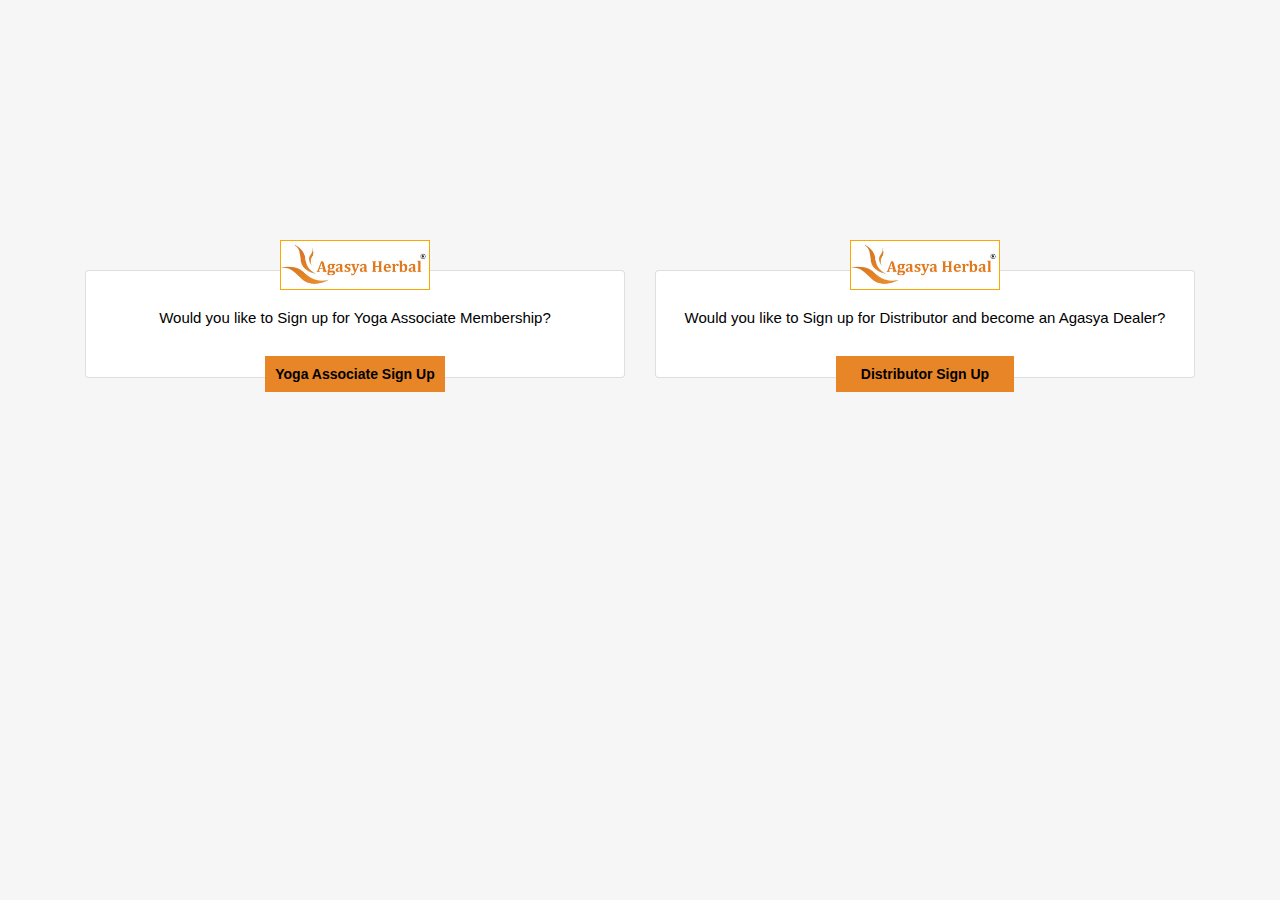
<file: signup.html>
<!DOCTYPE html>
<html lang="en" dir="ltr">

<head>

    <meta charset="utf-8">
    <meta http-equiv="X-UA-Compatible" content="IE=edge">
    <meta name="viewport" content="width=device-width, initial-scale=1">
    <!-- The above 3 meta tags *must* come first in the head; any other head content must come *after* these tags -->
    <title>Agasya Signup</title>
    <!-- Latest compiled and minified CSS -->
    <!-- Bootstrap CSS -->
    <link rel="stylesheet" href="https://stackpath.bootstrapcdn.com/bootstrap/4.3.1/css/bootstrap.min.css" integrity="sha384-ggOyR0iXCbMQv3Xipma34MD+dH/1fQ784/j6cY/iJTQUOhcWr7x9JvoRxT2MZw1T" crossorigin="anonymous">
    <link type="text/css" rel="stylesheet" href="css1/style.css" />

    <style media="screen">
    .navbar-brand {
        width: 180px;
        max-height: 80px;
        position: relative;
        bottom:0px;
        left: -60px!important;
        /* height of the navbar */
      }
        ::placeholder{
          color:black!important;
          font-weight: bold;
        }

       </style>
</head>
<body style="background:#f6f6f6;">
    <!-- <nav class="navbar navbar-expand-lg bg-light navbar-light" style="box-shadow: 0 3px 5px #607D8B;">
        <div class="container">
            <a href="index.html" class="navbar-brand"><img src="img/logo.png" class="img-fluid pull-xs-left" alt="..."></a>
            <button type="button" class="navbar-toggler" data-toggle="collapse" data-target="#collapsednavbar" aria-expanded="false" aria-label="Toggle navigation"><span class="fas fa-align-center"></span></button>
            <div class="collapse navbar-collapse text-center" id="collapsednavbar">
                <ul class="navbar-nav" style="position:relative;left:40px;">
                    <li class="nav-item" data-toggle="collapse" data-target=".navbar-collapse.show"><a href="index.html" class="nav-link" style="color:#6195FF;"><b>Home</b></a></li>
                    <li class="nav-item" data-toggle="collapse" data-target=".navbar-collapse.show"><a href="about us.html" class="nav-link" style="color:#6195FF;"><b>About Us</b></a></li>
                    <li class="nav-item" data-toggle="collapse" data-target=".navbar-collapse.show"><a href="product.html" class="nav-link" style="color:#6195FF;"><b>Products</b></a></li>
                    <li class="nav-item" data-toggle="collapse" data-target=".navbar-collapse.show"><a href="social res.html" class="nav-link" style="color:#6195FF;"><b>Social Responsibility</b></a></li>
                    <li class="nav-item" data-toggle="collapse" data-target=".navbar-collapse.show"><a href="contact.html" class="nav-link" style="color:#6195FF;"><b>Contact Us</b></a></li>
                    <li class="nav-item" data-toggle="collapse" data-target=".navbar-collapse.show"><a href="form/register.html" class="nav-link" style="color:#6195FF;"><b>Sign-Up</b></a></li>

                </ul>
            </div>
            <div  class="topbar ml-auto" align="right" style="position:relative;left:80px;">
                <a href="Form.html" style="background:darkslateblue;color:white;padding:8px;">Associate login</a>&nbsp;&nbsp;&nbsp;&nbsp;&nbsp;
                      <a href="Form.html" style="background:darkslateblue;color:white;padding:8px;">Distributor login</a>
              </div>
        </div>
    </nav> -->
    <div class="container" style="position:relative;top:220px;">
        <div class="row">
            <div class="col-lg-6" style="">
                <div style="" class="text-center">
                <img src="img/logo.jpg" alt="" width="150px" height="50px" style="z-index: 10;position:relative;top:20px;border:1px ridge orange;">
                </div>
                <div class="card">
                    <div class="card-body">
                <p class="text-center" style="font-size:15px;color:black;position:relative;top:15px;">Would you like to Sign up for Yoga Associate Membership?</p>
                <div class="text-center" style="position:relative;top:30px;">
                <a href="form/register.html" style="background:#e78527;padding:10px;font-size:14px;font-weight:bold;color:black;">Yoga Associate Sign Up</a>
                </div>
                </div>
                </div>
            </div>
            <div class="col-lg-6" style="">
                <div style="" class="text-center">
                <img src="img/logo.jpg" alt="" width="150px" height="50px" style="z-index: 10;position:relative;top:20px;border:1px ridge orange;">
                </div>
                <div class="card">
                    <div class="card-body">
                <p class="text-center" style="font-size:15px;color:black;position:relative;top:15px;">Would you like to Sign up for Distributor and become an Agasya Dealer?</p>
                <div class="text-center" style="position:relative;top:30px;">
                <a href="#" style="background:#e78527;padding-top:10px;padding-bottom: 10px;padding-left: 25px;padding-right: 25px;font-weight:bold;font-size:14px;color:black;">Distributor Sign Up</a>
                </div>
            </div>
        </div>
    </div>
</div>
    </div>

    <!-- Latest compiled and minified JavaScript -->
    <script src="https://maxcdn.bootstrapcdn.com/bootstrap/3.3.7/js/bootstrap.min.js" integrity="sha384-Tc5IQib027qvyjSMfHjOMaLkfuWVxZxUPnCJA7l2mCWNIpG9mGCD8wGNIcPD7Txa" crossorigin="anonymous"></script>
</body>

</html>
</file>
<file: css/style.css>
/* =================================
------------------------------------
  Diva - Beauty Salon Template
  Version: 1.0
 ------------------------------------ 
 ====================================*/

/*----------------------------------------*/
/* Template default CSS
/*----------------------------------------*/

@font-face {
	font-family: 'Futura LT';
	src: url("../fonts/Futura.woff");
}

@font-face {
	font-family: 'Futura LT Bold';
	src: url("../fonts/FuturaLT-Bold.woff");
}

html,
body {
	height: 100%;
	font-family: 'Futura LT', sans-serif;
	-webkit-font-smoothing: antialiased;
	font-smoothing: antialiased;
}

h1,
h2,
h3,
h4,
h5,
h6 {
	margin: 0;
	color: #1b1a1a;
}

h1 {
	font-size: 70px;
}

h2 {
	font-size: 36px;
}

h3 {
	font-size: 30px;
}

h4 {
	font-size: 26px;
}

h5 {
	font-size: 18px;
}

h6 {
	font-size: 16px;
}

p {
	font-size: 18px;
	color: #7e7e7e;
	line-height: 1.8;
}

img {
	max-width: 100%;
}

input:focus,
select:focus,
button:focus,
textarea:focus {
	outline: none;
}

a:hover,
a:focus {
	text-decoration: none;
	outline: none;
}

ul,
ol {
	padding: 0;
	margin: 0;
}

/*---------------------
  Helper CSS
-----------------------*/

.section-title {
	margin-bottom: 50px;
}

.section-title h2 {
	font-size: 74px;
}

.set-bg {
	background-repeat: no-repeat;
	background-size: cover;
	background-position: top center;
}

.spad {
	padding-top: 110px;
	padding-bottom: 110px;
}

.text-white h1,
.text-white h2,
.text-white h3,
.text-white h4,
.text-white h5,
.text-white h6,
.text-white p,
.text-white span,
.text-white li,
.text-white a {
	color: #fff;
}

.rating i {
	color: #fbb710;
}

.rating .is-fade {
	color: #e0e3e4;
}

/*---------------------
  Commom elements
-----------------------*/

/* buttons */

.site-btn {
	display: inline-block;
	text-align: center;
	font-size: 16px;
	color: #fff;
	padding: 12px 30px;
	min-width: 145px;
	border: 2px solid #e22b63;
	background: #e22b63;
	cursor: pointer;
	-webkit-transition: all 0.3s ease 0s;
	transition: all 0.3s ease 0s;
}

.site-btn:hover {
	color: #fff;
}

.site-btn.sb-line {
	color: #e22b63;
	background: transparent;
}

.site-btn.sb-dark {
	background: #000000;
	border: 2px solid #000000;
}

.site-btn.sb-big {
	color: #fff;
	min-width: 200px;
}

/* Preloder */

#preloder {
	position: fixed;
	width: 100%;
	height: 100%;
	top: 0;
	left: 0;
	z-index: 999999;
	background: #fff;
}

.loader {
	width: 40px;
	height: 40px;
	position: absolute;
	top: 50%;
	left: 50%;
	margin-top: -13px;
	margin-left: -13px;
	border-radius: 60px;
	animation: loader 0.8s linear infinite;
	-webkit-animation: loader 0.8s linear infinite;
}

@keyframes loader {
	0% {
		-webkit-transform: rotate(0deg);
		transform: rotate(0deg);
		border: 4px solid #f44336;
		border-left-color: transparent;
	}
	50% {
		-webkit-transform: rotate(180deg);
		transform: rotate(180deg);
		border: 4px solid #673ab7;
		border-left-color: transparent;
	}
	100% {
		-webkit-transform: rotate(360deg);
		transform: rotate(360deg);
		border: 4px solid #f44336;
		border-left-color: transparent;
	}
}

@-webkit-keyframes loader {
	0% {
		-webkit-transform: rotate(0deg);
		border: 4px solid #f44336;
		border-left-color: transparent;
	}
	50% {
		-webkit-transform: rotate(180deg);
		border: 4px solid #673ab7;
		border-left-color: transparent;
	}
	100% {
		-webkit-transform: rotate(360deg);
		border: 4px solid #f44336;
		border-left-color: transparent;
	}
}

.element {
	margin-bottom: 110px;
}

.element:last-child {
	margin-bottom: 0;
}

.el-title {
	margin-bottom: 60px;
	font-weight: 700;
	font-size: 34px;
}

/* Accordion */

.accordion-area .panel {
	margin-bottom: 13px;
}

.accordion-area .panel-link:after {
	content: "+";
	position: absolute;
	font-size: 20px;
	font-weight: 700;
	right: 25px;
	top: 50%;
	color: #fff;
	line-height: 16px;
	margin-top: -8px;
	margin-left: -4px;
}

.accordion-area .panel-header .panel-link.active {
	background: #000;
	color: #fff;
}

.accordion-area .panel-header .panel-link.collapsed {
	background: #e22b63;
	color: #fff;
}

.accordion-area .panel-header .panel-link.collapsed:after {
	content: "+";
	color: #fff;
}

.accordion-area .panel-link.active:after {
	content: "-";
	margin-top: -10px;
	color: #fff;
}

.accordion-area .panel-link {
	text-align: left;
	border: none;
	position: relative;
	width: 100%;
	padding: 16px 40px;
	padding-left: 30px;
	font-size: 20px;
	background: #e22b63;
	color: #fff;
	line-height: 1;
	cursor: pointer;
}

.accordion-area .panel-body p {
	margin-bottom: 0;
	padding-top: 15px;
	font-size: 20px;
	line-height: 1.7;
}

.accordion-area .panel-body {
	padding: 0;
}

/* tab */

.tab-element .nav-tabs {
	border-bottom: none;
}

.tab-element .nav-tabs .nav-link {
	border-radius: 0;
	font-size: 20px;
	color: #fff;
	border: none;
	padding: 12px 27px;
	margin-right: 15px;
	background: #e22b63;
	margin-bottom: 10px;
}

.tab-element .nav-tabs .nav-item:last-child .nav-link {
	margin-right: 0;
}

.tab-element .nav-tabs .nav-link.active {
	background: #000;
	color: #fff;
}

.tab-element .nav-tabs .nav-link:focus,
.tab-element .nav-tabs .nav-link:hover {
	border: none;
}

.tab-element .tab-pane p {
	font-size: 20px;
	padding-top: 10px;
	line-height: 1.7;
}

/* Circle progress */

.circle-progress {
	text-align: center;
	display: block;
	position: relative;
	margin-bottom: 30px;
}

.circle-progress canvas {
	-webkit-transform: rotate(90deg);
	transform: rotate(90deg);
}

.circle-progress .progress-info {
	position: absolute;
	width: 100%;
	top: 50%;
	margin-top: -45px;
}

.circle-progress .progress-info h2 {
	font-size: 48px;
	font-weight: 900;
	font-family: 'Futura LT Bold', sans-serif;
}

.circle-progress .progress-info p {
	font-size: 20px;
	margin-bottom: 0;
	color: #3c3c3c;
}

.cp-item {
	text-align: center;
}

.cp-item h4 {
	font-size: 14px;
	color: #7e7e7e;
}

/* Fact */

.fact i {
	font-size: 80px;
	color: #e22b63;
	line-height: normal;
}

.fact h2 {
	font-family: 'Futura LT Bold', sans-serif;
	font-weight: 900;
	font-size: 48px;
}

.fact p {
	font-size: 20px;
}

/* Icon box */

.icon-boxe i {
	display: block;
	color: #e22b63;
	font-size: 65px;
	margin-bottom: 20px;
}

.icon-boxe h2 {
	margin-bottom: 10px;
}

/*------------------
  Header section
---------------------*/

.header-section {
	background: #1e1e1e;
	padding: 0 15px;
	border-bottom: 2px solid #e22b63;
}

.header-warp {
	max-width: 1613px;
	margin: 0 auto;
}

.site-logo {
	display: inline-block;
}

.nav-switch {
	display: none;
}

.main-menu {
	display: inline-block;
	list-style: none;
	padding-left: 125px;
}

.main-menu li {
	display: inline;
}

.main-menu li a {
	display: inline-block;
	color: #fff;
	font-size: 18px;
	padding: 53px 24px;
	-webkit-transition: all 0.3s;
	transition: all 0.3s;
}

.main-menu li a:hover {
	color: #e22b63;
}

.main-menu li.active a {
	background: #e22b63;
}

.main-menu li.active a:hover {
	color: #fff;
}

.header-right {
	float: right;
	padding-top: 37px;
}

.header-right .site-btn {
	margin-left: 10px;
}

/*------------------
  Hero section
---------------------*/

.hero-section {
	padding-top: 121px;
	padding-bottom: 190px;
}

.hero-slider {
	border: 2px solid #e22b63;
	background: #1e1e1e;
}

.hero-slider .owl-dots {
	position: absolute;
	left: 0;
	bottom: -140px;
	width: 100%;
}

.hero-slider .owl-dot {
	display: inline-block;
	height: 33px;
	min-width: 33px;
	text-align: center;
	color: #000;
	border: 2px solid transparent;
	padding-top: 3px;
	margin-right: 3px;
}

.hero-slider .owl-dot.active {
	background: #000;
	color: #fff;
	border: 2px solid #e22b63;
}

.hs-item {
	position: relative;
	overflow: hidden;
}

.hs-content {
	width: calc(50% + 30px);
	padding: 118px 65px 100px 60px;
	background: #1e1e1e;
}

.hs-content h2 {
	font-size: 75px;
	margin-bottom: 25px;
	padding-top: 25px;
	position: relative;
	line-height: 0.95;
}

.hs-content h2:after {
	position: absolute;
	content: "";
	width: 65px;
	height: 7px;
	left: 0;
	top: 0;
	background: #e22b63;
}

.hs-content p {
	font-size: 16px;
	margin-bottom: 40px;
}

.hs-preview {
	position: absolute;
	width: calc(50% - 30px);
	height: 100%;
	right: 0;
	top: 0;
}

/*---------------------
  Intro Section
-----------------------*/

.intro-content h2 {
	padding-top: 50px;
	font-size: 75px;
	margin-bottom: 50px;
}

.intro-content p {
	font-size: 20px;
	margin-bottom: 60px;
}

/*---------------------
  Services Section
-----------------------*/

.services-section {
	background-color: #e22b63;
}

.services-section .container {
	margin-bottom: -65px;
}

.service {
	margin-bottom: 65px;
}

.service i {
	font-size: 50px;
	display: block;
	margin-bottom: 25px;
}

.service h2 {
	margin-bottom: 15px;
}

.service p {
	margin-bottom: 0;
}

.service.popular-item i {
	color: #e2e2e2;
	font-size: 85px;
	margin-bottom: 0;
}

.service.popular-item h2 {
	margin-bottom: 10px;
}

.service.popular-item p {
	font-size: 20px;
	margin-bottom: 15px;
	line-height: 1.8;
}

.service.popular-item a {
	color: #e22b63;
	font-size: 22px;
}

.popular-services-slider .owl-nav {
	position: absolute;
	right: 0;
	top: -115px;
	width: 108px;
}

.popular-services-slider .owl-nav .owl-next,
.popular-services-slider .owl-nav .owl-prev {
	width: 54px;
	height: 53px;
	display: inline-block;
	text-align: center;
	background: #e22b63;
	color: #fff;
	font-size: 20px;
	padding-top: 11px;
}

.popular-services-slider .owl-nav .owl-next:hover,
.popular-services-slider .owl-nav .owl-prev:hover {
	background: #212121;
}

/*---------------------
  Testimonials Section
-----------------------*/

.testimonials-section {
	padding-top: 110px;
	padding-bottom: 81px;
}

.ts-item {
	padding-top: 8px;
}

.ts-item .quota {
	font-size: 32px;
}

.ts-item p {
	font-size: 20px;
	font-style: italic;
	margin-bottom: 50px;
}

.ts-item .ts-pic {
	width: 51px;
	height: 51px;
	border-radius: 50%;
	float: left;
}

.ts-item .ts-author-info {
	padding-left: 85px;
}

.ts-item .ts-author-info span {
	font-size: 18px;
	color: #e22b63;
}

.testimonials-slider .owl-dots {
	padding-top: 50px;
}

.testimonials-slider .owl-dots .owl-dot {
	display: inline-block;
	width: 10px;
	height: 10px;
	background: #484848;
	margin-right: 5px;
}

.testimonials-slider .owl-dots .owl-dot.active {
	background: #e22b63;
}

/*---------------------
  Brands Section
-----------------------*/

.brands-section {
	padding: 105px 0;
}

.brands-slider {
	padding: 0 50px;
}

.bs-item img {
	-webkit-filter: grayscale(1) contrast(2);
	filter: grayscale(1) contrast(2);
	-webkit-transition: all 0.4s;
	transition: all 0.4s;
}

.bs-item:hover img {
	-webkit-filter: grayscale(0) contrast(1);
	filter: grayscale(0) contrast(1);
}

/*---------------------
  Footer Section
-----------------------*/

.footer-section {
	padding-top: 135px;
}

.footer-warp {
	max-width: 1613px;
	margin: 0 auto;
	padding: 0 15px;
}

.footer-widgets {
	padding: 0 15px;
}

.footer-widget .fw-title {
	color: #fff;
	margin-bottom: 35px;
}

.footer-widget .fw-title i {
	display: block;
	color: #e22b63;
	font-size: 40px;
	padding-bottom: 7px;
}

.footer-widget p {
	font-size: 16px;
	margin-bottom: 0;
	color: #fff;
}

.footer-widget.about-widget {
	padding-top: 20px;
}

.footer-widget.about-widget img {
	margin-bottom: 50px;
}

.footer-widget.about-widget p {
	opacity: 0.5;
}

.footer-widget.list-widget ul {
	list-style: none;
	display: inline-block;
	margin-right: 70px;
}

.footer-widget.list-widget ul:last-child {
	margin-right: 0;
}

.footer-widget.list-widget ul li a {
	color: #fff;
	opacity: 0.5;
	margin-bottom: 12px;
	display: block;
}

.footer-widget.list-widget ul li a:hover {
	color: #e22b63;
}

.footer-widget .fw-social {
	padding-top: 85px;
}

.footer-widget .fw-social a {
	font-size: 14px;
	color: #fff;
	margin-right: 25px;
}

.footer-widget .fw-social a:last-child {
	margin-right: 0;
}

.footer-widget.contact-widget {
	max-width: 470px;
	float: right;
}

.fw-contact-form .cf-inputs {
	margin: 0 -9px;
}

.fw-contact-form .cf-input {
	width: 50%;
	float: left;
	padding: 0 9px;
}

.fw-contact-form .cf-input input {
	height: 50px;
	width: 100%;
	border: none;
	background: none;
	border-bottom: 2px solid #5e5e5d;
	color: #b0b0b0;
	font-size: 16px;
	margin-bottom: 22px;
}

.fw-contact-form textarea {
	width: 100%;
	height: 97px;
	border: none;
	background: none;
	border-bottom: 2px solid #5e5e5d;
	margin-bottom: 15px;
	color: #b0b0b0;
}

.footer-bottom {
	overflow: hidden;
	padding-bottom: 28px;
	padding-top: 95px;
}

.footer-bottom .footer-nav {
	float: right;
}

.footer-bottom .footer-nav ul {
	list-style: none;
}

.footer-bottom .footer-nav ul li {
	display: inline;
}

.footer-bottom .footer-nav ul li a {
	display: inline-block;
	color: #fff;
	margin-left: 45px;
	font-size: 16px;
	opacity: 0.17;
}

.footer-bottom .footer-nav ul li a:hover {
	color: #fff;
}

.footer-bottom .copyright {
	float: left;
	padding-top: 3px;
}

.footer-bottom .copyright p {
	font-size: 14px;
	margin-bottom: 0;
	color: #fff;
	opacity: 0.17;
}

/*--------------
  Other Page
-----------------
=================*/

.page-info-section {
	padding: 72px 0;
}

.page-info-section h2 {
	position: relative;
	display: inline-block;
	font-size: 50px;
	color: #fff;
	padding-top: 20px;
}

.page-info-section h2:after {
	position: absolute;
	content: "";
	width: 65px;
	height: 7px;
	left: calc(50% - 33.5px);
	top: 0;
	background: #e22b63;
}

.col-push {
	position: relative;
	left: 50%;
}

.col-pull {
	position: relative;
	left: -50%;
}

/*---------------
  About Page
-----------------*/

.about-content {
	padding-left: 20px;
}

.about-content h2 {
	font-size: 50px;
	margin-bottom: 30px;
	padding-top: 80px;
}

.about-content p {
	font-size: 20px;
	margin-bottom: 60px;
}

/*team section*/

.team-section .section-title {
	background: #e22b63;
	margin-bottom: 0;
	padding: 35px 0 30px;
}

.team-navigation {
	background: #1e1e1e;
}

.team-navigation .nav-tabs {
	border-style: none;
}

.team-navigation .nav-tabs li .nav-link {
	display: block;
	border-top-left-radius: 0;
	border-top-right-radius: 0;
	border: none;
	color: #fff;
	padding: 37px 15px;
	font-size: 18px;
	margin-right: 15px;
}

.team-navigation .nav-tabs li .nav-link.active {
	background: #e22b63;
}

.team-navigation .nav-tabs li .nav-link:hover {
	border: none;
}

.team-member {
	position: relative;
}

.team-member img {
	min-width: 100%;
}

.team-member:after {
	position: absolute;
	content: "";
	width: 100%;
	height: 70%;
	left: 0;
	bottom: 0;
	z-index: 1;
	/* Permalink - use to edit and share this gradient: http://colorzilla.com/gradient-editor/#000000+0,000000+100&0+0,1+100 */
	/* FF3.6-15 */
	/* Chrome10-25,Safari5.1-6 */
	background: -webkit-gradient(linear, left top, left bottom, from(rgba(0, 0, 0, 0)), to(rgba(0, 0, 0, 0.9)));
	background: linear-gradient(to bottom, rgba(0, 0, 0, 0) 0%, rgba(0, 0, 0, 0.9) 100%);
	/* W3C, IE10+, FF16+, Chrome26+, Opera12+, Safari7+ */
	filter: progid:DXImageTransform.Microsoft.gradient( startColorstr='#00000000', endColorstr='#000000', GradientType=0);
	/* IE6-9 */
}

.team-member .tm-info {
	position: absolute;
	bottom: 30px;
	z-index: 2;
	text-align: center;
	width: 100%;
}

.team-member .tm-info h2 {
	color: #fff;
	font-size: 38px;
}

.team-member .tm-info p {
	color: #fff;
	font-size: 20px;
}

.team-member .tm-info a {
	font-size: 50px;
	color: #fff;
	line-height: 1;
}

/*timetable section*/

.timetable-section {
	padding: 100px 0;
}

.ts-title {
	font-size: 50px;
	margin-bottom: 50px;
}

.about-accordion .panel {
	margin-bottom: 10px;
}

.about-accordion .panel-header .panel-link,
.about-accordion .panel-header .panel-link.collapsed,
.about-accordion .panel-header .panel-link.collapsed.active {
	background: #4a4a4a;
}

.about-accordion .panel-header .panel-link.active {
	background: #e22b63;
}

.about-accordion .panel-body {
	background: #212121;
	padding: 10px 20px 30px;
}

.about-accordion .panel-body p {
	font-size: 18px;
	color: #fff;
	line-height: 1.7;
}

.about-accordion .panel-link.active:after {
	-webkit-transition: all 0.2s;
	transition: all 0.2s;
}

.about-accordion .panel-link.active:after {
	content: "+";
	-webkit-transform: rotate(45deg);
	transform: rotate(45deg);
}

.about-accordion .panel-header .panel-link.collapsed:after {
	-webkit-transform: rotate(0deg);
	transform: rotate(0deg);
}

.timetable-card {
	background: #f6f6f6;
	padding: 45px 70px 55px;
}

.timetable-card img {
	margin-bottom: 20px;
}

.timetable-card ul {
	list-style: none;
	margin-bottom: 35px;
}

.timetable-card ul li {
	font-size: 20px;
	margin-bottom: 5px;
}

.timetable-card ul li span {
	font-weight: 700;
	margin-right: 15px;
}

/*newsletter section*/

.newsletter-section {
	padding: 60px 0 80px;
}

.newsletter-section .section-title {
	padding-bottom: 30px;
}

.newsletter-form {
	position: relative;
}

.newsletter-form input[type=text],
.newsletter-form input[type=email] {
	width: 100%;
	border: none;
	font-size: 16px;
	height: 52px;
	padding: 0 24px;
	color: #fff;
	margin-bottom: 29px;
	border-bottom: 2px solid #fff;
	background-color: transparent;
}

.newsletter-form input[type=checkbox] {
	position: absolute;
	visibility: hidden;
}

.newsletter-form input[type=checkbox]:checked+label:before {
	background-image: url("../img/icons/check.png");
	background-repeat: no-repeat;
	background-position: center center;
	background-color: #e22b63;
	border: 1px solid #e22b63;
}

.newsletter-form label {
	display: block;
	position: relative;
	padding-left: 37px;
	color: rgba(255, 255, 255, 0.7);
}

.newsletter-form label:before {
	position: absolute;
	content: "";
	width: 16px;
	height: 16px;
	left: 0;
	top: 4px;
	border: 1px solid #fff;
	border-radius: 2px;
}

.newsletter-form ::-webkit-input-placeholder {
	color: rgba(255, 255, 255, 0.7);
}

.newsletter-form :-ms-input-placeholder {
	color: rgba(255, 255, 255, 0.7);
}

.newsletter-form ::-ms-input-placeholder {
	color: rgba(255, 255, 255, 0.7);
}

.newsletter-form ::placeholder {
	color: rgba(255, 255, 255, 0.7);
}

/*---------------
  Service Page
-----------------*/

.popular-services-section {
	padding-top: 70px;
}

.memberships-section {
	background: #1e1e1e;
	padding-top: 90px;
	padding-bottom: 100px;
}

.memberships-card a img {
	min-width: auto;
}

.memberships-card h2 {
	font-size: 38px;
}

.memberships-card p {
	font-size: 18px;
}

.memberships-card:after {
	-webkit-transition: all 0.3s;
	transition: all 0.3s;
}

.memberships-card:before {
	position: absolute;
	content: "";
	width: 100%;
	height: 70%;
	left: 0;
	bottom: 0;
	opacity: 0;
	z-index: 1;
	-webkit-transition: all 0.3s;
	transition: all 0.3s;
	/* FF3.6-15 */
	/* Chrome10-25,Safari5.1-6 */
	background: -webkit-gradient(linear, left top, left bottom, from(rgba(226, 43, 99, 0)), to(#e22b63));
	background: linear-gradient(to bottom, rgba(226, 43, 99, 0) 0%, #e22b63 100%);
	/* W3C, IE10+, FF16+, Chrome26+, Opera12+, Safari7+ */
	filter: progid:DXImageTransform.Microsoft.gradient( startColorstr='#00e22b63', endColorstr='#e22b63', GradientType=0);
	/* IE6-9 */
}

.memberships-card:hover:after {
	opacity: 0;
}

.memberships-card:hover:before {
	opacity: 1;
}

/*---------------
  Blog Page
-----------------*/

.blog-item {
	margin-bottom: 65px;
}

.blog-item .blog-thumb {
	height: 512px;
	padding-top: 43px;
	margin-bottom: 30px;
}

.blog-item .blog-date {
	color: #fff;
	background: #e22b63;
	display: inline-block;
	min-width: 167px;
	font-size: 18px;
	text-align: center;
	padding: 14px;
}

.blog-item .blog-content h3 {
	color: #000000;
	font-size: 34px;
	margin-bottom: 5px;
}

.blog-item .blog-content .blog-meta {
	color: #b6b5b5;
	font-size: 12px;
	margin-bottom: 30px;
}

.blog-item .blog-content .blog-meta a {
	font-size: 14px;
	color: #6d6d6d;
	margin: 0 13px;
}

.blog-item .blog-content .blog-meta a:first-child {
	margin-left: 0;
}

.blog-item .blog-content p {
	font-size: 20px;
	margin-bottom: 36px;
}

.blog-item .blog-content .readmore {
	font-size: 22px;
	color: #e22b63;
}

.load-more {
	margin-top: 40px;
}

.sb-widget {
	margin-bottom: 56px;
}

.sb-widget:last-child {
	margin-bottom: 0;
}

.sb-widget .sbw-title {
	font-size: 26px;
	color: #000;
	margin-bottom: 60px;
}

.sb-widget ul {
	list-style: none;
	padding-left: 29px;
}

.sb-widget ul li {
	margin-bottom: 13px;
}

.sb-widget ul li a {
	color: #919191;
	font-size: 18px;
}

.sb-widget ul li a:hover {
	color: #e22b63;
}

.sb-widget .add {
	padding-top: 50px;
	display: block;
}

.sb-search {
	position: relative;
}

.sb-search input {
	width: 100%;
	border: none;
	padding: 0 15px 18px;
	padding-right: 60px;
	background-color: transparent;
	font-size: 12px;
	color: #828282;
	border-bottom: 3px solid #e22b63;
}

.sb-search button {
	position: absolute;
	background: none;
	border: none;
	top: 0;
	right: 0;
	font-size: 18px;
	color: #a9a9a9;
	cursor: pointer;
	font-style: italic;
}

.latest-posts-widget .lp-item {
	margin-bottom: 10px;
	overflow: hidden;
}

.latest-posts-widget .lp-thumb {
	height: 80px;
	width: 80px;
	float: left;
	background-color: #333;
}

.latest-posts-widget .lp-content {
	padding-left: 97px;
}

.latest-posts-widget .lp-content span {
	font-size: 14px;
	color: #e22b63;
}

.latest-posts-widget .lp-content h6 {
	font-size: 20px;
	margin-bottom: 4px;
	color: #6d6d6d;
}

/*---------------
  Contact Page
-----------------*/

.contact-section {
	padding: 92px 0;
}

.contact-form input {
	padding-bottom: 17px;
	width: 100%;
	border: none;
	background: none;
	border-bottom: 2px solid #e3e3e3;
	font-size: 16px;
	margin-bottom: 35px;
}

.contact-form textarea {
	width: 100%;
	height: 97px;
	border: none;
	background: none;
	border-bottom: 2px solid #e3e3e3;
	margin-bottom: 15px;
	color: #b0b0b0;
}

.contact-form ::-webkit-input-placeholder {
	color: #4a4a4a;
	font-style: italic;
}

.contact-form :-ms-input-placeholder {
	color: #4a4a4a;
	font-style: italic;
}

.contact-form ::-ms-input-placeholder {
	color: #4a4a4a;
	font-style: italic;
}

.contact-form ::placeholder {
	color: #4a4a4a;
	font-style: italic;
}

.contact-title {
	margin-bottom: 35px;
}

.contact-content p {
	font-size: 20px;
	line-height: 1.8;
	margin-bottom: 50px;
}

.ci-item {
	margin-bottom: 5px;
	overflow: hidden;
}

.ci-item .ca-icon {
	width: 39px;
	height: 39px;
	background: #e22b63;
	color: #fff;
	text-align: center;
	font-size: 22px;
	float: left;
}

.ci-item .ca-icon i {
	display: table-cell;
	vertical-align: middle;
}

.ci-item .ca-text {
	padding-left: 65px;
	padding-top: 10px;
	font-size: 17px;
	color: #4a4a4a;
}

.map-area {
	margin-top: 85px;
	height: 617px;
	background: #ddd;
}

/*------------------
  Responsive
---------------------*/

@media (min-width: 1200px) {
	.container {
		max-width: 1176px;
	}
}

@media (max-width: 1225px) {
	.main-menu {
		padding-left: 60px;
	}
}

/* Medium screen : 992px. */

@media only screen and (min-width: 992px) and (max-width: 1199px) {
	.main-menu {
		padding-left: 20px;
	}
	.main-menu li a {
		padding: 45px 10px;
	}
	.footer-widget.list-widget ul {
		margin-right: 20px;
	}
}

/* Tablet :768px. */

@media only screen and (min-width: 768px) and (max-width: 991px) {
	.header-right {
		display: none;
	}
	.hs-content h2 {
		font-size: 45px;
	}
	.footer-widget.contact-widget {
		float: none;
		max-width: 100%;
	}
	.about-content h2 {
		padding-top: 0;
	}
	.about-accordion {
		margin-bottom: 40px;
	}
	.newsletter-form .site-btn {
		margin-bottom: 20px;
	}
	.memberships-card {
		margin-bottom: 30px;
	}
	.sidebar {
		padding-top: 50px;
	}
	.contact-content {
		margin-bottom: 50px;
	}
}

/* Large Mobile :480px. */

@media only screen and (max-width: 767px) {
	.header-section {
		position: relative;
		padding: 10px 15px;
	}
	.nav-switch {
		display: block;
		float: right;
		font-size: 32px;
		color: #fff;
		padding-top: 10px;
		cursor: pointer;
	}
	.main-menu {
		display: none;
		position: absolute;
		background: #fff;
		width: 100%;
		padding-right: 0;
		text-align: left;
		left: 0;
		top: 100%;
		z-index: 999;
		padding-left: 0;
	}
	.main-menu li {
		display: block;
		border-bottom: 1px solid #ddd;
	}
	.main-menu li.active a {
		color: #fff;
	}
	.main-menu li a {
		display: block;
		padding: 13px 5px;
		color: #000;
	}
	.main-menu li a:hover {
		color: #e22b63;
	}
	.header-right {
		display: none;
	}
	.hero-section {
		padding-top: 70px;
		padding-bottom: 100px;
	}
	.hero-slider .owl-dots {
		bottom: -70px;
	}
	.hs-content {
		width: 100%;
		padding: 80px 30px 60px 30px;
	}
	.hs-content h2 {
		font-size: 65px;
	}
	.hs-preview {
		width: 0;
		display: none;
	}
	.intro-content h2,
	.section-title h2 {
		font-size: 55px;
	}
	.footer-widget {
		margin-bottom: 40px;
	}
	.footer-widget.contact-widget {
		float: none;
		max-width: 100%;
	}
	.footer-bottom {
		text-align: center;
	}
	.footer-bottom .footer-nav ul li a {
		margin-left: 10px;
	}
	.footer-bottom .footer-nav ul li:first-child a {
		margin-left: 0;
	}
	.footer-bottom .footer-nav,
	.footer-bottom .copyright {
		float: none;
	}
	.footer-bottom .copyright {
		padding-top: 20px;
	}
	.col-push,
	.col-pull {
		left: 0;
	}
	.team-navigation .nav-tabs li .nav-link {
		padding: 25px 10px;
		margin-right: 0;
	}
	.popular-services-slider .owl-nav {
		position: relative;
		top: 0;
		margin-bottom: 90px;
	}
	.memberships-card {
		margin-bottom: 30px;
	}
	.sidebar {
		padding-top: 50px;
	}
	.contact-content {
		margin-bottom: 50px;
	}
	.newsletter-form .site-btn {
		margin-bottom: 20px;
	}
}

/* Medium Mobile :480px. */

@media only screen and (max-width: 576px) {
	.timetable-card {
		padding: 30px 30px 35px;
	}
	.blog-item .blog-thumb {
		height: 400px;
	}
}

/* Small Mobile :320px. */

@media only screen and (max-width: 479px) {
	.hs-content h2 {
		font-size: 45px;
	}
	.fw-contact-form .cf-input {
		width: 100%;
	}
}
</file>
<file: css1/style.css>
/*
Theme Name:
Author: yaminncco

Colors:
	Body 		  : #868F9B
	Headers 	: #10161A
	Primary 	: #6195FF
	Dark      : #FCFCFF
	Grey 		  : #F4F4F4 #FAFAFA #EEE

Fonts: Montserrat Varela Round

Table OF Contents
------------------------------------
1 > General
2 > Logo
3 > Navigation
4 > Header
5 > About
6 > Portfolio
7 > Services
8 >  Why choose us
9 >  Numbers
10 > Pricing
11 > Testimonial
12 > Team
13 > Blog
14 > Blog post
15 > Blog sidebar
16 > Contact
17 > Footer
18 > Responsive
19 > Owl theme
20 > Back to top
21 > Preloader

------------------------------------*/

/*------------------------------------*\
	General
\*------------------------------------*/


/* -- typography -- */

body {
    font-family: 'Varela Round', sans-serif;
    font-size: 16px;
    line-height: 1.6;
    overflow-x: hidden;
    color: #868F9B;
}

h1, h2, h3, h4, h5, h6 {
    font-family: 'Montserrat', sans-serif;
    font-weight: 700;
    margin-top: 0px;
    margin-bottom: 20px;
    color: #10161A;
}

h1 {
    font-size: 54px;
}

h2 {
    font-size: 36px;
}

h3 {
    font-size: 21px;
}

h4 {
    font-size: 18px;
}

h5 {
    font-size: 16px;
}

a {
    color: #6195FF;
    text-decoration: none;
    -webkit-transition: 0.2s opacity;
    transition: 0.2s opacity;
}

a:hover, a:focus {
    text-decoration: none;
    outline: none;
    opacity: 0.8;
    color: #6195FF;
}

.main-color {
    color: #6195FF;
}

.white-text {
    color: #FFF;
}

::-moz-selection {
    background-color: #6195FF;
    color: #FFF;
}

::selection {
    background-color: #6195FF;
    color: #FFF;
}

ul, ol {
    margin: 0;
    padding: 0;
    list-style: none
}

/* -- section  -- */

.section {
    position: relative;
}

.md-padding {
    padding-top: 120px;
    padding-bottom: 120px;
}

.sm-padding {
    padding-top: 60px;
    padding-bottom: 60px;
}


/* --  background section  -- */

.bg-grey {
    background-color: #FAFAFA;
    border-top: 1px solid #EEE;
    border-bottom: 1px solid #EEE;
}

.bg-dark {
    background-color: #1C1D21;
}


/* --  background image section  -- */

.bg-img {
    position: absolute;
    left: 0;
    top: 0;
    right: 0;
    bottom: 0;
    z-index: -1;
    background-position: center;
    background-size: cover;
    background-attachment: fixed;
}

.bg-img .overlay {
    position: absolute;
    left: 0;
    top: 0;
    right: 0;
    bottom: 0;
    opacity: .8;
    background: #1C1D21;
}


/* --  section header  -- */

.section-header {
    position: relative;
    margin-bottom: 60px;
}

.section-header .title {
    text-transform: capitalize;
}

.title:after {
    content:"";
  	display:block;
  	height:4px;
  	width:40px;
  	background-color: #6195FF;
    margin-top: 20px;
}

.text-center .title:after {
    margin: 20px auto 0px;
}

/* --  Input  -- */

input[type="text"], input[type="email"], input[type="password"], input[type="number"], input[type="date"], input[type="url"], input[type="tel"], textarea {
    height: 40px;
    width: 100%;
    border: none;
	  background: #f6f6f6;
    border-bottom: 2px solid #EEE;
    color: #ffffff;
    padding: 0px 10px;
    opacity: 0.5;
    -webkit-transition: 0.2s border-color, 0.2s opacity;
    transition: 0.2s border-color, 0.2s opacity;
}

textarea {
    padding: 10px 10px;
    min-height: 80px;
    resize: vertical;
}

input[type="text"]:focus, input[type="email"]:focus, input[type="password"]:focus, input[type="number"]:focus, input[type="date"]:focus, input[type="url"]:focus, input[type="tel"]:focus, textarea:focus {
    /* border-color: #6195FF; */
    opacity: 1;
}

/* --  Buttons  -- */

.main-btn, .white-btn, .outline-btn {
    display: inline-block;
    padding: 10px 35px;
     margin: 3px;
    border: 2px solid transparent;
    border-radius: 3px;
    -webkit-transition: 0.2s opacity;
    transition: 0.2s opacity;
}

.main-btn {
    background: #6195FF;
    color: #FFF;


}

.white-btn {
    background: #f8f9fa;
    color: #10161A !important;
}

.outline-btn {
    background: #fff;
    color: #6195FF !important;
    border-color: #6195FF;
}

.main-btn:hover, .white-btn:hover, .outline-btn:hover {
    opacity: 0.8;
}


/*------------------------------------*\
	Logo
\*------------------------------------*/

.navbar-brand {
    padding: 0;
}

.navbar-brand .logo, .navbar-brand .logo-alt {
    max-height: 50px;
    display: block;
}

#nav:not(.nav-transparent):not(.fixed-nav) .navbar-brand .logo-alt {
	display: none;
}

#nav.nav-transparent:not(.fixed-nav) .navbar-brand .logo {
	display: none;
}

#nav.fixed-nav .navbar-brand .logo-alt {
    display: none;
}

@media only screen and (max-width: 767px) {
    #nav.nav-transparent .navbar-brand .logo-alt {
        display: none !important;
    }
    #nav.nav-transparent .navbar-brand .logo {
        display: block !important;
    }
}


/*------------------------------------*\
	Navigation
\*------------------------------------*/

#nav {
    padding: 10px 0px;
    background: #FFF;
    -webkit-transition: 0.2s padding;
    transition: 0.2s padding;
    z-index: 999;
}

#nav.navbar {
    border: none;
    border-radius: 0;
    margin-bottom: 0px;
}

#nav.fixed-nav {
    position: fixed;
    left: 0;
    right: 0;
    padding: 0px 0px;
    background-color: #FFF !important;
    border-bottom: 1px solid #EEE;
}

#nav.nav-transparent {
    background: transparent;
}


/* -- default nav -- */

@media only screen and (min-width: 767px) {
    .main-nav li {
        padding: 0px 15px;
    }
    .main-nav li a {
        font-size: 14px;
        -webkit-transition: 0.2s color;
        transition: 0.2s color;
    }
    .main-nav>li>a {
        color: #10161A;
        padding: 15px 0px;
    }
    #nav.nav-transparent:not(.fixed-nav) .main-nav>li>a {
        color: #fff;
    }
    .main-nav>li>a:hover, .main-nav>li>a:focus, .main-nav>li.active>a {
        background: transparent;
        color: #6195FF;
    }
    .main-nav>li>a:after {
        content: "";
        display: block;
        background-color: #6195FF;
        height: 2px;
        width: 0%;
        -webkit-transition: 0.2s width;
        transition: 0.2s width;
    }
    .main-nav>li>a:hover:after, .main-nav>li.active>a:after {
        width: 100%;
    }
    /* dropdown */
    .has-dropdown {
        position: relative;
    }
    .has-dropdown>a:before {
        font-family: 'FontAwesome';
        content: "\f054";
        font-size: 6px;
        margin-left: 6px;
        float: right;
        -webkit-transform: rotate(90deg);
        -ms-transform: rotate(90deg);
        transform: rotate(90deg);
        -webkit-transition: 0.2s transform;
        transition: 0.2s transform;
    }
    .dropdown {
        position: absolute;
        right: -50%;
        top: 0;
        background-color: #6195FF;
        width: 200px;
        -webkit-box-shadow: 0px 5px 5px -5px rgba(53, 64, 82, 0.2);
        box-shadow: 0px 5px 5px -5px rgba(53, 64, 82, 0.2);
        -webkit-transform: translateY(15px) translateX(50%);
        -ms-transform: translateY(15px) translateX(50%);
        transform: translateY(15px) translateX(50%);
        opacity: 0;
        visibility: hidden;
        -webkit-transition: 0.2s all;
        transition: 0.2s all;
    }
    .main-nav>.has-dropdown>.dropdown {
        top: 100%;
        right: 50%;
    }
    .main-nav>.has-dropdown>.dropdown .dropdown.dropdown-left {
        right: 150%;
    }
    .dropdown li a {
        display: block;
        color: #FFF;
        border-top: 1px solid rgba(250, 250, 250, 0.1);
        padding: 10px 0px;
    }
    .dropdown li:nth-child(1) a {
        border-top: none;
    }
    .has-dropdown:hover>.dropdown {
        opacity: 1;
        visibility: visible;
        -webkit-transform: translateY(0px) translateX(50%);
        -ms-transform: translateY(0px) translateX(50%);
        transform: translateY(0px) translateX(50%);
    }
    .has-dropdown:hover>a:before {
        -webkit-transform: rotate(0deg);
        -ms-transform: rotate(0deg);
        transform: rotate(0deg);
    }
    .nav-collapse {
        display: none;
    }
}


/* -- mobile nav -- */

@media only screen and (max-width: 767px) {
    #nav {
        padding: 0px 0px;
    }
    #nav.nav-transparent {
        background: #FFF;
    }
    .main-nav {
        position: fixed;
        right: 0;
        height: calc(100vh - 80px);
        -webkit-box-shadow: 0px 80px 0px 0px #1C1D21;
        box-shadow: 0px 80px 0px 0px #1C1D21;
        max-width: 250px;
        width: 0%;
        -webkit-transform: translateX(100%);
        -ms-transform: translateX(100%);
        transform: translateX(100%);
        margin: 0;
        overflow-y: auto;
        background: #1C1D21;
        -webkit-transition: 0.2s all;
        transition: 0.2s all;
    }
    #nav.open .main-nav {
        -webkit-transform: translateX(0%);
        -ms-transform: translateX(0%);
        transform: translateX(0%);
        width: 100%;
    }
    .main-nav li {
        border-top: 1px solid rgba(250, 250, 250, 0.1);
    }
    .main-nav li a {
        display: block;
        color: #FFF;
        -webkit-transition: 0.2s all;
        transition: 0.2s all;
    }
    .main-nav>li.active {
        border-left: 6px solid #6195FF;
    }
    .main-nav li a:hover, .main-nav li a:focus {
        background-color: #6195FF;
        color: #FFF;
        opacity: 1;
    }
    .has-dropdown>a:after {
        content: "\f054";
        font-family: 'FontAwesome';
        float: right;
        -webkit-transition: 0.2s -webkit-transform;
        transition: 0.2s -webkit-transform;
        transition: 0.2s transform;
        transition: 0.2s transform, 0.2s -webkit-transform;
    }
    .dropdown {
        opacity: 0;
        visibility: hidden;
        height: 0;
        background: rgba(250, 250, 250, 0.1);
    }
    .dropdown li a {
        padding: 6px 10px;
    }
    .has-dropdown.open-drop>a:after {
        -webkit-transform: rotate(90deg);
        -ms-transform: rotate(90deg);
        transform: rotate(90deg);
    }
    .has-dropdown.open-drop>.dropdown {
        opacity: 1;
        visibility: visible;
        height: auto;
        -webkit-transition: 0.2s all;
        transition: 0.2s all;
    }
}


/* -- nav btn collapse -- */

.nav-collapse {
    position: relative;
    float: right;
    width: 40px;
    height: 40px;
    margin-top: 5px;
    margin-right: 5px;
    cursor: pointer;
    z-index: 99999;
}

.nav-collapse span {
    display: block;
    -webkit-transform: translate(-50%, -50%);
    -ms-transform: translate(-50%, -50%);
    transform: translate(-50%, -50%);
    position: absolute;
    top: 50%;
    left: 50%;
    width: 25px;
}

.nav-collapse span:before, .nav-collapse span:after {
    content: "";
    display: block;
}

.nav-collapse span, .nav-collapse span:before, .nav-collapse span:after {
    height: 4px;
    background: #10161A;
    -webkit-transition: 0.2s all;
    transition: 0.2s all;
}

.nav-collapse span:before {
    -webkit-transform: translate(0%, 10px);
    -ms-transform: translate(0%, 10px);
    transform: translate(0%, 10px);
}

.nav-collapse span:after {
    -webkit-transform: translate(0%, -14px);
    -ms-transform: translate(0%, -14px);
    transform: translate(0%, -14px);
}

#nav.open .nav-collapse span {
    background: transparent;
}

#nav.open .nav-collapse span:before {
    -webkit-transform: translateY(0px) rotate(-135deg);
    -ms-transform: translateY(0px) rotate(-135deg);
    transform: translateY(0px) rotate(-135deg);
}

#nav.open .nav-collapse span:after {
    -webkit-transform: translateY(-4px) rotate(135deg);
    -ms-transform: translateY(-4px) rotate(135deg);
    transform: translateY(-4px) rotate(135deg);
}


/*------------------------------------*\
	Header
\*------------------------------------*/

header {
    position: relative;
}

#home {
    height: 100vh;
}

#home .home-wrapper {
    position: absolute;
    left: 0px;
    right: 0px;
    top: 50%;
    -webkit-transform: translateY(-50%);
    -ms-transform: translateY(-50%);
    transform: translateY(-50%);
    text-align: center;
}

.home-content h1 {
  text-transform: uppercase;
}
.home-content button {
  margin-top: 20px;
}

.header-wrapper h2 {
    display: inline-block;
    margin-bottom: 0px;
}

.header-wrapper .breadcrumb {
    float: right;
    background: transparent;
    margin-bottom: 0px;
}

.header-wrapper .breadcrumb .breadcrumb-item.active {
    color: #868F9B;
}

.breadcrumb>li+li:before {
    color: #868F9B;
}


/*------------------------------------*\
	About
\*------------------------------------*/

.about {
    position: relative;
    text-align: center;
    padding: 40px 20px;
    border: 1px solid #EEE;
    margin: 15px 0px;
}

.about i {
    font-size: 36px;
    color: #6195FF;
    margin-bottom: 20px;
}

.about:after {
    content: "";
    background-color: #1C1D21;
    position: absolute;
    left: 0;
    top: 0;
    bottom: 0;
    width: 0%;
    z-index: -1;
    -webkit-transition: 0.2s width;
    transition: 0.2s width;
}

.about:hover:after {
    width: 100%;
}

.about h3 {
    -webkit-transition: 0.2s color;
    transition: 0.2s color;
}

.about:hover h3 {
    color: #fff;
}


/*------------------------------------*\
	Portfolio
\*------------------------------------*/

.work {
    position: relative;
    padding: 20px;
}

.work>img {
  width: 100%;
}

.work .overlay {
    background: #1C1D21;
    position: absolute;
    top: 0px;
    left: 0px;
    right: 0px;
    bottom: 0px;
    opacity: 0;
    -webkit-transition: 0.2s opacity;
    transition: 0.2s opacity;
    -webkit-transition-delay: 0.2s;
    transition-delay: 0.2s;
}

.work:hover .overlay {
    -webkit-transition-delay: 0s;
    transition-delay: 0s;
    opacity: 0.8;
}

.work .work-content {
    position: absolute;
    left: 25px;
    right: 25px;
    top: 50%;
    text-align: center;
    -webkit-transform: translateY(-50%);
    -ms-transform: translateY(-50%);
    transform: translateY(-50%);
}

.work .work-content h3 {
    -webkit-transform: translateY(100%);
    -ms-transform: translateY(100%);
    transform: translateY(100%);
    opacity: 0;
    color: #FFF;
    margin-bottom: 10px;
    -webkit-transition: 0.2s all;
    transition: 0.2s all;
    -webkit-transition-delay: 0.1s;
    transition-delay: 0.1s;
}

.work:hover .work-content h3 {
    -webkit-transform: translateY(0%);
    -ms-transform: translateY(0%);
    transform: translateY(0%);
    opacity: 1;
    -webkit-transition-delay: 0.1s;
    transition-delay: 0.1s;
}

.work .work-content span {
    display: block;
    text-transform: uppercase;
    -webkit-transform: translateY(100%);
    -ms-transform: translateY(100%);
    transform: translateY(100%);
    opacity: 0;
    color: #6195FF;
    margin-bottom: 5px;
    -webkit-transition: 0.2s all;
    transition: 0.2s all;
    -webkit-transition-delay: 0.2s;
    transition-delay: 0.2s;
}

.work:hover .work-content span {
    -webkit-transform: translateY(0%);
    -ms-transform: translateY(0%);
    transform: translateY(0%);
    opacity: 1;
    -webkit-transition-delay: 0s;
    transition-delay: 0s;
}

.work .work-link {
    text-align: center;
    margin-top: 20px;
    opacity: 0;
    -webkit-transition: 0.2s opacity;
    transition: 0.2s opacity;
}

.work .work-link a {
    display: inline-block;
    width: 50px;
    height: 50px;
    background-color: #6195FF;
    color: #FFF;
    line-height: 50px;
    text-align: center;
}

.work:hover .work-link {
    -webkit-transition-delay: 0.2s;
    transition-delay: 0.2s;
    opacity: 1;
}


/*------------------------------------*\
	Services
\*------------------------------------*/

.service {
    position: relative;
    padding: 40px 20px 40px 70px;
    margin: 15px 0px;
    border: 1px solid #EEE;
}

.service i {
    position: absolute;
    left: 20px;
    text-align: center;
    font-size: 32px;
    color: #6195FF;
    border-radius: 50%;
}

.service:after {
    content: "";
    background-color: #1C1D21;
    position: absolute;
    left: 0;
    top: 0;
    bottom: 0;
    width: 0%;
    z-index: -1;
    -webkit-transition: 0.2s width;
    transition: 0.2s width;
}

.service:hover:after {
    width: 100%;
}

.service h3 {
  -webkit-transition: 0.2s color;
  transition: 0.2s color;
}

.service:hover h3 {
    color: #fff;
}

/*------------------------------------*\
	Why choose us
\*------------------------------------*/

.feature {
    margin: 15px 0px;
}
.feature i {
    float: left;
    padding: 5px;
    border-radius: 50%;
    color: #6195FF;
    border: 1px solid #6195FF;
    margin-right: 5px;
}

/*------------------------------------*\
	Numbers
\*------------------------------------*/

.number {
    text-align: center;
    margin: 15px 0px;
}

.number i {
    color: #6195FF;
    font-size: 36px;
    margin-bottom: 20px;
}

.number h3 {
    font-size: 36px;
    margin-bottom: 10px;
}


/*------------------------------------*\
	Pricing
\*------------------------------------*/

.pricing {
    position: relative;
    text-align: center;
    border: 1px solid #EEE;
    background-color: #FFF;
    z-index: 11;
    margin: 15px 0px;
}

.pricing::after {
    content: "";
    background-color: #1C1D21;
    position: absolute;
    left: 0;
    right: 0;
    top: 0;
    height: 0%;
    z-index: -1;
    -webkit-transition: 0.2s height;
    transition: 0.2s height;
}

.pricing:hover:after {
    height: 100%;
}

.pricing .price-head {
    position: relative;
    margin-bottom: 20px;
}

.pricing .price-title {
    display: block;
    padding: 40px 0px 20px;
    text-transform: uppercase;
    -webkit-transition: 0.2s color;
    transition: 0.2s color;
}

.pricing:hover .price-title {
    color: #6195FF;
}

.pricing .price {
    position: relative;
    width: 140px;
    height: 140px;
    line-height: 140px;
    text-align: center;
    margin: auto;
    border-radius: 50%;
    border: 2px solid #6195FF;
}

.pricing .price h3 {
  font-size: 42px;
  margin: 0px;
  -webkit-transition: 0.2s color;
  transition: 0.2s color;
  -webkit-transform: translateY(-50%);
      -ms-transform: translateY(-50%);
          transform: translateY(-50%);
  top: 50%;
  position: absolute;
  left: 0;
  right: 0;
}

.pricing:hover .price h3 {
    color: #fff;
}

.pricing .duration {
    display: block;
    font-size: 14px;
    text-transform: uppercase;
    color: #10161A;
    -webkit-transition: 0.2s color;
    transition: 0.2s color;
}

.pricing:hover .duration {
    color: #fff;
}

.pricing .price-btn {
    padding-top: 20px;
    padding-bottom: 40px;
}

/*------------------------------------*\
	Testimonial
\*------------------------------------*/

.testimonial {
    margin: 15px 0px;
}

.testimonial-meta {
    position: relative;
    padding-left: 90px;
    height: 70px;
    margin-bottom: 20px;
    padding-top: 10px;
}

.testimonial img {
    position: absolute;
    left: 0;
    top: 0;
    width: 70px !important;
    height: 70px !important;
    border-radius: 50%;
}

.testimonial h3 {
    margin-bottom: 5px;
}

.testimonial span {
    font-size: 14px;
    color: #6195FF;
    text-transform: uppercase;
}


/*------------------------------------*\
	Team
\*------------------------------------*/

.team {
    position: relative;
    background-color: #F4F4F4;
    padding: 40px 20px;
    margin: 15px 0px;
}

.team::after {
    content: "";
    background-color: #1C1D21;
    position: absolute;
    left: 0;
    right: 0;
    top: 0;
    height: 0%;
    z-index: 1;
    -webkit-transition: 0.2s height;
    transition: 0.2s height;
}

.team:hover:after {
    height: 100%;
}

.team-img {
    position: relative;
    margin-bottom: 20px;
    z-index: 11;
}

.team-img>img {
  width: 100%;
}

.team .overlay {
    background: #1C1D21;
    position: absolute;
    bottom: 0;
    left: 0;
    right: 0;
    top: 0;
    opacity: 0;
    -webkit-transition: 0.2s opacity;
    transition: 0.2s opacity;
}

.team:hover .overlay {
    opacity: 0.8;
}

.team .team-content {
    text-align: center;
    position: relative;
    z-index: 11;
}

.team .team-content h3 {
    margin-bottom: 10px;
    -webkit-transition: 0.2s color;
    transition: 0.2s color;
}

.team .team-content span {
    font-size: 14px;
    text-transform: uppercase;
    -webkit-transition: 0.2s color;
    transition: 0.2s color;
}

.team:hover .team-content h3 {
    color: #FFF;
}

.team:hover .team-content span {
    color: #6195FF;
}

.team .team-social {
    position: absolute;
    top: 0;
    right: 0;
    opacity: 0;
    -webkit-transition: 0.2s opacity;
    transition: 0.2s opacity;
}

.team .team-social a {
    display: block;
    line-height: 50px;
    width: 50px;
    text-align: center;
    background-color: #6195FF;
    color: #FFF;
}

.team:hover .team-social {
    opacity: 1;
}


/*------------------------------------*\
	Blog
\*------------------------------------*/

.blog {
    background-color: #FFF;
    margin: 15px 0px;
}

.blog .blog-content {
    padding: 20px 20px 40px;
}

.blog .blog-meta {
    margin-bottom: 20px;
}

.blog .blog-meta li {
    display: inline-block;
    font-size: 14px;
    color: #10161A;
    margin-right: 10px;
}

.blog .blog-meta li i {
    color: #6195FF;
    margin-right: 5px;
}

/*------------------------------------*\
	Blog post
\*------------------------------------*/

#main .blog .blog-content {
  padding: 20px 0px 0px;
}

#main .blog {
  margin-top: 0px;
}

/* -- blog tags -- */

.blog-tags {
    margin: 40px 0px;
}

.blog-tags h5 {
    margin-bottom: 0;
    display: inline-block;
}

.blog-tags a {
    display: inline-block;
    padding: 6px 13px;
    font-size: 14px;
    margin: 2px 0px;
    background: #F4F4F4;
    color: #10161A;
}

.blog-tags a:hover {
  color: #FFF;
  background-color: #6195FF;
}

.blog-tags a i {
    margin-right: 3px;
    color: #6195FF;
}

.blog-tags a:hover i {
  color: #FFF;
}


/* -- blog author -- */

.blog-author {
    margin: 40px 0px;
}

.blog-author .media .media-left {
    padding-right: 20px;
}

.blog-author .media {
    padding: 20px;
    border: 1px solid #EEE;
}

.blog-author .media .media-heading {
    padding-bottom: 20px;
    margin-bottom: 20px;
    border-bottom: 1px solid #EEE;
}

.blog-author .media .media-heading h3 {
    display: inline-block;
    margin: 0;
    text-transform: uppercase;
}

.blog-author .media .media-heading .author-social {
  float: right;
}

.blog-author .author-social a {
    display: inline-block;
    width: 24px;
    height: 24px;
    text-align: center;
    line-height: 24px;
    border-radius: 3px;
    margin-left: 5px;
    color: #FFF;
    background-color: #6195FF;
}

/* -- blog comments -- */

.blog-comments {
    margin: 40px 0px;
}

.blog-comments .media {
    padding: 20px;
    background-color: #FFF;
    border-top: 1px solid #EEE;
    border-bottom: 0px;
    border-right: 1px solid #EEE;
    border-left: 1px solid #EEE;
    margin-top: 0px;
}

.blog-comments .media:first-child {
    border-bottom: 0px;
}

.blog-comments .media:last-child {
    border-bottom: 1px solid #EEE;
}

.blog-comments .media .media-left {
  padding-right: 20px;
}

.blog-comments .media .media-body .media-heading {
    text-transform: uppercase;
    margin-bottom:10px;
}

.blog-comments .media .media-body .media-heading .time {
    font-size: 12px;
    margin-left: 20px;
    font-weight: 400;
    color: #868F9B;
}

.blog-comments .media .media-body .media-heading .reply {
    float: right;
    margin: 0;
    font-size: 12px;
    text-transform: uppercase;
    font-weight: 400;
}

.blog-comments .media.author {
    background-color: #F4F4F4;
    border-color: #6195FF;
    border-bottom: 1px solid #6195FF;
}
.blog-comments .media.author>.media-body>.media-heading {
    color: #6195FF;
}

.blog-comments .media.author + .media {
    border-top: 0px;
}

/* blog reply form */

.reply-form {
    margin: 40px 0px;
}

.reply-form form .input, .reply-form form .input , .reply-form form textarea {
	margin-bottom:20px;
}

.reply-form form .input, .reply-form form .input {
    width: calc(50% - 10px);
    display: inline-block;
}

.reply-form form .input:nth-child(2) {
    margin-left: 15px;
}


/*------------------------------------*\
	Blog sidebar
\*------------------------------------*/

#aside .widget {
    margin-bottom: 40px;
}

.widget h3 {
  text-transform: uppercase;
}

/* -- search sidebar -- */

#aside .widget-search {
    position: relative;
}

#aside .widget-search .search-input {
    padding-right: 50px;
}

#aside .widget-search .search-btn {
    position: absolute;
    right: 0px;
	  bottom: 0px;
    width: 40px;
    height: 40px;
    border: none;
    line-height: 40px;
    background-color: transparent;
    color: #6195FF;
}

/* -- category sidebar -- */

.widget-category a {
    display: block;
    font-size: 14px;
    color: #354052;
    border-bottom: 1px solid #EEE;
    padding: 5px;
}

.widget-category a:nth-child(1) {
  border-top: 1px solid #EEE;
}

.widget-category a span {
    float: right;
    color: #6195FF;
}

.widget-category a:hover {
    color: #6195FF;
}

/* -- tags sidebar -- */

.widget-tags a {
  display: inline-block;
  padding: 6px 13px;
  font-size: 14px;
  margin: 2px 0px;
  background: #F4F4F4;
  color: #10161A;
}

.widget-tags a:hover {
  color: #FFF;
  background-color: #6195FF;
}

/* -- posts sidebar -- */

.widget-post {
    min-height: 70px;
    margin-bottom: 25px;
}

.widget-post img {
    display: block;
    float: left;
    margin-right: 10px;
    margin-top: 5px;
}

.widget-post a {
    display: block;
    color: #10161A;
}

.widget-post a:hover {
    color: #6195FF;
}

.widget-post .blog-meta {
    display: inline-block;
}

.widget-post .blog-meta li {
    display: inline-block;
    margin-right: 5px;
    color: #6195FF;
    font-size: 12px;
}

.widget-post li i {
    color: #6195FF;
    margin-right: 5px;
}


/*------------------------------------*\
	Contact
\*------------------------------------*/

.contact {
    margin: 15px 0px;
    text-align: center;
}

.contact i {
    font-size: 36px;
    color: #6195FF;
    margin-bottom: 20px;
}

.contact-form {
    text-align: center;
    margin-top: 40px;
}

.contact-form .input {
    margin-bottom: 20px;
    background: #f8f9fa!important;
}


.contact-form .input:nth-child(1), .contact-form .input:nth-child(2) {
    width: calc(50% - 10px);
}

.contact-form .input:nth-child(2) {
    margin-left: 15px;
}




/*------------------------------------*\
	Footer
\*------------------------------------*/


#footer {
    position: relative;
}

.footer-logo {
    text-align: center;
    margin-bottom: 40px;
}

.footer-logo>a>img {
    max-height: 80px;
}

.footer-follow {
    text-align: center;
    margin-bottom: 20px;
}

.footer-follow li {
    display: inline-block;
    margin-right: 10px;
    margin-bottom: 13px;
}

.footer-follow li a {
  display: inline-block;
  width: 50px;
  height: 50px;
  line-height: 50px;
  text-align: center;
  border-radius: 3px;
  background-color: #6195FF;
  color:#FFF;
}

.footer-copyright p {
    text-align: center;
    font-size: 14px;
    text-transform: uppercase;
    margin: 0;
}

.footerstyle ul a{
  text-decoration: none!important;

}
.socialmediaicons ul li{
  display: inline;
  font-size: 30px;
}
.footer {
  background-color: palegreen;

}
.bhavya {
  background-color: palegreen;
  word-spacing: 10px;
}
/*------------------------------------*\
	Responsive
\*------------------------------------*/


@media only screen and (max-width: 991px) {}

@media only screen and (max-width: 767px) {
  .section-header h2.title {
  		font-size:31.5px;
	}

  .main-btn , .default-btn , .outline-btn , .white-btn  {
  		padding: 8px 22px;
  		font-size:14px;
	}

  .home-content h1 {
		font-size:36px;
	}

  .header-wrapper h2 {
      margin-bottom: 20px;
      text-align: center;
      display: block;
  }

  .header-wrapper .breadcrumb {
      float: none;
      text-align: center;
  }
}

@media only screen and (max-width: 480px) {
  #portfolio [class*='col-xs'] {
		  width:100%;
	}

  #numbers [class*='col-xs'] {
		  width:100%;
	}

  .contact-form .input:nth-child(1), .contact-form .input:nth-child(2) {
      width: 100%;
  }
  .contact-form .input:nth-child(2) {
      margin-left: 0px;
  }

  .reply-form form .input, .reply-form form .input {
      width: 100%;
  }
  .reply-form form .input:nth-child(2) {
      margin-left: 0px;
  }



  .blog-author .media .media-left {
      display: block;
      padding-right: 0;
      margin-bottom: 20px;
  }
  .blog-author .media {
      text-align: center;
  }
  .blog-author .media .media-heading .author-social {
      margin-top: 10px;
      float: none;
  }
  .blog-author .media .media-left img {
      margin: auto;
  }

  .blog-comments .media .media {
      margin:0px -15px;
  }
}



/*------------------------------------*\
	Owl theme
\*------------------------------------*/

/* -- dots -- */

.owl-theme .owl-dots .owl-dot span {
    border: none;
    background: #EEE;
    -webkit-transition: 0.2s all;
    transition: 0.2s all;
}

.owl-theme .owl-dots .owl-dot:hover span {
    background: #6195FF;
}
.owl-theme .owl-dots .owl-dot.active span {
	  background: #6195FF;
	  width:20px;
}

/* -- nav -- */

.owl-theme .owl-nav {
    opacity: 0;
    -webkit-transition: 0.2s opacity;
    transition: 0.2s opacity;
}

.owl-theme:hover .owl-nav {
    opacity: 1;
}

.owl-theme .owl-nav [class*='owl-'] {
    position: absolute;
    top: 50%;
    -webkit-transform: translateY(-50%);
        -ms-transform: translateY(-50%);
            transform: translateY(-50%);
    background: #6195FF;
    color: #FFF;
  	padding: 0px;
  	width: 50px;
  	height: 50px;
  	border-radius:3px;
  	line-height: 50px;
  	margin: 0;
}

.owl-theme .owl-prev {
    left: 0px;
}

.owl-theme .owl-next {
    right: 0px;
}

.owl-theme .owl-nav [class*='owl-']:hover {
    opacity: 0.8;
    background: #6195FF;
}


/*------------------------------------*\
	Back to top
\*------------------------------------*/

#back-to-top {
  	display:none;
  	position: fixed;
  	bottom: 20px;
  	right: 20px;
  	width: 50px;
  	height: 50px;
  	line-height: 50px;
  	text-align: center;
  	background: #6195FF;
  	border-radius:3px;
  	color: #FFF;
  	z-index: 9999;
    -webkit-transition: 0.2s opacity;
    transition: 0.2s opacity;
  	cursor: pointer;
}

#back-to-top:after {
    content: "\f106";
    font-family: 'FontAwesome';
}

#back-to-top:hover {
    opacity: 0.8;
}

/*------------------------------------*\
	Preloader
\*------------------------------------*/


#preloader {
    position: fixed;
    left: 0;
    top: 0;
    bottom: 0;
    right: 0;
    background-color: #FFF;
    z-index: 99999;
}

.preloader {
    position: absolute;
    left: 50%;
    top: 50%;
    -webkit-transform: translate(-50%, -50%);
        -ms-transform: translate(-50%, -50%);
            transform: translate(-50%, -50%);
}
.preloader span {
    display: inline-block;
    background-color: #6195FF;
    width: 25px;
    height: 25px;
    -webkit-animation: 1s preload ease-in-out infinite;
            animation: preload 1s ease-in-out infinite;
    -webkit-transform: scale(0);
        -ms-transform: scale(0);
            transform: scale(0);
    border-radius:50%;
}

.preloader span:nth-child(1) {
    -webkit-animation-delay: 0s;
            animation-delay: 0s;
}

.preloader span:nth-child(2) {
    -webkit-animation-delay: 0.1s;
            animation-delay: 0.1s;
}

.preloader span:nth-child(3) {
    -webkit-animation-delay: 0.15s;
            animation-delay: 0.15s;
}

.preloader span:nth-child(4) {
    -webkit-animation-delay: 0.2s;
            animation-delay: 0.2s;
}

@-webkit-keyframes preload {
	0% {
	   -webkit-transform:scale(0);
	           transform:scale(0);
	}
  50% {
    -webkit-transform:scale(1);
            transform:scale(1);
  }
  100% {
    -webkit-transform:scale(0);
            transform:scale(0);
  }
}

@keyframes preload {
	0% {
	   -webkit-transform:scale(0);
	           transform:scale(0);
	}
  50% {
    -webkit-transform:scale(1);
            transform:scale(1);
  }
  100% {
    -webkit-transform:scale(0);
            transform:scale(0);
  }
}
</file>
